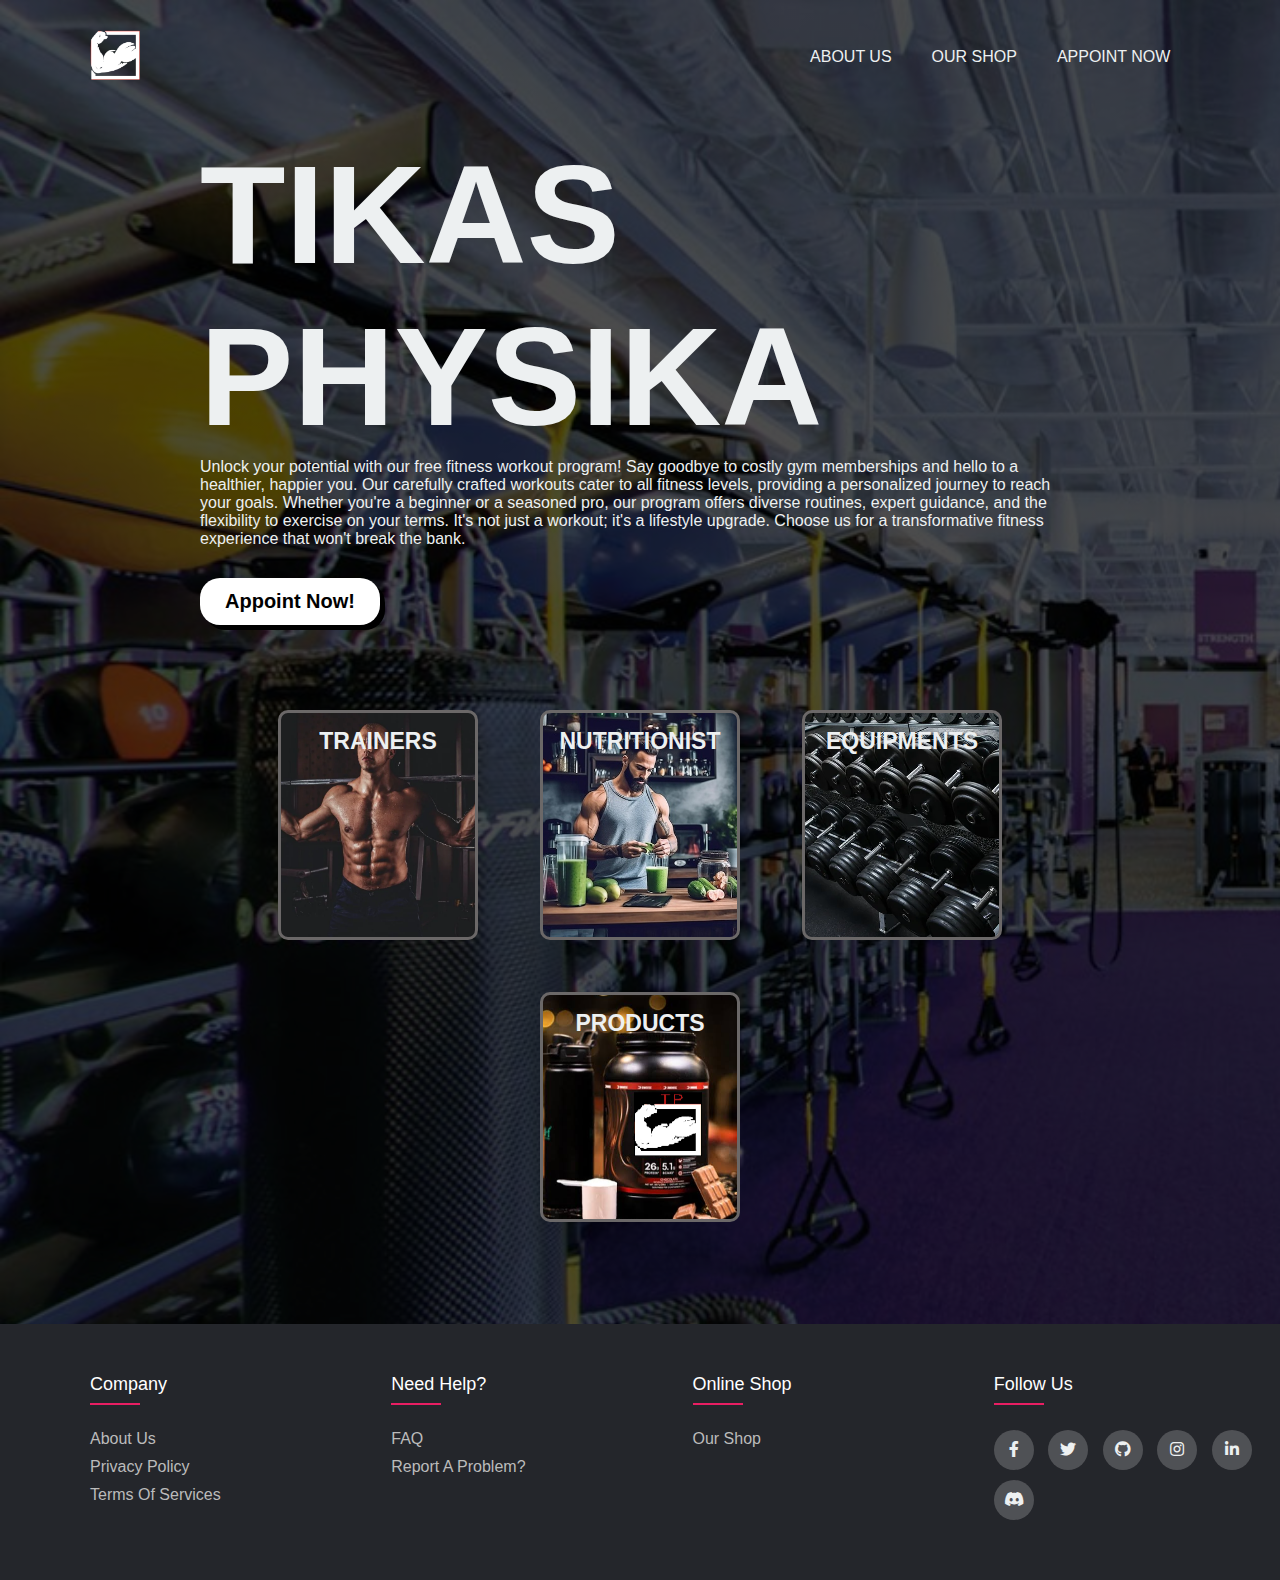
<file: index.html>
<!DOCTYPE html>
<html lang="en">
<head>
    <meta charset="UTF-8">
    <meta name="viewport" content="width=device-width, initial-scale=1.0">
    <link rel="stylesheet" href="TikasPhysika.css">
    <link rel="stylesheet" type="text/css" href="https://cdnjs.cloudflare.com/ajax/libs/font-awesome/5.15.1/css/all.min.css">
    <style>
        .close-btn{
            margin: 0px 0px 0px 1100px
        }
    </style>
    <title>Tikas Physika</title>
</head>
<body>
    <!-- Nav Bar -->
    <header>
        <a class="logo" href="index.html">
            <img src="img/TPLOGO.png" alt="logo" width="50px" height="50px">
        </a>
        <nav>
            <ul class="nav__links">
                <li><a href="AboutUs.html">ABOUT US</a></li>
                <li><a href="Shopping.html">OUR SHOP</a></li>
                <li><a href="Appointment.html">APPOINT NOW</a></li>     
            </ul>
        </nav>
        <a class="menu cta">
            <img src="img/menu.png" alt="menu" width="30px">
        </a>
    </header>
    <!-- Nav Bar End -->
    <!-- Nav Bar Mobile Start -->
    <div id="mobile__menu" class="overlay">
        <a class="close">&times;</a>
        <div class="overlay__content">
            <a href="AboutUs.html">About Us</a>
            <a href="Appointment.html">Appointment</a>
            <a href="Shopping.html">Our Shop</a>
        </div>
    </div>
    <!-- Nav Bar Mobile End -->

    <!-- Content -->
    <section class="firstSection">
        <div class="leftSide" style="flex-basis: 50%;">
            <h1>
                TIKAS PHYSIKA
            </h1>   
            <p>Unlock your potential with our free fitness workout program! Say goodbye to costly gym memberships and hello to a healthier, happier you. Our carefully crafted workouts cater to all fitness levels, providing a personalized journey to reach your goals. Whether you're a beginner or a seasoned pro, our program offers diverse routines, expert guidance, and the flexibility to exercise on your terms. It's not just a workout; it's a lifestyle upgrade. Choose us for a transformative fitness experience that won't break the bank.</p>
            <button class="appointButton"><a href="Appointment.html">Appoint Now!</a></button>
        </div>
        <div class="cardBox" style="flex-basis: 50%;">
            <div class="Card Card1" onclick="togglePopup('popup-1')">
                <h3>TRAINERS</h3>
            </div>
            <div class="Card Card2" onclick="togglePopup('popup-2')">
                <h3>NUTRITIONIST</h3>
            </div>
            <div class="Card Card3" onclick="togglePopup('popup-3')">
                <h3>EQUIPMENTS</h3>
            </div>
            <div class="Card Card4" onclick="togglePopup('popup-4')">
                <h3>PRODUCTS</h3>
            </div>
        </div>
    <!-- Popup -->
        <div class="popup" id="popup-1">
            <div class="overlaying"></div>
            <div class="content">
                <div class="close-btn" onclick="togglePopup('popup-1')">&times;</div>
                <div class="Maincontent">
                    <img src="img/MTulagan.jpg" alt="Mark Tulagan" width="250px">
                    <div class="textualContent">
                        <h2>MARK JUSTINE TULAGAN</h2>
                        <h3>BULKING</h3>
                        <h3>Description</h3>
                        <p>
                            Meet Mark Justine Tulagan, your dedicated personal trainer specializing in bulking and muscle growth. With his expertise in exercise science, Mark designs personalized programs to maximize muscle hypertrophy and strength gains. Get ready to achieve your desired physique with Mark's guidance. Let's start building your dream physique today!</p>
                        <button class="Appoint-Button"><a href="Appointment.html">Appoint now</a></button>
                    </div>
                </div>
                <div class="Maincontent">
                    <img src="img/SIIbarra.png" alt="Ivell Ibarra" width="250px">
                    <div class="textualContent">
                        <h2>IVELL IBARRA</h2>
                        <h3>CUTTING</h3>
                        <h3>Description</h3>
                        <p>
                            Meet Ivell Ibarra, your dedicated personal trainer specializing in cutting and body recomposition. With expertise in fitness and nutrition, Ivell creates personalized programs to shed body fat while preserving muscle mass. With Ivell's commitment to your success, get ready to reveal your best self. Let's start sculpting your dream physique today!</p>
                        <button class="Appoint-Button"><a href="Appointment.html">Appoint now</a></button>
                    </div>
                </div>
            </div>
        </div>
        <div class="popup" id="popup-2">
            <div class="overlaying"></div>
            <div class="content">
                <div class="close-btn" onclick="togglePopup('popup-2')">&times;</div>
                <div class="Maincontent">
                    <img src="img/AAnsing.jpg" alt="Archer Ansing" width="250px">
                    <div class="textualContent">
                        <h2>ARCHER ANSING</h2>
                        <h3>BULKING</h3>
                        <h3>Description</h3>
                        <p>As a nutritionist specializing in bulking strategies, I craft customized meal plans to support muscle growth and strength. By balancing macronutrients and optimizing calories, I help individuals reach their bulking goals. Whether advising on protein-rich foods, strategic carbohydrates, or essential fats, I prioritize sustainable and healthy muscle development.</p>
                        <button class="Appoint-Button"><a href="Appointment.html">Appoint now</a></button>
                    </div>
                </div>
                <div class="Maincontent">
                    <img src="img/MDayag.jpg" alt="Miguel Dayag" width="250px">
                    <div class="textualContent">
                        <h2>Miguel Dayag</h2>
                        <h3>CUTTING</h3>
                        <h3>Description</h3>
                        <p>A cutting plan, crafted by a nutritionist, aids in reducing body fat and achieving weight loss goals. It involves decreasing calorie intake while ensuring nutrient balance. Recommendations cover portion control, meal timing, and food choices. Behavior modification strategies foster long-term success.</p>
                        <button class="Appoint-Button"><a href="Appointment.html">Appoint now</a></button>
                    </div>
                </div>
            </div>
        </div>
        <div class="popup" id="popup-3">
            <div class="overlaying"></div>
            <div class="content">
                <div class="close-btn" onclick="togglePopup('popup-3')">&times;</div>
                <div class="Maincontent">
                    <img src="img/PullUpBar.jpeg" alt="Pull Up Bar" width="250px">
                    <div class="textualContent">
                        <h2>Pull Up Bar</h2>
                        <h3>Description</h3>
                        <p>Pull-up bars are bars mounted on a doorframe or affixed to a sturdy structure, used primarily for pull-up and chin-up exercises to strengthen the upper body, particularly the back and arms. </p>
                    </div>
                </div>
                <div class="Maincontent">
                    <img src="img/PushupBoard.jpeg" alt="Push up Board" width="250px">
                    <div class="textualContent">
                        <h2>Push Up Board</h2>
                        <h3 class="TCDescription" >Description</h3>
                        <p>Push-up boards are platforms with handles designed to assist with proper push-up form and target specific muscle groups by varying hand placement and angle during the exercise.</p>
                    </div>
                </div>
                <div class="Maincontent">
                    <img src="img/Dumbbell.jpeg" alt="Dumbbell" width="250px">
                    <div class="textualContent">
                        <h2>Dumbbell</h2>
                        <h3 class="TCDescription" >Description</h3>
                        <p>dumbbells are handheld weights used for strength training. They come in various sizes and are versatile for targeting different muscle groups in workouts.</p>
                    </div>
                </div>
                <div class="Maincontent">
                    <img src="img/ResistanceBand.jpeg" alt="Resistance Band" width="250px">
                    <div class="textualContent">
                        <h2>Resistance Band</h2>
                        <h3 class="TCDescription" >Description</h3>
                        <p>Resistance bands are elastic bands used for strength training exercises. They come in different resistance levels and can be used for various workouts targeting different muscle groups.</p>
                    </div>
                </div>
            </div>
        </div>
        <div class="popup" id="popup-4">
            <div class="overlaying"></div>
            <div class="content">
                <div class="close-btn" onclick="togglePopup('popup-4')">&times;</div>
                <div class="Maincontent">
                    <img src="img/TitaniumWhey.png" alt="Titanium Whey" width="250px">
                    <div class="textualContent">
                        <h2>Titanium Whey</h2>
                        <h3>Description</h3>
                        <p>All the hard work you put in at the gym would be wasted without taking action to preserve the muscle you already have and to repair the damage done during your workouts. The gym is where you go to break muscle down, so it’s imperative that you have the best protein formula available to preserve and build more muscle and strength.</p>
                        <button class="Buynow-Button"><a href="Order.html">Buy Now</a></button>
                    </div>
                </div>
                <div class="Maincontent">
                    <img src="img/WheyShred.png" alt="Whey   Shred" width="250px">
                    <div class="textualContent">
                        <h2>Whey Shred</h2>
                        <h3>Description</h3>
                        <p>GET YOUR HANDS ON OUR WHEY SHRED LEAN PROTEIN.
                            Whey Shred Combines decades of SAN's expertise in protein and weight-loss formulas into one ultimate MUSCLE-BUILDING and FAT-BURNING Protein Powder. Premium whey protein ensures all your efforts result in quality muscle gains while losing fats at the same time.</p>
                        <button class="Buynow-Button"><a href="Order.html">Buy Now</a></button>
                    </div>
                </div>
                <div class="Maincontent">
                    <img src="img/PerformanceCreatine.png" alt="Performance" width="250px">
                    <div class="textualContent">
                        <h2>Performance Creatine</h2>
                        <h3>Description</h3>
                        <p>PERFORMANCE CREATINE increases muscle power and size beyond the limits of non-micronized creatine Monohydrate.</p>
                        <button class="Buynow-Button"><a href="Order.html">Buy Now</a></button>
                    </div>
                </div>
                <div class="Maincontent">
                    <img src="img/Lipo6.png" alt="Lipo 6 Fat Burner" width="250px">
                    <div class="textualContent">
                        <h2>Lipo 6</h2>
                        <h3>Description</h3>
                        <p>With LIPO6 BLACK NIGHTTIME you can successfully address these. First, LIPO6 BLACK NIGHTTIME helps increase calorie burning while you sleep. By supporting your resting metabolic rate, it helps create an environment that is more conducive to overnight fat-burning.</p>
                        <button class="Buynow-Button"><a href="Order.html">Buy Now</a></button>
                    </div>
                </div>
                <div class="Maincontent">
                    <img src="img/Zero.png" alt="Electrolyte Zero" width="250px">
                    <div class="textualContent">
                        <h2>Electrolyte Zero</h2>
                        <h3>Description</h3>
                        <p>Cheap yet Reliable Hydration tablets Easy to carry. Just add water! Proven in long rides. Keeps you going during 200KM and 300KM events.</p>
                        <button class="Buynow-Button"><a href="Order.html">Buy Now</a></button>
                    </div>
                </div>
            </div>
        </div>
    </section>
    <!-- Popup -->
    <!-- Content Ends -->

    <!-- Footer -->
    <footer class="footer">
        <div class="container1">
            <div class="row">
                <div class="footer-col">
                    <h4>Company</h4>
                    <ul>
                        <li><a href="AboutUs.html">About Us</a></li>
                        <li><a href="PrivacyPolicy.html">Privacy Policy</a></li>
                        <li><a href="ToS.html">Terms of Services</a></li>
                    </ul>
                </div>
                <div class="footer-col">
                    <h4>Need help?</h4>
                    <ul>
                        <li><a href="FAQ.html">FAQ</a></li>
                        <li><a href="https://docs.google.com/forms/d/e/1FAIpQLSeyYMhZdU4Yig_GE4Qx1l4FjoTE9HtlsrcDs77SAVbBjd6auw/viewform">Report A Problem?</a></li>
                    </ul>
                </div>
                <div class="footer-col">
                    <h4>Online Shop</h4>
                    <ul>
                        <li><a href="Shopping.html">Our Shop</a></li>
                    </ul>
                </div>
                <div class="footer-col">
                    <h4>follow us</h4>
                    <div class="social-links">
                        <a href="https://www.facebook.com/" target="_blank">
                            <i class="fab fa-facebook-f"></i>
                        </a>
                        <a href="https://www.twitter.com/" target="_blank">
                            <i class="fab fa-twitter"></i>
                        </a>
                        <a href="https://www.github.com/" target="_blank">
                            <i class="fab fa-github"></i>
                        </a>
                        <a href="https://www.instagram.com/" target="_blank">
                            <i class="fab fa-instagram"></i>
                        </a>
                        <a href="https://www.linkedin.com/" target="_blank">
                            <i class="fab fa-linkedin-in"></i>
                            </a>
                        <a href="https://www.discord.com/" target="_blank">
                            <i class="fab fa-discord"></i>
                        </a>
                    </div>
                </div>
            </div>
        </div>
   </footer>
   <!-- Footer Ends -->
    <script type="text/javascript" src="TikasPhysika.js">
        
    </script>
</body>
</html>
</file>
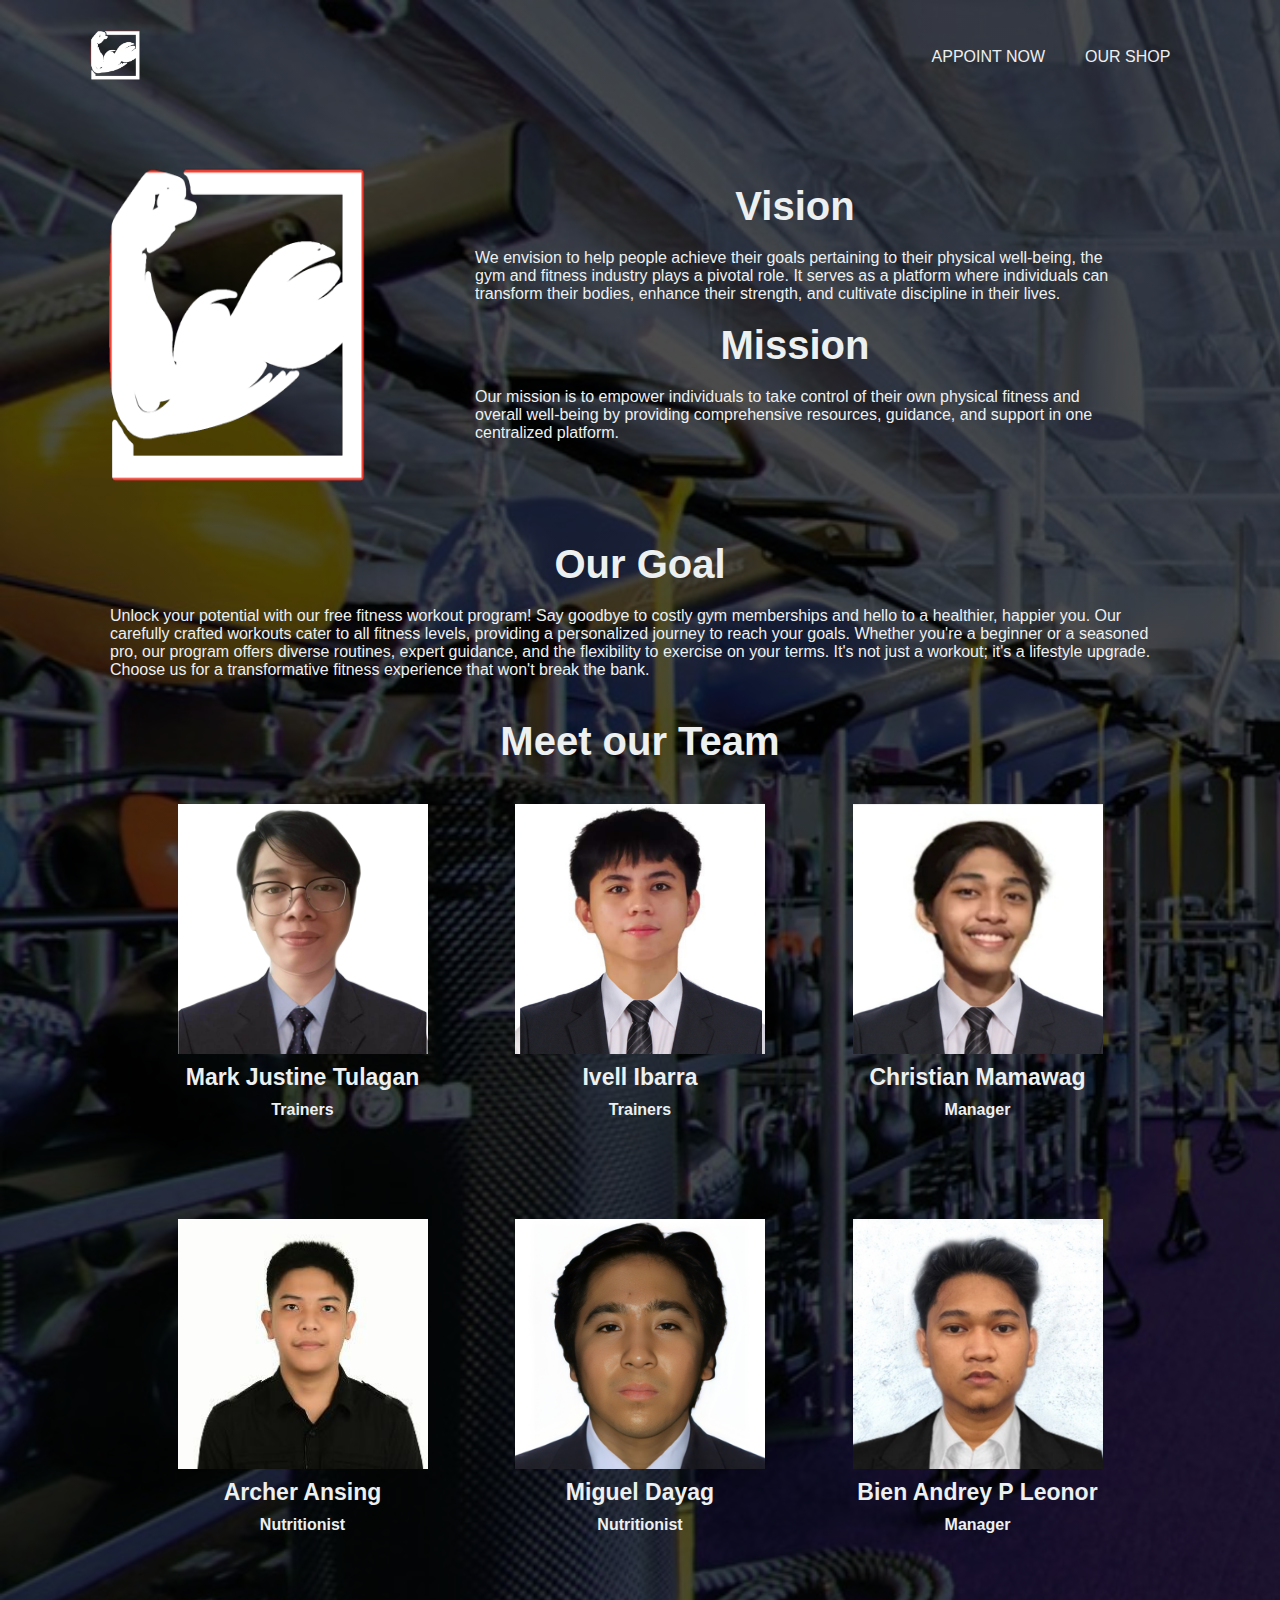
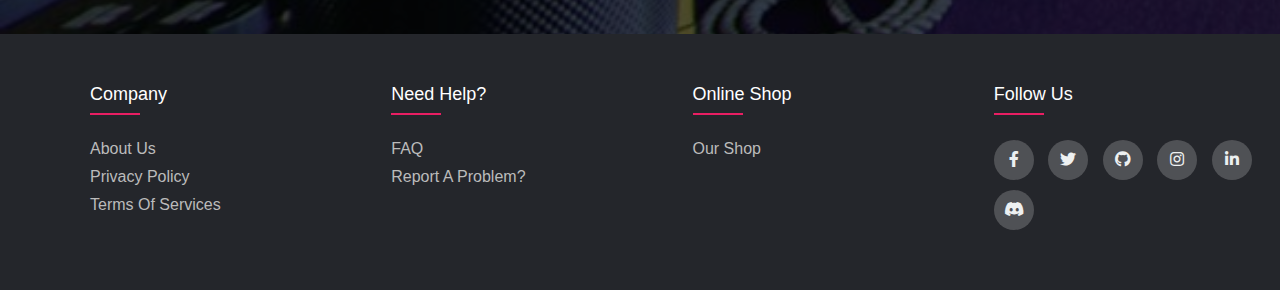
<file: AboutUs.html>
<!DOCTYPE html>
<html lang="en">
<head>
    <meta charset="UTF-8">
    <meta name="viewport" content="width=device-width, initial-scale=1.0">
    <link rel="stylesheet" href="TikasPhysika.css">
    <link rel="stylesheet" type="text/css" href="https://cdnjs.cloudflare.com/ajax/libs/font-awesome/5.15.1/css/all.min.css">
    <title>About Us</title>
</head>
<body>
    <!-- Nav Bar -->
    <header>
        <a class="logo" href="index.html">
            <img src="img/TPLOGO.png" alt="logo" width="50px" height="50px">
        </a>
        <nav>
            <ul class="nav__links">
                <li><a href="Appointment.html">APPOINT NOW</a></li> 
                <li><a href="Shopping.html">OUR SHOP</a></li>    
            </ul>
        </nav>
        <a class="menu cta">
            <img src="img/menu.png" alt="menu" width="30px">
        </a>
    </header>
    <!-- Nav Bar End -->
    <!-- Nav Bar Mobile Start -->
    <div id="mobile__menu" class="overlay">
        <a class="close">&times;</a>
        <div class="overlay__content">
            <a href="Appointment.html">Appointment</a>
            <a href="Order.html">Order Now</a>
            <a href="Shopping.html">Our Shop</a>
        </div>
    </div>
    <!-- Nav Bar Mobile End -->
    <section>
        <div >
            <div class="MnV">
                <img src="img/TPLOGO.png" alt="logo" >
                <div class="textMnV">
                    <h2>Vision</h2>
                    <p>
                        We envision to help people achieve their goals pertaining to their physical well-being, the gym and fitness industry plays a pivotal role. It serves as a platform where individuals can transform their bodies, enhance their strength, and cultivate discipline in their lives.
                    </p>
                    <h2>Mission</h2>
                    <p>
                        Our mission is to empower individuals to take control of their own physical fitness and overall well-being by providing comprehensive resources, guidance, and support in one centralized platform.
                    </p>
                </div>
            </div>
            <div class="ourGoal">
                <h2>Our Goal</h2>
                <p>
                    Unlock your potential with our free fitness workout program! Say goodbye to costly gym memberships and hello to a healthier, happier you. Our carefully crafted workouts cater to all fitness levels, providing a personalized journey to reach your goals. Whether you're a beginner or a seasoned pro, our program offers diverse routines, expert guidance, and the flexibility to exercise on your terms. It's not just a workout; it's a lifestyle upgrade. Choose us for a transformative fitness experience that won't break the bank.
                </p>
            </div>
            <div class="MOT">
                <h2>Meet our Team</h2>
                <div class="theTeam">   
                    <div class="imgTextCont">
                        <img src="img/MJTulagan.jpeg" alt="Mark Justine Tulagan" width="250px" height="250px">
                        <h3>Mark Justine Tulagan</h3>
                        <h4>Trainers</h4>
                    </div>
                    <div class="imgTextCont">
                        <img src="img/IIbarra.jpeg" alt="Ivell Ibarra" width="250px" height="250px">
                        <h3>Ivell Ibarra</h3> 
                        <h4>Trainers</h4>
                    </div>
                    <div class="imgTextCont">
                        <img src="img/CMamawag.jpg" alt="Christian Mamawag" width="250px" height="250px">
                        <h3>Christian Mamawag</h3>
                        <h4>Manager</h4>
                    </div>
                </div>
                <div class="theTeam">   
                    <div class="imgTextCont">
                        <img src="img/AAnsing.jpg" alt="Archer Ansing" width="250px" height="250px">
                        <h3>Archer Ansing</h3>
                        <h4>Nutritionist</h4>
                    </div>
                    <div class="imgTextCont">
                        <img src="img/MDayag.jpg" alt="Miguel Dayag" width="250px" height="250px">
                        <h3>Miguel Dayag</h3>
                        <h4>Nutritionist</h4>
                    </div>
                    <div class="imgTextCont">
                        <img src="img/BALeonor.jpg" alt="Bien Andrey Leonor" width="250px" height="250px">
                        <h3>Bien Andrey P Leonor</h3>
                        <h4>Manager</h4>
                    </div>
                </div>
            </div>
        </div>
    </section>
    <!-- Footer -->
    <footer class="footer">
        <div class="container1">
            <div class="row">
                <div class="footer-col">
                    <h4>Company</h4>
                    <ul>
                        <li><a href="AboutUs.html">About Us</a></li>
                        <li><a href="PrivacyPolicy.html">Privacy Policy</a></li>
                        <li><a href="ToS.html">Terms of Services</a></li>
                    </ul>
                </div>
                <div class="footer-col">
                    <h4>Need help?</h4>
                    <ul>
                        <li><a href="FAQ.html">FAQ</a></li>
                        <li><a href="https://docs.google.com/forms/d/e/1FAIpQLSeyYMhZdU4Yig_GE4Qx1l4FjoTE9HtlsrcDs77SAVbBjd6auw/viewform">Report A Problem?</a></li>
                    </ul>
                </div>
                <div class="footer-col">
                    <h4>Online Shop</h4>
                    <ul>
                        <li><a href="Shopping.html">Our Shop</a></li>
                    </ul>
                </div>
                <div class="footer-col">
                    <h4>follow us</h4>
                    <div class="social-links">
                        <a href="https://www.facebook.com/" target="_blank">
                            <i class="fab fa-facebook-f"></i>
                        </a>
                        <a href="https://www.twitter.com/" target="_blank">
                            <i class="fab fa-twitter"></i>
                        </a>
                        <a href="https://www.github.com/" target="_blank">
                            <i class="fab fa-github"></i>
                        </a>
                        <a href="https://www.instagram.com/" target="_blank">
                            <i class="fab fa-instagram"></i>
                        </a>
                        <a href="https://www.linkedin.com/" target="_blank">
                            <i class="fab fa-linkedin-in"></i>
                            </a>
                        <a href="https://www.discord.com/" target="_blank">
                            <i class="fab fa-discord"></i>
                        </a>
                    </div>
                </div>
            </div>
        </div>
   </footer>
   <!-- Footer Ends -->
   <script type="text/javascript" src="TikasPhysika.js">
        
   </script>
</body>
</html>
</file>
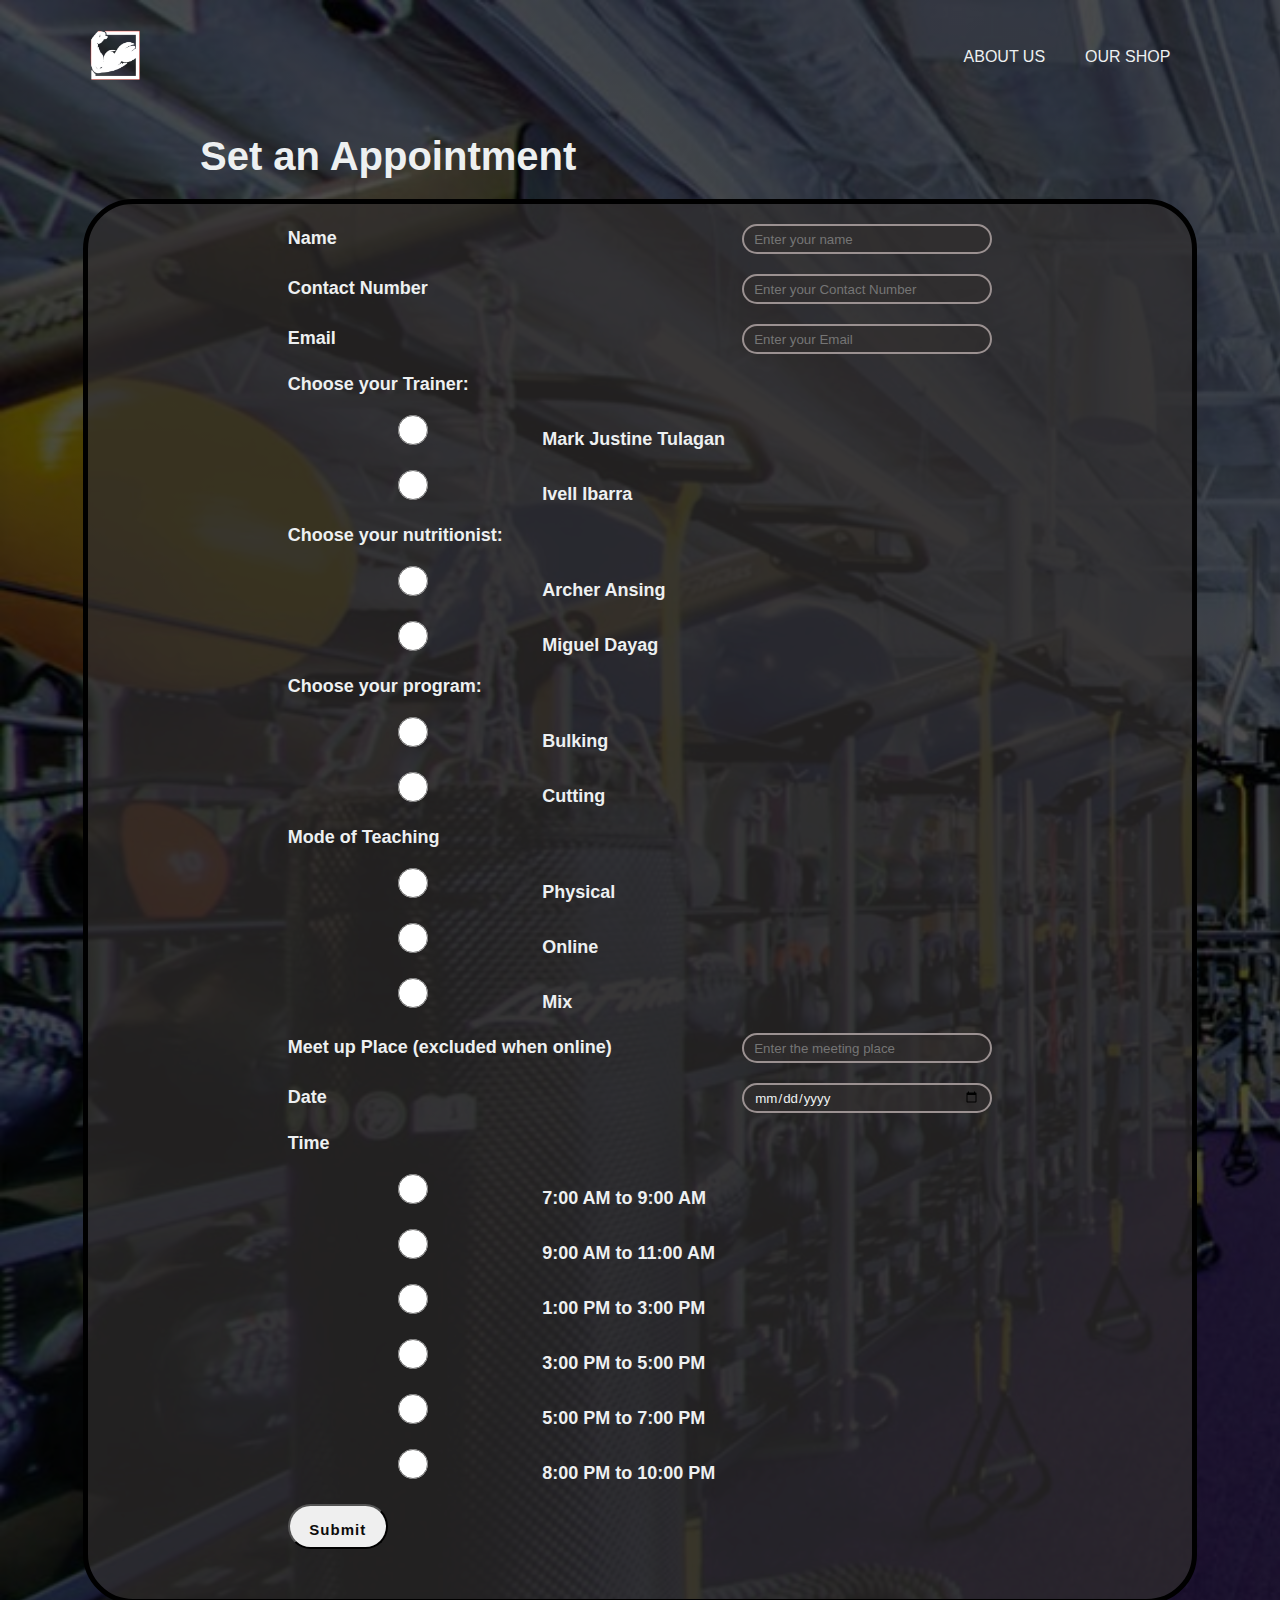
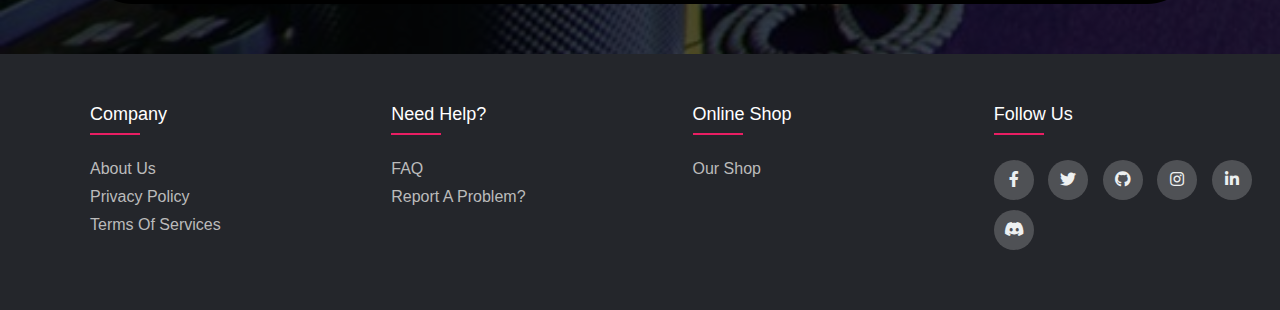
<file: Appointment.html>
<!DOCTYPE html>
<html lang="en">
<head>
    <meta charset="UTF-8">
    <meta name="viewport" content="width=device-width, initial-scale=1.0">
    <link rel="stylesheet" href="TikasPhysika.css">
    <link rel="stylesheet" type="text/css" href="https://cdnjs.cloudflare.com/ajax/libs/font-awesome/5.15.1/css/all.min.css">
    <title>Appointment</title>
</head>
<body>
    <!-- Nav Bar -->
    <header>
        <a class="logo" href="index.html">
            <img src="img/TPLOGO.png" alt="logo" width="50px" height="50px">
        </a>
        <nav>
            <ul class="nav__links">
                <li><a href="#">ABOUT US</a></li>
                <li><a href="Shopping.html">OUR SHOP</a></li>    
            </ul>
        </nav>
        <a class="menu cta">
            <img src="img/menu.png" alt="menu" width="30px">
        </a>
    </header>
    <!-- Nav Bar End -->
    <!-- Nav Bar Mobile Start -->
    <div id="mobile__menu" class="overlay">
        <a class="close">&times;</a>
        <div class="overlay__content">
            <a href="#">About Us</a>
            <a href="#">Training</a>
            <a href="#">Our Shop</a>
        </div>
    </div>
    <!-- Nav Bar Mobile End -->
    <section class="Order-Section">
        <h2>Set an Appointment</h2>
        <div class="OrderContainer">
            <form action="https://docs.google.com/forms/u/0/d/e/1FAIpQLSfQfXUXSQ2Z0VeBzkS6KcCXW1IAEHUhTOBM3uDpxGbKUrgTow/formResponse" class="form-Appoint">
                <div>
                    <label for="entry.1474123121">Name</label>
                    <input type="text" name="entry.1474123121" id="" placeholder="Enter your name" required>
                </div>
                <div>
                    <label for="entry.1685987644">Contact Number</label>
                    <input type="text" name="entry.1685987644" placeholder="Enter your Contact Number" required>
                </div>
                <div>
                    <label for="entry.1828998685">Email</label>
                    <input type="text" name="entry.1828998685" id="" placeholder="Enter your Email">
                </div>
                <div class="radio">
                    <label for="entry.661301424">Choose your Trainer: </label><br>
                    <input type="radio" name="entry.661301424" value="Mark Justine Tulagan" required>
                    <label for="entry.661301424">Mark Justine Tulagan</label><br>
                    <input type="radio" name="entry.661301424" value="Ivell Ibarra" required>
                    <label for="entry.661301424">Ivell Ibarra</label><br>
                </div>
                <div class="radio">
                    <label for="entry.1386667105">Choose your nutritionist: </label><br>
                    <input type="radio" name="entry.1386667105" value="Archer Ansing" required>
                    <label for="entry.1386667105">Archer Ansing</label><br>
                    <input type="radio" name="entry.1386667105" value="Miguel Dayag" required>
                    <label for="entry.1386667105">Miguel Dayag</label><br>
                </div>
                <div class="radio">
                    <label for="entry.492181691">Choose your program: </label><br>
                    <input type="radio" name="entry.492181691" value="Bulking" required>
                    <label for="entry.492181691">Bulking</label><br>
                    <input type="radio" name="entry.492181691" value="Cutting" required>
                    <label for="entry.492181691">Cutting</label><br>
                </div>
                <div class="radio">
                    <label for="entry.1631243389">Mode of Teaching</label><br>
                    <input type="radio" name="entry.1631243389" value="Online" required>
                    <label for="Physical">Physical</label><br>
                    <input type="radio" name="entry.1631243389" value="Online" required>
                    <label for="Online">Online</label><br>
                    <input type="radio" name="entry.1631243389" value="Mix" required>
                    <label for="Mix">Mix</label>
                </div>
                <div>
                    <label for="entry.1380719045">Meet up Place (excluded when online)</label>
                    <input type="text" name="entry.1380719045" id="" placeholder="Enter the meeting place">
                </div>
                <div>
                    <label for="entry.1339822711">Date</label>
                    <input type="date" name="entry.1339822711">
                </div>
                <div class="radio">
                    <label for="entry.1174593317">Time</label><br>
                    <input type="radio" name="entry.1174593317" value="7:00 AM - 9:00 AM">
                    <label for="entry.1174593317">7:00 AM to 9:00 AM</label><br>
                    <input type="radio" name="entry.1174593317" value="9:00 AM - 11:00 AM">
                    <label for="entry.1174593317">9:00 AM to 11:00 AM</label><br>
                    <input type="radio" name="entry.1174593317" value="1:00 PM - 3:00 PM">
                    <label for="entry.1174593317">1:00 PM to 3:00 PM</label><br>
                    <input type="radio" name="entry.1174593317" value="3:00 PM - 5:00 PM">
                    <label for="entry.1174593317">3:00 PM to 5:00 PM</label><br>
                    <input type="radio" name="entry.1174593317" value="5:00 PM - 7:00 PM">
                    <label for="entry.1174593317">5:00 PM to 7:00 PM</label><br>
                    <input type="radio" name="entry.1174593317" value="8:00 PM - 10:00 PM">
                    <label for="entry.1174593317">8:00 PM to 10:00 PM</label>
                </div>                
                    <button type="submit">Submit</button>
            </form>
        </div>
    </section>
    <!-- Footer -->
    <footer class="footer">
        <div class="container1">
            <div class="row">
                <div class="footer-col">
                    <h4>Company</h4>
                    <ul>
                        <li><a href="AboutUs.html">About Us</a></li>
                        <li><a href="PrivacyPolicy.html">Privacy Policy</a></li>
                        <li><a href="ToS.html">Terms of Services</a></li>
                    </ul>
                </div>
                <div class="footer-col">
                    <h4>Need help?</h4>
                    <ul>
                        <li><a href="FAQ.html">FAQ</a></li>
                        <li><a href="https://docs.google.com/forms/d/e/1FAIpQLSeyYMhZdU4Yig_GE4Qx1l4FjoTE9HtlsrcDs77SAVbBjd6auw/viewform">Report A Problem?</a></li>
                    </ul>
                </div>
                <div class="footer-col">
                    <h4>Online Shop</h4>
                    <ul>
                        <li><a href="Shopping.html">Our Shop</a></li>
                    </ul>
                </div>
                <div class="footer-col">
                    <h4>follow us</h4>
                    <div class="social-links">
                        <a href="https://www.facebook.com/" target="_blank">
                            <i class="fab fa-facebook-f"></i>
                        </a>
                        <a href="https://www.twitter.com/" target="_blank">
                            <i class="fab fa-twitter"></i>
                        </a>
                        <a href="https://www.github.com/" target="_blank">
                            <i class="fab fa-github"></i>
                        </a>
                        <a href="https://www.instagram.com/" target="_blank">
                            <i class="fab fa-instagram"></i>
                        </a>
                        <a href="https://www.linkedin.com/" target="_blank">
                            <i class="fab fa-linkedin-in"></i>
                            </a>
                        <a href="https://www.discord.com/" target="_blank">
                            <i class="fab fa-discord"></i>
                        </a>
                    </div>
                </div>
            </div>
        </div>
   </footer>
   <!-- Footer Ends -->
   <script type="text/javascript" src="TikasPhysika.js">
        
   </script>
</body>
</html>
</file>
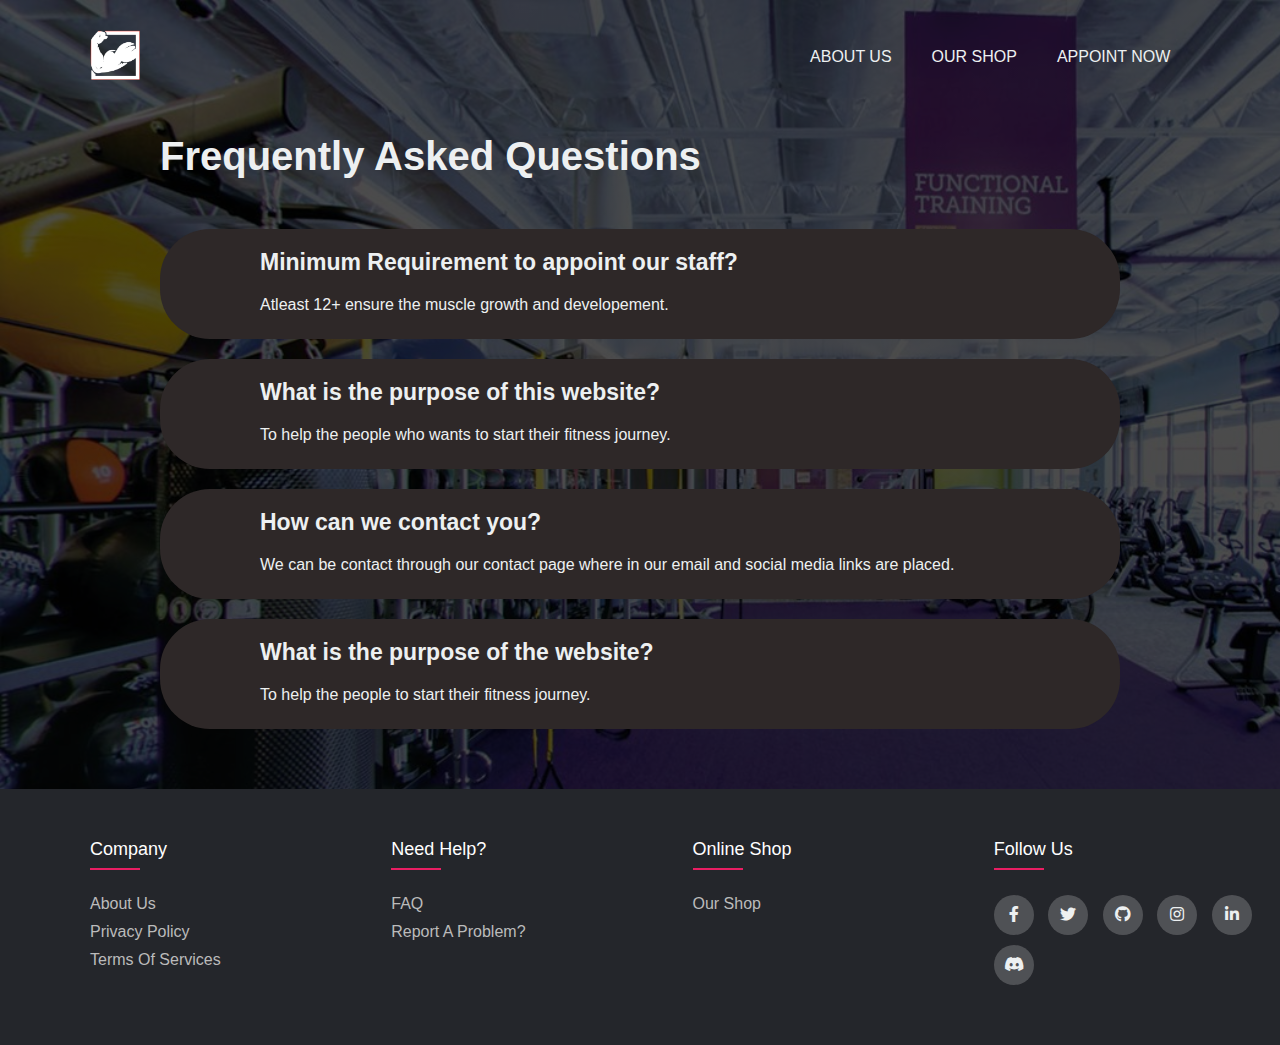
<file: FAQ.html>
<!DOCTYPE html>
<html lang="en">
<head>
    <meta charset="UTF-8">
    <meta name="viewport" content="width=device-width, initial-scale=1.0">
    <link rel="stylesheet" href="TikasPhysika.css">
    <link rel="stylesheet" type="text/css" href="https://cdnjs.cloudflare.com/ajax/libs/font-awesome/5.15.1/css/all.min.css">
    <title>FAQ</title>
</head>
<body>
    <!-- Nav Bar -->
    <header>
        <a class="logo" href="index.html">
            <img src="img/TPLOGO.png" alt="logo" width="50px" height="50px">
        </a>
        <nav>
            <ul class="nav__links">
                <li><a href="#">ABOUT US</a></li>
                <li><a href="Shopping.html">OUR SHOP</a></li>
                <li><a href="Appointment.html">APPOINT NOW</a></li>     
            </ul>
        </nav>
        <a class="menu cta">
            <img src="img/menu.png" alt="menu" width="30px">
        </a>
    </header>
    <!-- Nav Bar End -->
    <!-- Nav Bar Mobile Start -->
    <div id="mobile__menu" class="overlay">
        <a class="close">&times;</a>
        <div class="overlay__content">
            <a href="#">About Us</a>
            <a href="#">Training</a>
            <a href="#">Our Shop</a>
        </div>
    </div>
    <section class="section-faq">
        <div class="faq">
            <h2>Frequently Asked Questions</h2>
            <div class="faq-Question">
                <div class="question">
                    <h3>Minimum Requirement to appoint our staff?</h3>
                    <p>Atleast 12+ ensure the muscle growth and developement.</p>
                </div>
                <div class="question">
                    <h3>What is the purpose of this website?</h3>
                    <p>To help the people who wants to start their fitness journey.</p>
                </div>
                <div class="question">
                    <h3>How can we contact you?</h3>
                    <p>We can be contact through our contact page where in our email and social media links are placed.</p>
                </div>
                <div class="question">
                    <h3>What is the purpose of the website?</h3>
                    <p>To help the people to start their fitness journey.</p>
                </div>
            </div>
        </div>
    </section>
    <!-- Footer -->
    <footer class="footer">
        <div class="container1">
            <div class="row">
                <div class="footer-col">
                    <h4>Company</h4>
                    <ul>
                        <li><a href="AboutUs.html">About Us</a></li>
                        <li><a href="PrivacyPolicy.html">Privacy Policy</a></li>
                        <li><a href="ToS.html">Terms of Services</a></li>
                    </ul>
                </div>
                <div class="footer-col">
                    <h4>Need help?</h4>
                    <ul>
                        <li><a href="FAQ.html">FAQ</a></li>
                        <li><a href="https://docs.google.com/forms/d/e/1FAIpQLSeyYMhZdU4Yig_GE4Qx1l4FjoTE9HtlsrcDs77SAVbBjd6auw/viewform">Report A Problem?</a></li>
                    </ul>
                </div>
                <div class="footer-col">
                    <h4>Online Shop</h4>
                    <ul>
                        <li><a href="Shopping.html">Our Shop</a></li>
                    </ul>
                </div>
                <div class="footer-col">
                    <h4>follow us</h4>
                    <div class="social-links">
                        <a href="https://www.facebook.com/" target="_blank">
                            <i class="fab fa-facebook-f"></i>
                        </a>
                        <a href="https://www.twitter.com/" target="_blank">
                            <i class="fab fa-twitter"></i>
                        </a>
                        <a href="https://www.github.com/" target="_blank">
                            <i class="fab fa-github"></i>
                        </a>
                        <a href="https://www.instagram.com/" target="_blank">
                            <i class="fab fa-instagram"></i>
                        </a>
                        <a href="https://www.linkedin.com/" target="_blank">
                            <i class="fab fa-linkedin-in"></i>
                            </a>
                        <a href="https://www.discord.com/" target="_blank">
                            <i class="fab fa-discord"></i>
                        </a>
                    </div>
                </div>
            </div>
        </div>
   </footer>
   <!-- Footer Ends -->
    <script type="text/javascript" src="TikasPhysika.js">
        
    </script>
</body>
</html>
</file>
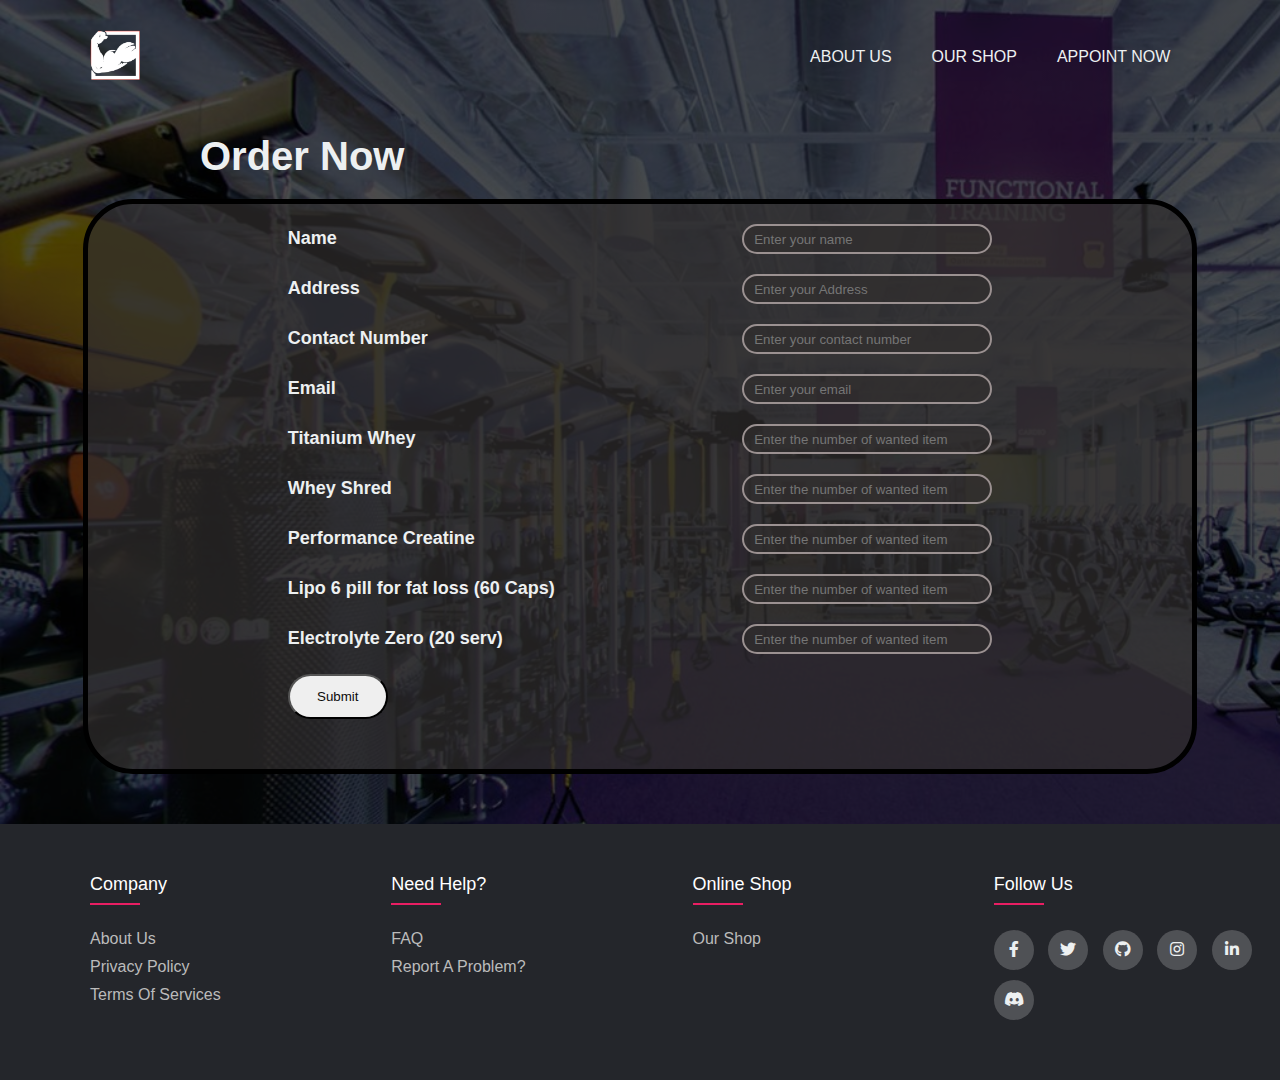
<file: Order.html>
<!DOCTYPE html>
<html lang="en">
<head>
    <meta charset="UTF-8">
    <meta name="viewport" content="width=device-width, initial-scale=1.0">
    <link rel="stylesheet" href="TikasPhysika.css">
    <link rel="stylesheet" type="text/css" href="https://cdnjs.cloudflare.com/ajax/libs/font-awesome/5.15.1/css/all.min.css">
    <title>Order</title>
</head>
<body>
    <!-- Nav Bar -->
    <header>
        <a class="logo" href="index.html">
            <img src="img/TPLOGO.png" alt="logo" width="50px" height="50px">
        </a>
        <nav>
            <ul class="nav__links">
                <li><a href="#">ABOUT US</a></li>
                <li><a href="Shopping.html">OUR SHOP</a></li>
                <li><a href="Appointment.html">APPOINT NOW</a></li>      
            </ul>
        </nav>
        <a class="menu cta">
            <img src="img/menu.png" alt="menu" width="30px">
        </a>
    </header>
    <!-- Nav Bar End -->
    <!-- Nav Bar Mobile Start -->
    <div id="mobile__menu" class="overlay">
        <a class="close">&times;</a>
        <div class="overlay__content">
            <a href="AboutUs.html">About Us</a>
            <a href="Appointment.html">Appointment</a>
            <a href="Shopping.html">Our Shop</a>
        </div>
    </div>
    <!-- Nav Bar Mobile End -->
    <section class="Order-Section">
        <h2>Order Now</h2>
        <div class="OrderContainer">
            <form action="https://docs.google.com/forms/u/0/d/e/1FAIpQLSd4YYtqWSK6gXgkllg_bqW_wF6BFvBUJmNkm-Emt1qH29Gc4g/formResponse" class="form-Shopping">
                <div>
                    <label for="entry.605664706">Name</label>
                    <input type="text" name="entry.605664706" id="" placeholder="Enter your name" required>
                </div>
                <div>
                    <label for="entry.1772415763" >Address</label>
                    <input type="text" name="entry.1772415763" placeholder="Enter your Address" required>
                </div>
                <div>
                    <label for="entry.572477267">Contact Number</label>
                    <input type="text" name="entry.572477267" id="" placeholder="Enter your contact number" required> 
                </div>
                <div>
                    <label for="entry.2045443288">Email</label>
                    <input type="text" name="entry.2045443288" id="" placeholder="Enter your email">
                </div>
                <div>
                    <label for="entry.194666003">Titanium Whey</label>
                    <input name="entry.194666003" placeholder="Enter the number of wanted item" type="number" required>
                </div>
                <div>
                    <label for="entry.1983666192">Whey Shred</label>
                    <input name="entry.1983666192" id="" placeholder="Enter the number of wanted item" type="number" required>
                </div>
                <div>
                    <label for="entry.1865634588">Performance Creatine  </label>
                    <input name="entry.1865634588" placeholder="Enter the number of wanted item" type="number" required>
                </div>
                <div>
                    <label for="entry.517451998">Lipo 6 pill for fat loss (60 Caps)</label>
                    <input name="entry.517451998" id="" placeholder="Enter the number of wanted item" type="number" required>
                </div>
                <div>
                    <label for="entry.1570938649">Electrolyte Zero (20 serv)  </label>
                    <input name="entry.1570938649" placeholder="Enter the number of wanted item" type="number" required>
                </div>
                    <button type="submit">Submit</button>
            </form>
        </div>
    </section>
    <!-- Footer -->
    <footer class="footer">
        <div class="container1">
            <div class="row">
                <div class="footer-col">
                    <h4>Company</h4>
                    <ul>
                        <li><a href="AboutUs.html">About Us</a></li>
                        <li><a href="PrivacyPolicy.html">Privacy Policy</a></li>
                        <li><a href="ToS.html">Terms of Services</a></li>
                    </ul>
                </div>
                <div class="footer-col">
                    <h4>Need help?</h4>
                    <ul>
                        <li><a href="FAQ.html">FAQ</a></li>
                        <li><a href="https://docs.google.com/forms/d/e/1FAIpQLSeyYMhZdU4Yig_GE4Qx1l4FjoTE9HtlsrcDs77SAVbBjd6auw/viewform">Report A Problem?</a></li>
                    </ul>
                </div>
                <div class="footer-col">
                    <h4>Online Shop</h4>
                    <ul>
                        <li><a href="Shopping.html">Our Shop</a></li>
                    </ul>
                </div>
                <div class="footer-col">
                    <h4>follow us</h4>
                    <div class="social-links">
                        <a href="https://www.facebook.com/" target="_blank">
                            <i class="fab fa-facebook-f"></i>
                        </a>
                        <a href="https://www.twitter.com/" target="_blank">
                            <i class="fab fa-twitter"></i>
                        </a>
                        <a href="https://www.github.com/" target="_blank">
                            <i class="fab fa-github"></i>
                        </a>
                        <a href="https://www.instagram.com/" target="_blank">
                            <i class="fab fa-instagram"></i>
                        </a>
                        <a href="https://www.linkedin.com/" target="_blank">
                            <i class="fab fa-linkedin-in"></i>
                            </a>
                        <a href="https://www.discord.com/" target="_blank">
                            <i class="fab fa-discord"></i>
                        </a>
                    </div>
                </div>
            </div>
        </div>
   </footer>
   <!-- Footer Ends -->
    <script type="text/javascript" src="TikasPhysika.js">
        
    </script>
</body>
</html>
</file>
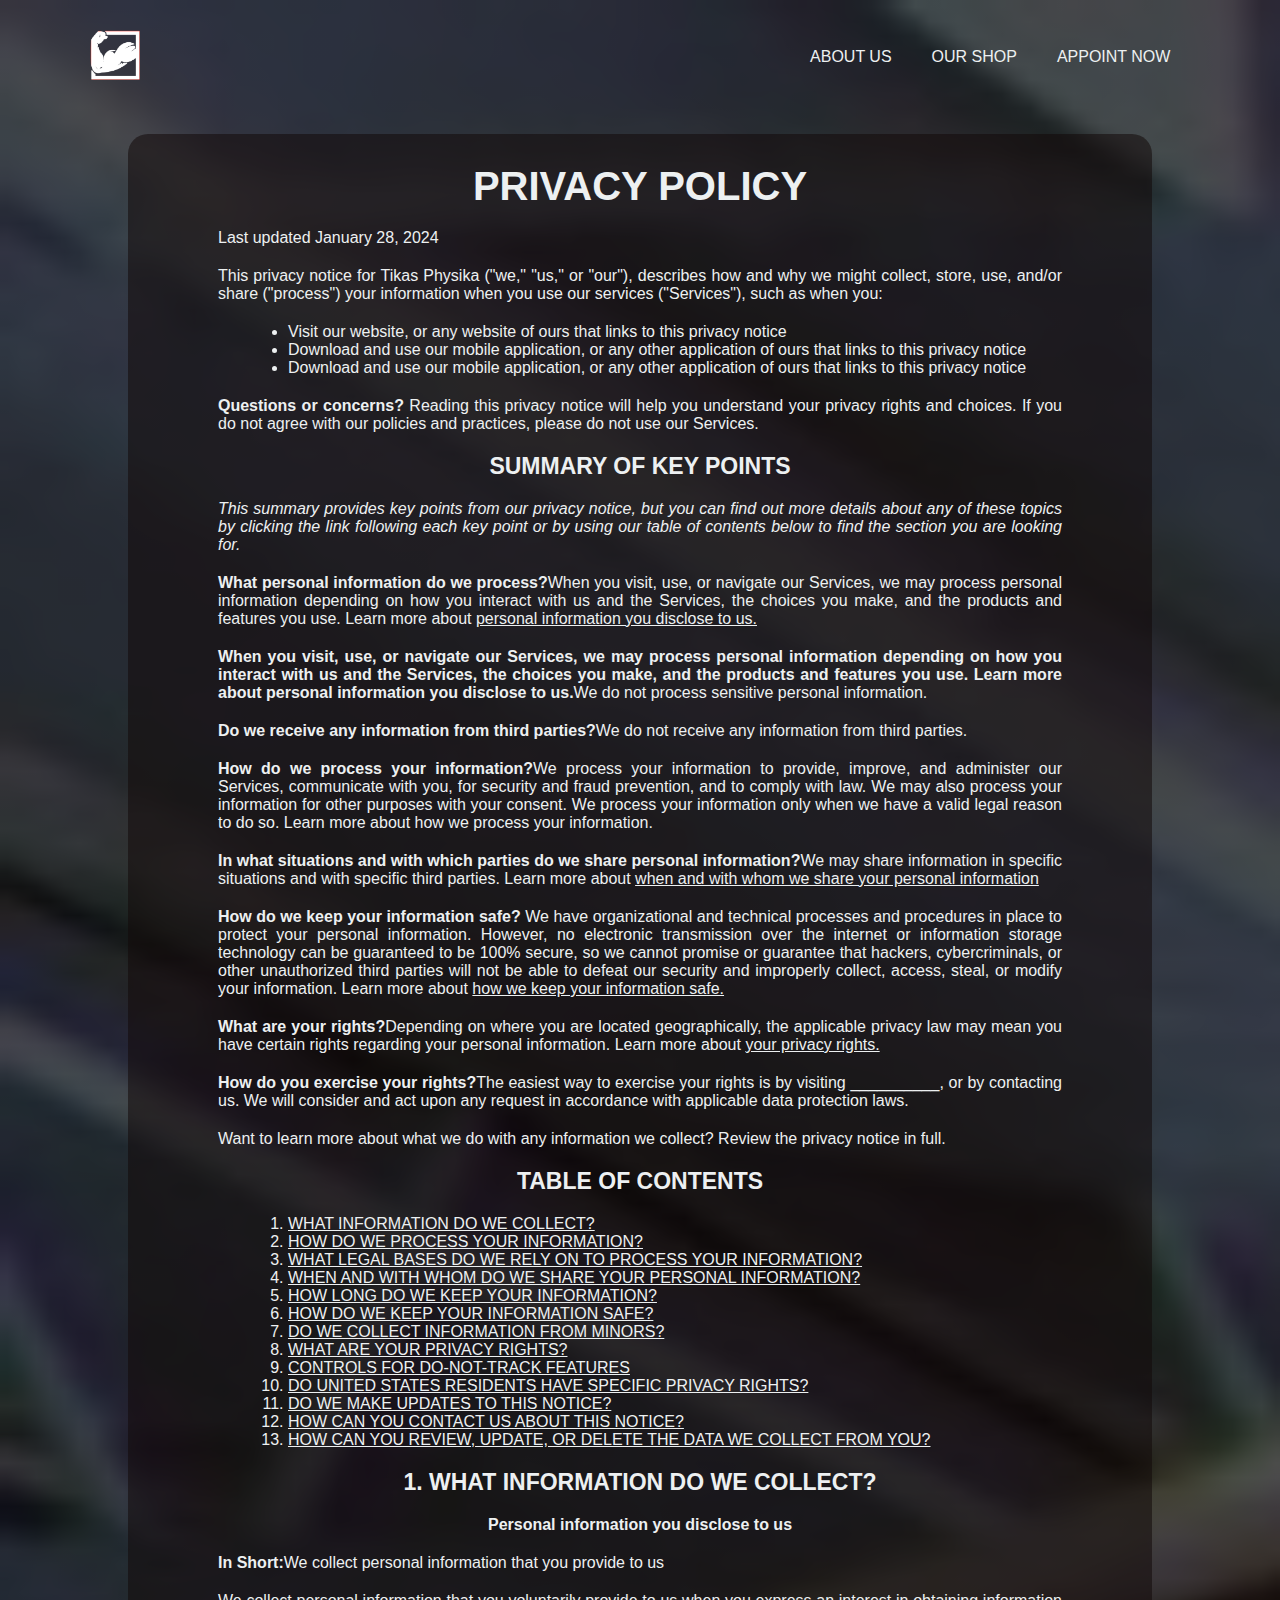
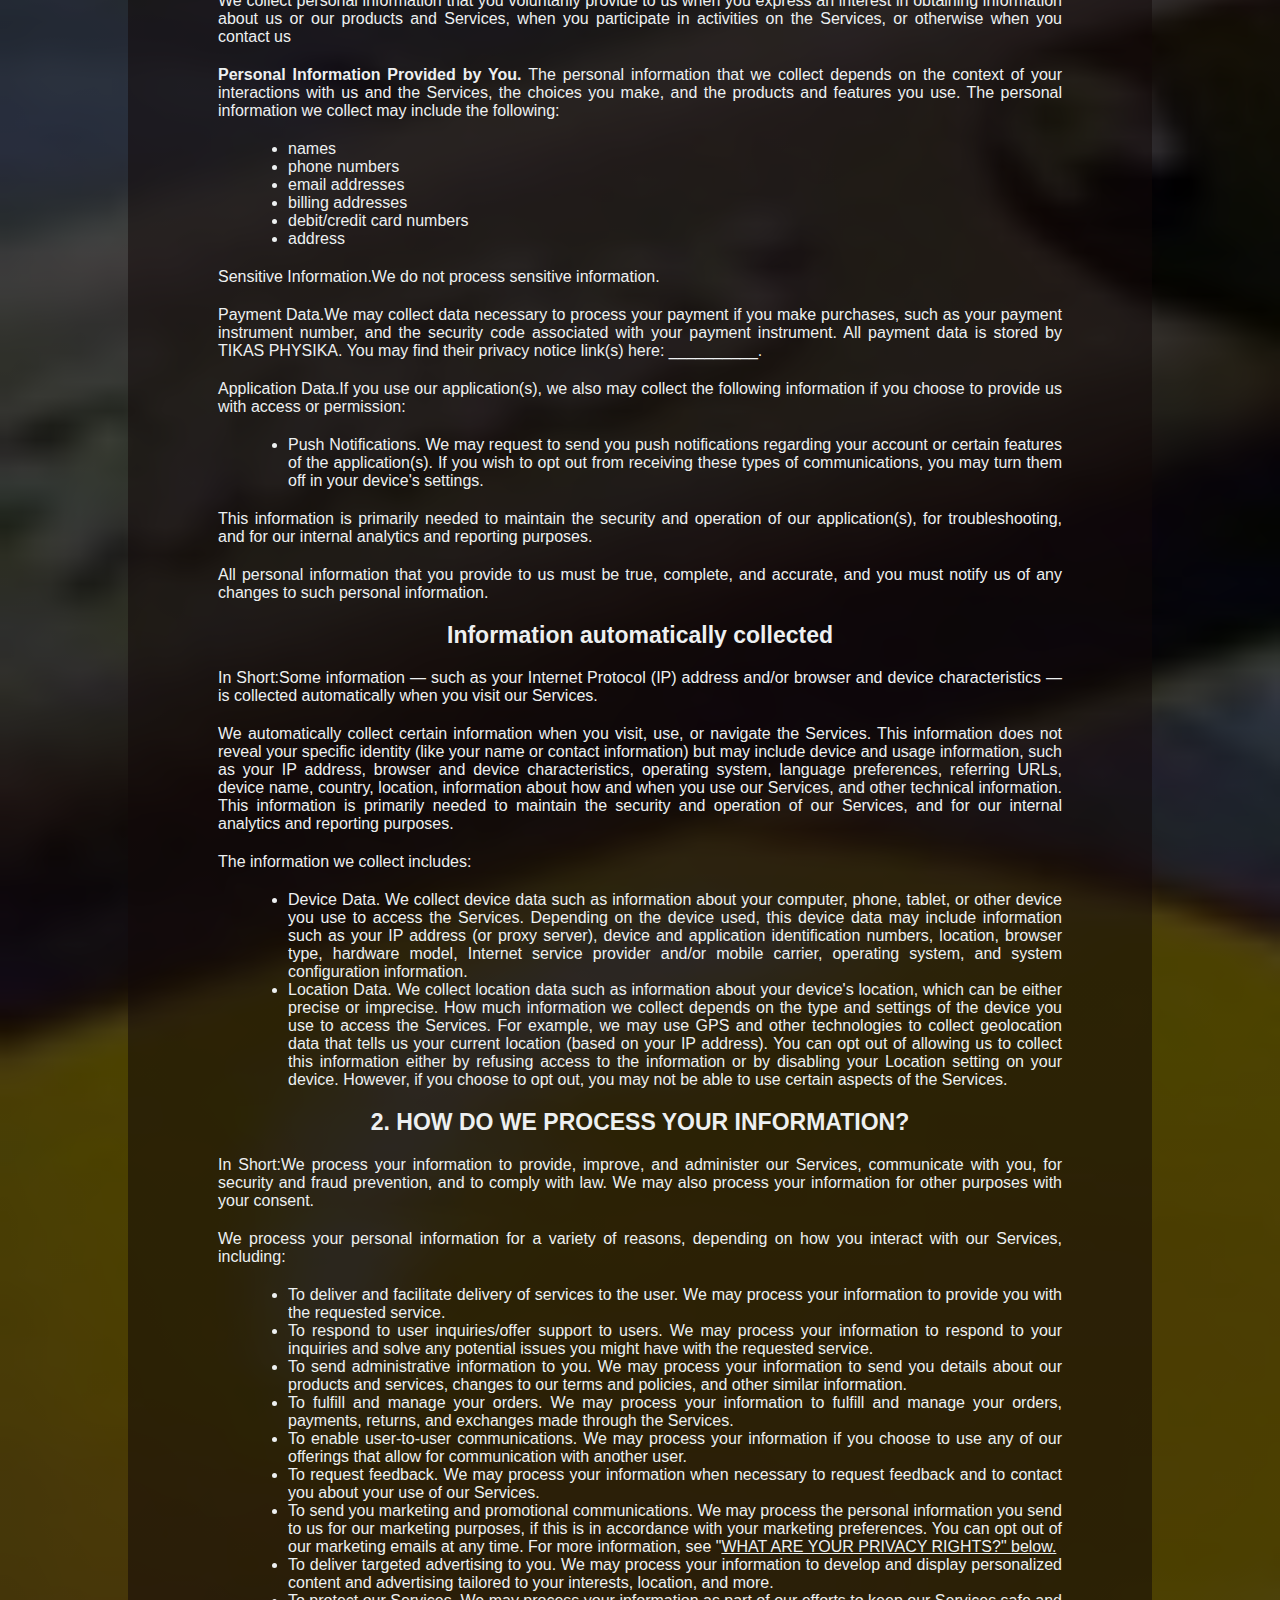
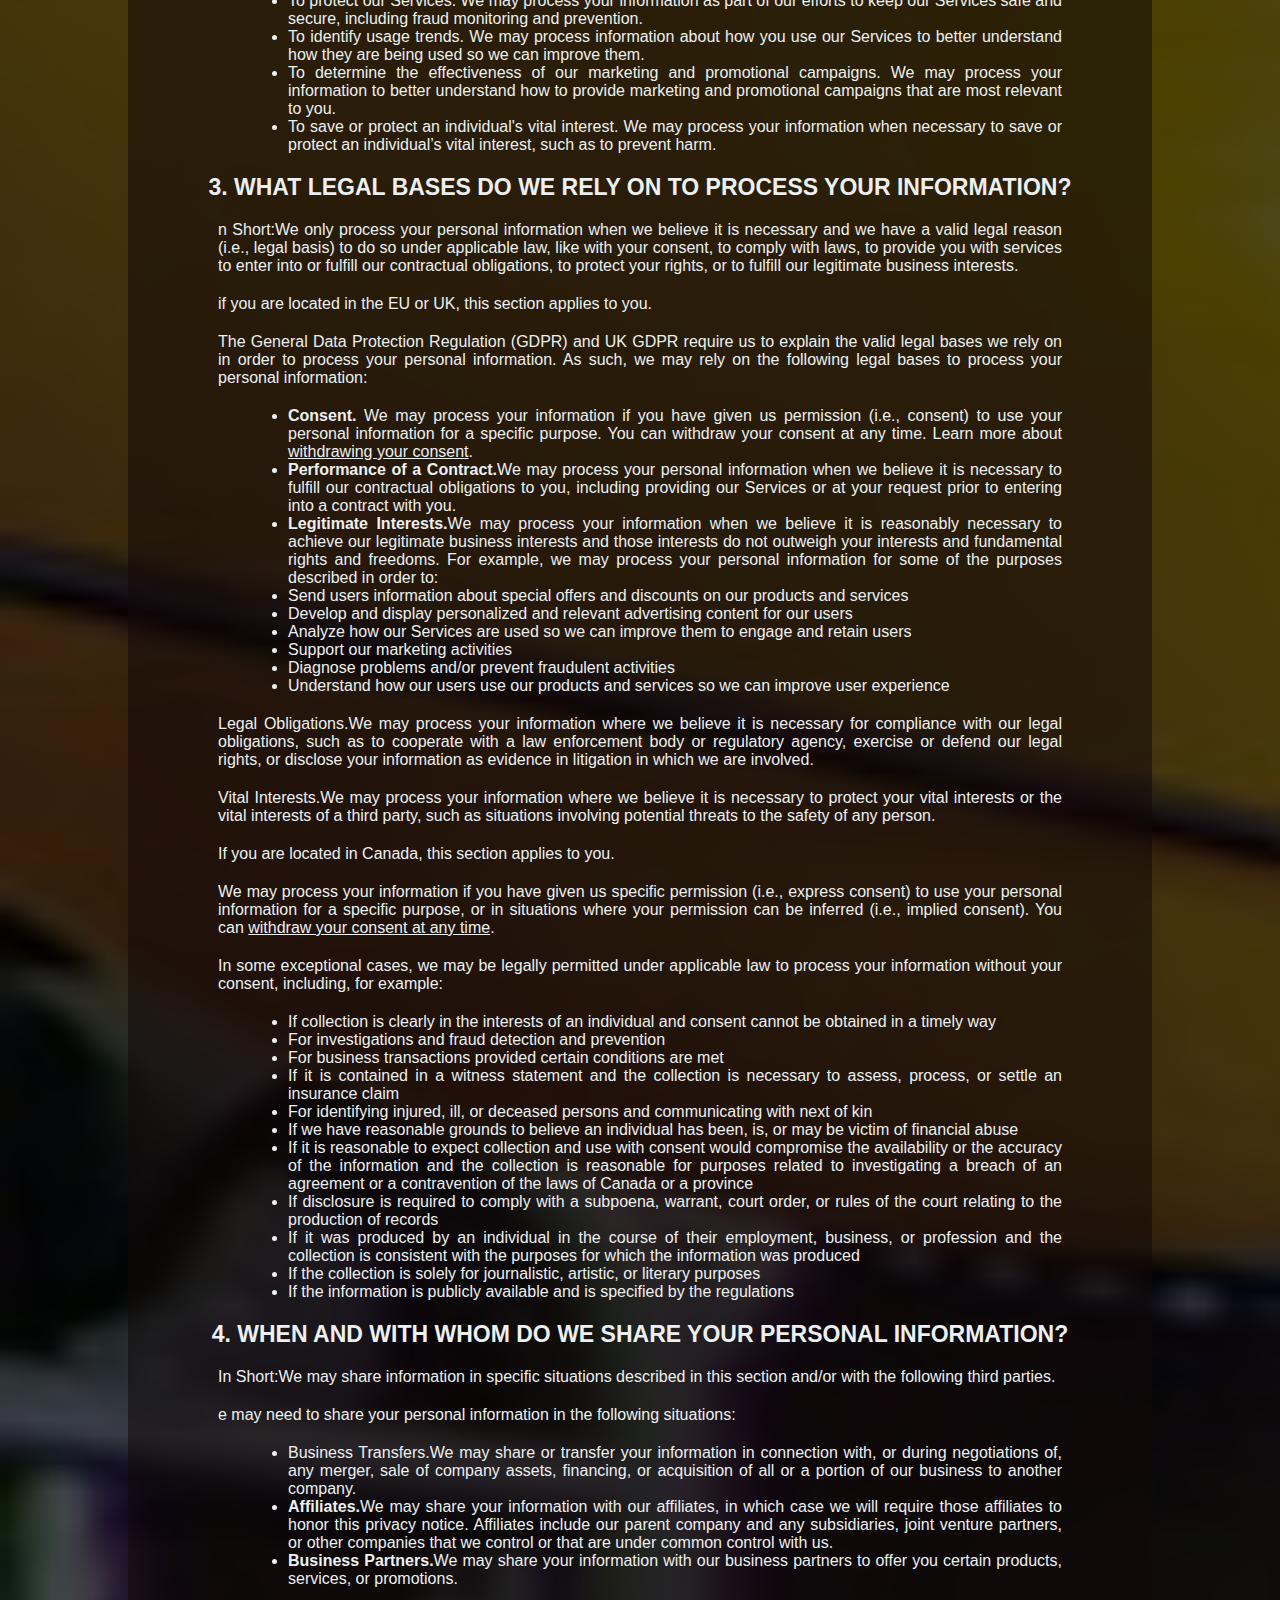
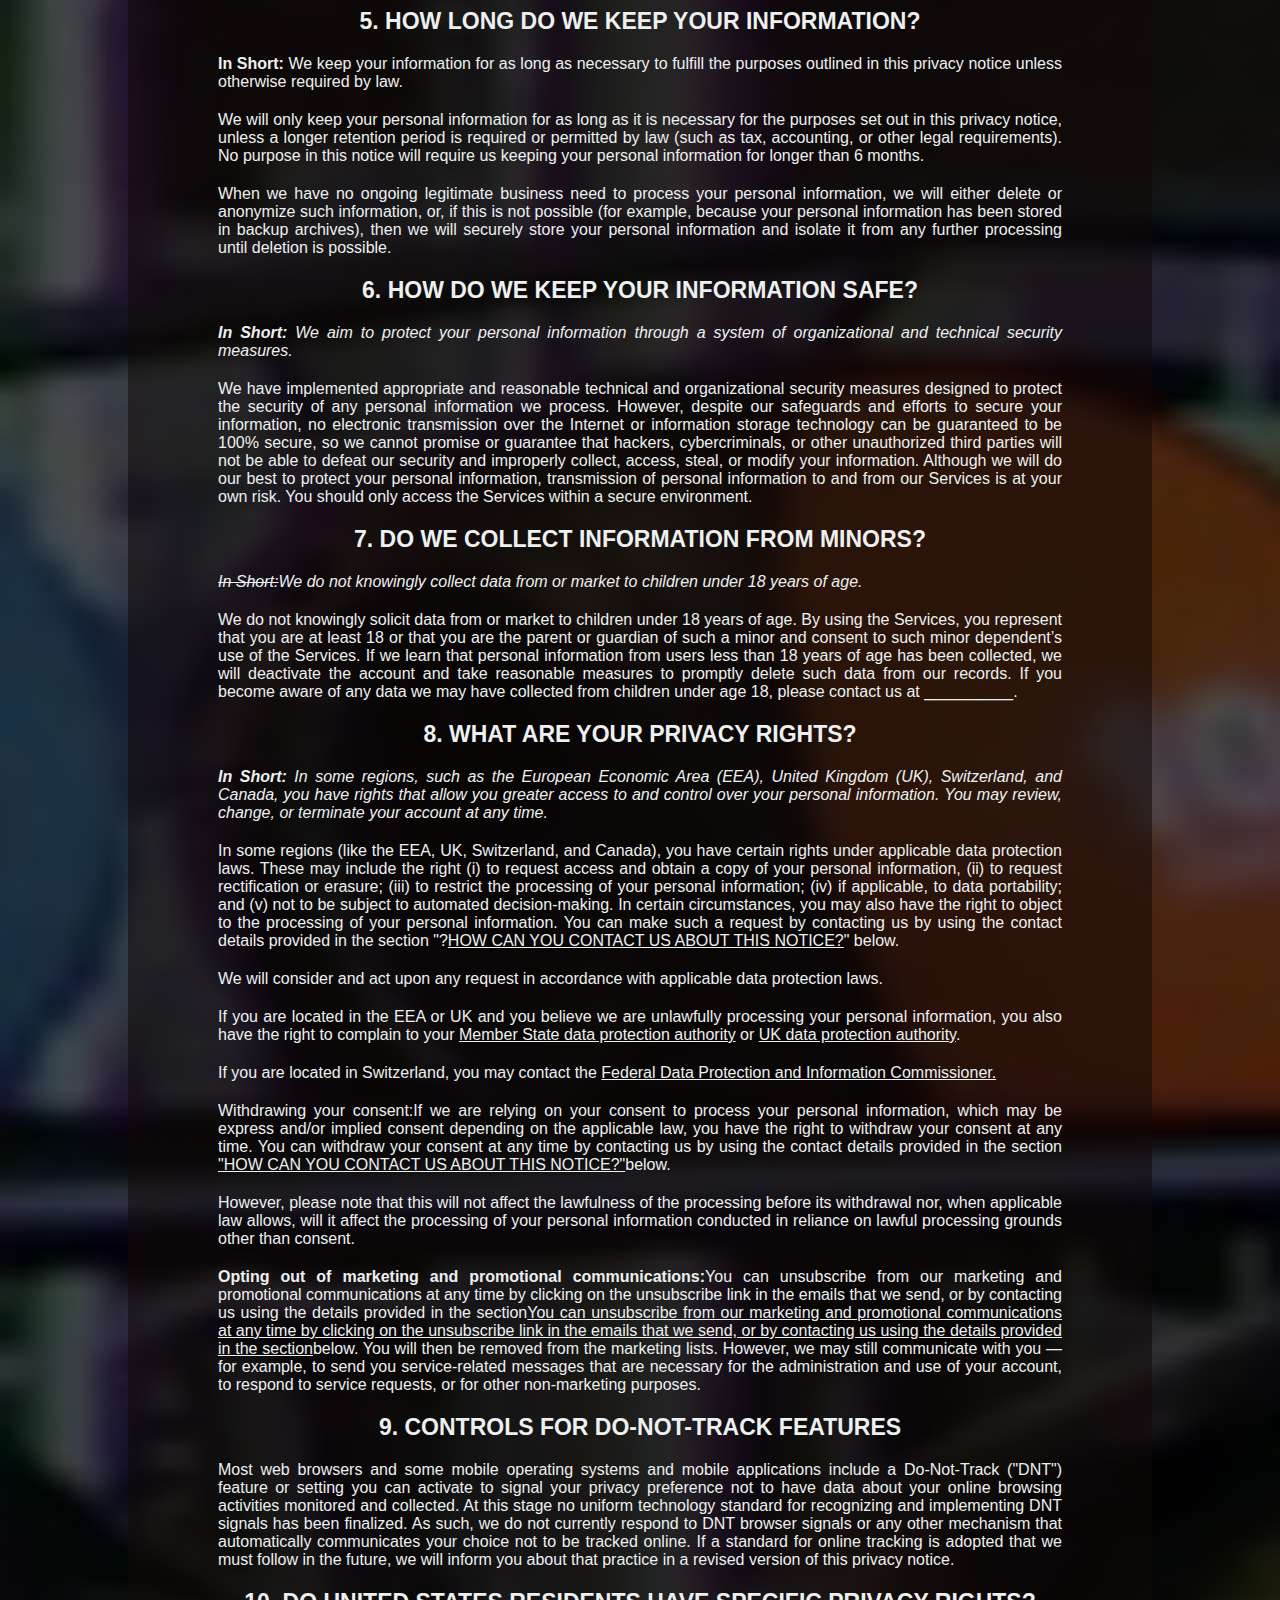
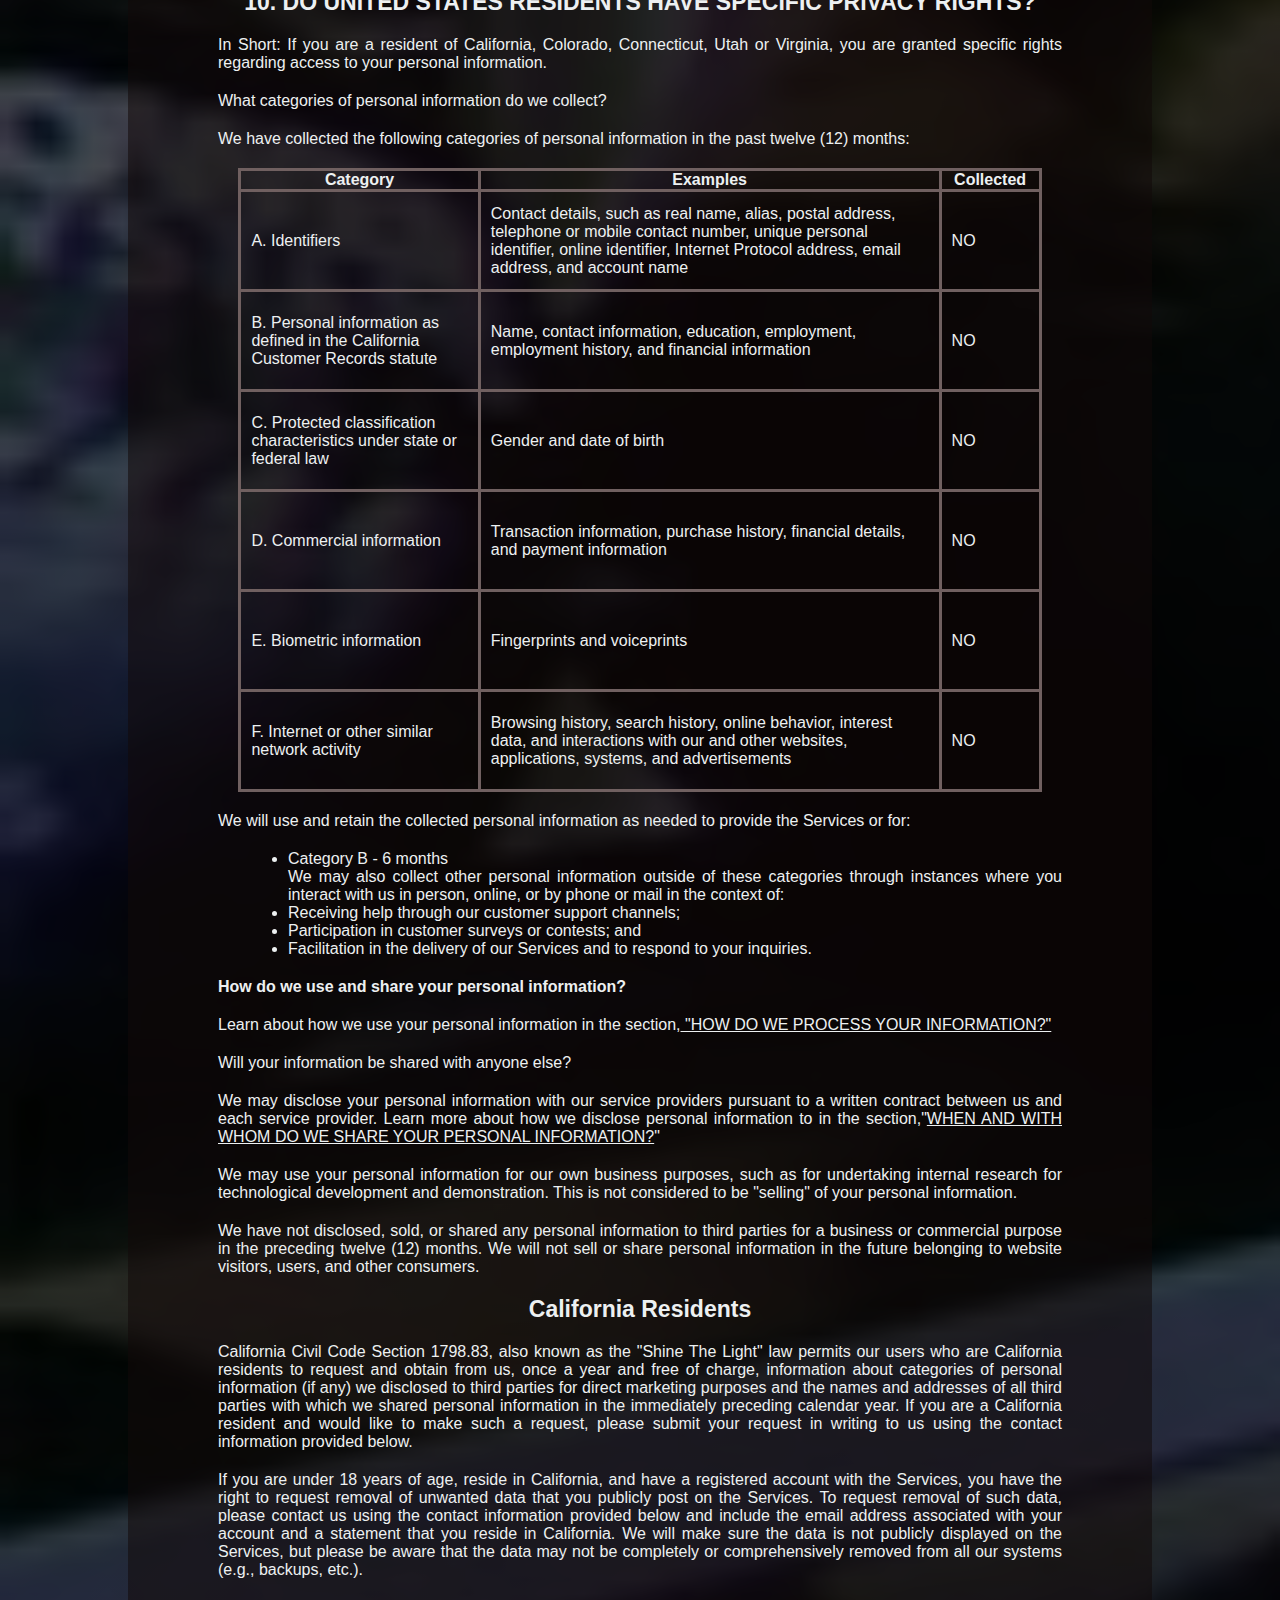
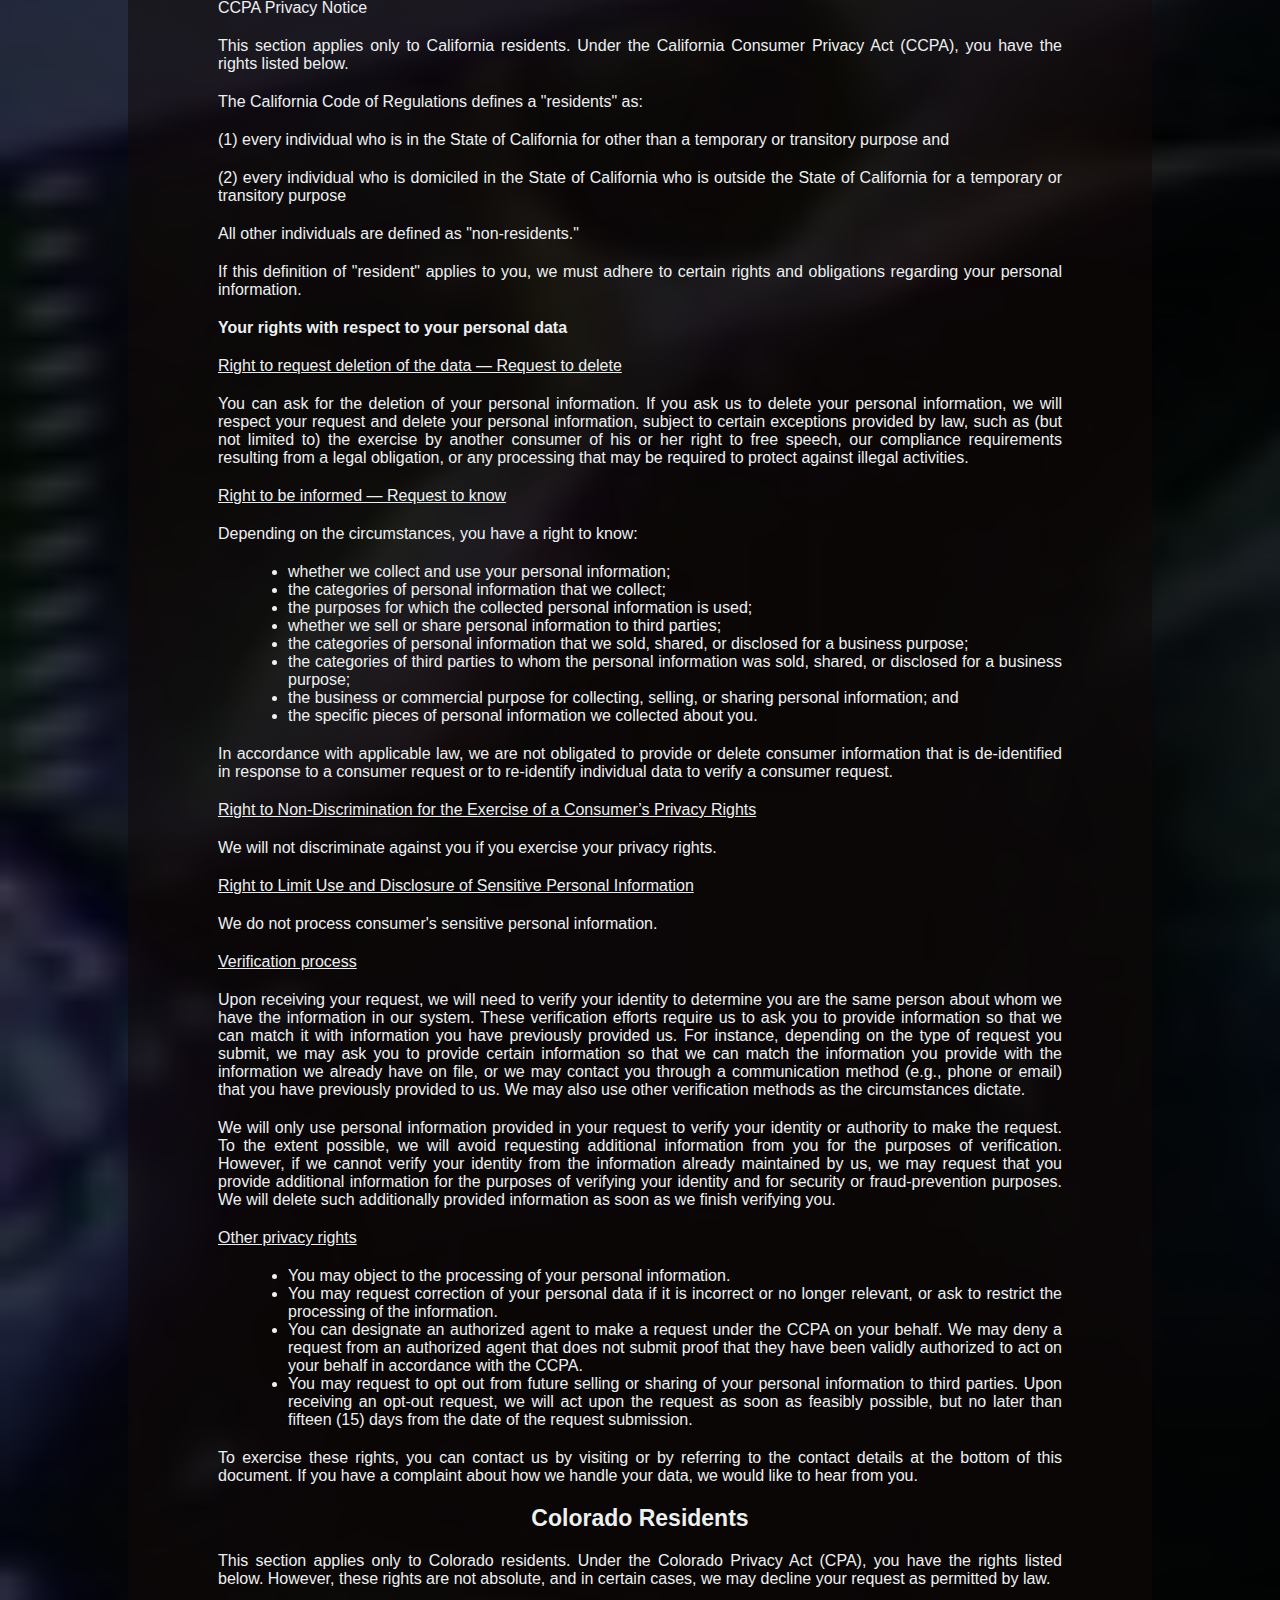
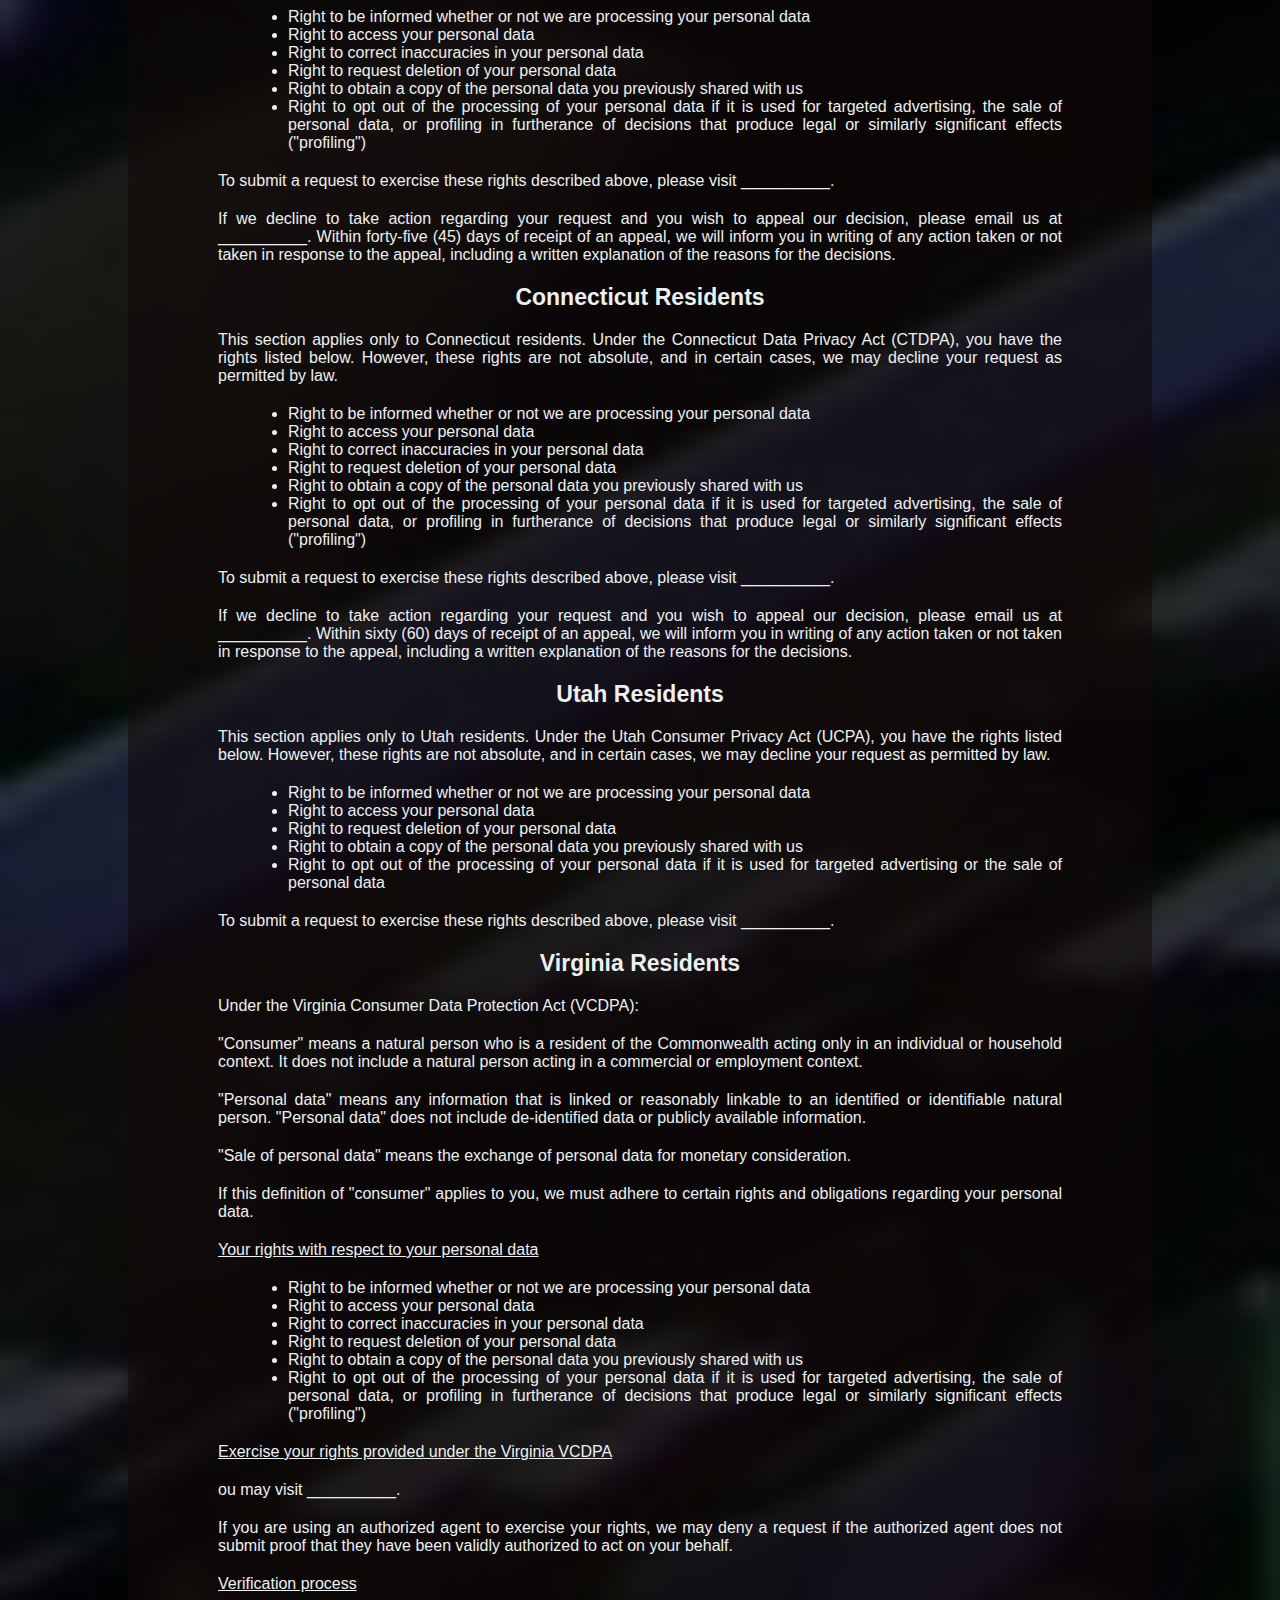
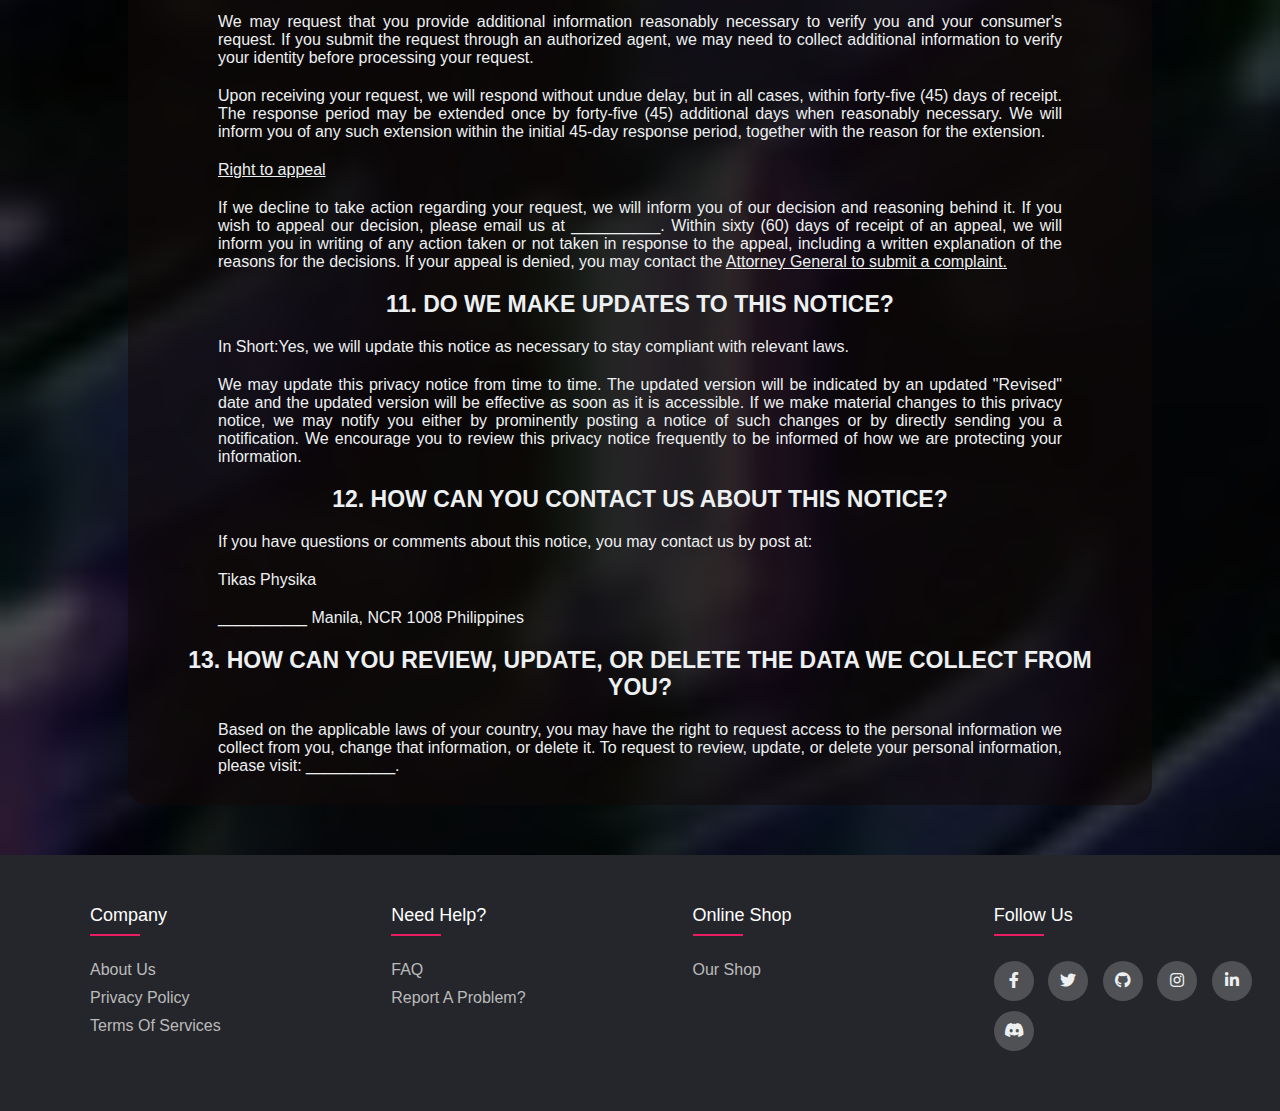
<file: PrivacyPolicy.html>
<!DOCTYPE html>
<html lang="en">
<head>
    <meta charset="UTF-8">
    <meta name="viewport" content="width=device-width, initial-scale=1.0">
    <link rel="stylesheet" href="TikasPhysika.css">
    <link rel="stylesheet" type="text/css" href="https://cdnjs.cloudflare.com/ajax/libs/font-awesome/5.15.1/css/all.min.css">
    <title>Privacy Policy</title>
</head>
<body>
    <!-- Nav Bar -->
    <header>
        <a class="logo" href="index.html">
            <img src="img/TPLOGO.png" alt="logo" width="50px" height="50px">
        </a>
        <nav>
            <ul class="nav__links">
                <li><a href="AboutUs.html">ABOUT US</a></li>
                <li><a href="Shopping.html">OUR SHOP</a></li>
                <li><a href="Appointment.html">APPOINT NOW</a></li>      
            </ul>
        </nav>
        <a class="menu cta">
            <img src="img/menu.png" alt="menu" width="30px">
        </a>
    </header>
    <!-- Nav Bar End -->

    <!-- Nav Bar Mobile Start -->
    <div id="mobile__menu" class="overlay">
        <a class="close">&times;</a>
        <div class="overlay__content">
            <a href="AboutUs.html">About Us</a>
            <a href="Appointment.html">Appointment</a>
            <a href="Shopping.html">Our Shop</a>
        </div>
    </div>
    <!-- Nav Bar Mobile End -->
    <section class="ToS PP">
        <h2>PRIVACY POLICY</h2> 
        <p>Last updated January 28, 2024</p>
        <p>This privacy notice for Tikas Physika ("we," "us," or "our"), describes how and why we might collect, store, use, and/or share ("process") your information when you use our services ("Services"), such as when you:</p>
        <ul>
            <li>Visit our website, or any website of ours that links to this privacy notice</li>
            <li>    Download and use our mobile application, or any other application of ours that links to this privacy notice</li>
            <li>    Download and use our mobile application, or any other application of ours that links to this privacy notice</li>   
        </ul>
        <p><strong>Questions or concerns?</strong> Reading this privacy notice will help you understand your privacy rights and choices. If you do not agree with our policies and practices, please do not use our Services.</p>
        <h3>SUMMARY OF KEY POINTS</h3>
        <P><i>This summary provides key points from our privacy notice, but you can find out more details about any of these topics by clicking the link following each key point or by using our table of contents below to find the section you are looking for.</i></P>
        <p><strong>What personal information do we process?</strong>When you visit, use, or navigate our Services, we may process personal information depending on how you interact with us and the Services, the choices you make, and the products and features you use. Learn more about <a href="#">personal information you disclose to us.</a></p>
        <p><strong>When you visit, use, or navigate our Services, we may process personal information depending on how you interact with us and the Services, the choices you make, and the products and features you use. Learn more about personal information you disclose to us.</strong>We do not process sensitive personal information.</p>
        <p><strong>Do we receive any information from third parties?</strong>We do not receive any information from third parties.</p>
        <p><strong>How do we process your information?</strong>We process your information to provide, improve, and administer our Services, communicate with you, for security and fraud prevention, and to comply with law. We may also process your information for other purposes with your consent. We process your information only when we have a valid legal reason to do so. Learn more about how we process your information.</p>
        <P><strong>In what situations and with which parties do we share personal information?</strong>We may share information in specific situations and with specific third parties. Learn more about <a href="#">when and with whom we share your personal information</a></P>
        <p><strong>How do we keep your information safe? </strong>We have organizational and technical processes and procedures in place to protect your personal information. However, no electronic transmission over the internet or information storage technology can be guaranteed to be 100% secure, so we cannot promise or guarantee that hackers, cybercriminals, or other unauthorized third parties will not be able to defeat our security and improperly collect, access, steal, or modify your information. Learn more about <a href="#">how we keep your information safe.</a></p>
        <p><strong>What are your rights?</strong>Depending on where you are located geographically, the applicable privacy law may mean you have certain rights regarding your personal information. Learn more about <a href="#">your privacy rights.</a></p>
        <p><strong>How do you exercise your rights?</strong>The easiest way to exercise your rights is by visiting __________, or by contacting us. We will consider and act upon any request in accordance with applicable data protection laws.</p>
        <P>Want to learn more about what we do with any information we collect? <a href="#"></a>Review the privacy notice in full.</a></P>
        <h3>TABLE OF CONTENTS</h3>
        <ol>
            <li>
                <a href="#1">WHAT INFORMATION DO WE COLLECT?</a>
            </li>
            <li>
                <a href="#2">HOW DO WE PROCESS YOUR INFORMATION?</a>
            </li>
            <li>
                <a href="#3">WHAT LEGAL BASES DO WE RELY ON TO PROCESS YOUR INFORMATION?</a>
            </li>
            <li>
                <a href="#4">WHEN AND WITH WHOM DO WE SHARE YOUR PERSONAL INFORMATION?</a>
            </li>
            <li>
                <a href="#5">HOW LONG DO WE KEEP YOUR INFORMATION?</a>
            </li>
            <li>
                <a href="#6">HOW DO WE KEEP YOUR INFORMATION SAFE?</a>
            </li>
            <li>
                <a href="#7">DO WE COLLECT INFORMATION FROM MINORS?</a>
            </li>
            <li>
                <a href="#8">WHAT ARE YOUR PRIVACY RIGHTS?</a>
            </li>
            <li>
                <a href="#9">CONTROLS FOR DO-NOT-TRACK FEATURES</a>
            </li>
            <li>
                <a href="#10">DO UNITED STATES RESIDENTS HAVE SPECIFIC PRIVACY RIGHTS?</a>
            </li>
            <li>
                <a href="#11">DO WE MAKE UPDATES TO THIS NOTICE?</a>
            </li>
            <li>
                <a href="#12">HOW CAN YOU CONTACT US ABOUT THIS NOTICE?</a>
            </li>
            <li>
                <a href="#13">HOW CAN YOU REVIEW, UPDATE, OR DELETE THE DATA WE COLLECT FROM YOU?</a>
            </li>
        </ol>
        <h3 id="1">1. WHAT INFORMATION DO WE COLLECT?</h3>
        <h4>Personal information you disclose to us</h4>
        <p><strong>In Short:</strong>We collect personal information that you provide to us</p>
        <p>We collect personal information that you voluntarily provide to us when you express an interest in obtaining information about us or our products and Services, when you participate in activities on the Services, or otherwise when you contact us</p>
        <p><strong>Personal Information Provided by You. </strong>The personal information that we collect depends on the context of your interactions with us and the Services, the choices you make, and the products and features you use. The personal information we collect may include the following:</p>
        <ul>
            <li>names</li>
            <li>phone numbers</li>
            <li>email addresses</li> 
            <li>billing addresses</li>   
            <li>debit/credit card numbers</li>   
            <li>address</li>   
        </ul>
        <p><strongs>Sensitive Information.</strongs>We do not process sensitive information.</p>
        <P><strongs>Payment Data.</strongs>We may collect data necessary to process your payment if you make purchases, such as your payment instrument number, and the security code associated with your payment instrument. All payment data is stored by TIKAS PHYSIKA. You may find their privacy notice link(s) here: __________.</P>
        <p><strongs>Application Data.</strongs>If you use our application(s), we also may collect the following information if you choose to provide us with access or permission:</p>
        <ul>
            <li>Push Notifications. We may request to send you push notifications regarding your account or certain features of the application(s). If you wish to opt out from receiving these types of communications, you may turn them off in your device's settings.</li>   
        </ul>
        <p>This information is primarily needed to maintain the security and operation of our application(s), for troubleshooting, and for our internal analytics and reporting purposes.</p>
        <p>All personal information that you provide to us must be true, complete, and accurate, and you must notify us of any changes to such personal information.</p>
        <h3>Information automatically collected</h3>
        <p><strongs>In Short:</strongs>Some information — such as your Internet Protocol (IP) address and/or browser and device characteristics — is collected automatically when you visit our Services.</p>
        <p>We automatically collect certain information when you visit, use, or navigate the Services. This information does not reveal your specific identity (like your name or contact information) but may include device and usage information, such as your IP address, browser and device characteristics, operating system, language preferences, referring URLs, device name, country, location, information about how and when you use our Services, and other technical information. This information is primarily needed to maintain the security and operation of our Services, and for our internal analytics and reporting purposes.</p>
        <p>The information we collect includes:</p>
        <ul>
            <li>Device Data. We collect device data such as information about your computer, phone, tablet, or other device you use to access the Services. Depending on the device used, this device data may include information such as your IP address (or proxy server), device and application identification numbers, location, browser type, hardware model, Internet service provider and/or mobile carrier, operating system, and system configuration information.</li>
            <li>Location Data. We collect location data such as information about your device's location, which can be either precise or imprecise. How much information we collect depends on the type and settings of the device you use to access the Services. For example, we may use GPS and other technologies to collect geolocation data that tells us your current location (based on your IP address). You can opt out of allowing us to collect this information either by refusing access to the information or by disabling your Location setting on your device. However, if you choose to opt out, you may not be able to use certain aspects of the Services.</li>  
        </ul>
        <h3 id="2">2. HOW DO WE PROCESS YOUR INFORMATION?</h3>
        <p><strongs>In Short:</strongs>We process your information to provide, improve, and administer our Services, communicate with you, for security and fraud prevention, and to comply with law. We may also process your information for other purposes with your consent.</p>
        <p><strongs>We process your personal information for a variety of reasons, depending on how you interact with our Services, including:</strongs></p>
        <ul>
            <li>To deliver and facilitate delivery of services to the user. We may process your information to provide you with the requested service.</li>
            <li>To respond to user inquiries/offer support to users. We may process your information to respond to your inquiries and solve any potential issues you might have with the requested service.</li>
            <li>To send administrative information to you. We may process your information to send you details about our products and services, changes to our terms and policies, and other similar information.</li> 
            <li>To fulfill and manage your orders. We may process your information to fulfill and manage your orders, payments, returns, and exchanges made through the Services.</li>   
            <li>To enable user-to-user communications. We may process your information if you choose to use any of our offerings that allow for communication with another user.</li>   
            <li>To request feedback. We may process your information when necessary to request feedback and to contact you about your use of our Services.</li>
            <li>To send you marketing and promotional communications. We may process the personal information you send to us for our marketing purposes, if this is in accordance with your marketing preferences. You can opt out of our marketing emails at any time. For more information, see "<a href="#8">WHAT ARE YOUR PRIVACY RIGHTS?" below.</a></li>  
            <li>To deliver targeted advertising to you. We may process your information to develop and display personalized content and advertising tailored to your interests, location, and more.</li>  
            <li>To protect our Services. We may process your information as part of our efforts to keep our Services safe and secure, including fraud monitoring and prevention.</li>  
            <li>To identify usage trends. We may process information about how you use our Services to better understand how they are being used so we can improve them.</li>  
            <li>To determine the effectiveness of our marketing and promotional campaigns. We may process your information to better understand how to provide marketing and promotional campaigns that are most relevant to you.</li>  
            <li>To save or protect an individual's vital interest. We may process your information when necessary to save or protect an individual’s vital interest, such as to prevent harm.</li>     
        </ul>
        <h3 id="3">3. WHAT LEGAL BASES DO WE RELY ON TO PROCESS YOUR INFORMATION?</h3>
        <p><strongs>n Short:</strongs>We only process your personal information when we believe it is necessary and we have a valid legal reason (i.e., legal basis) to do so under applicable law, like with your consent, to comply with laws, to provide you with services to enter into or fulfill our contractual obligations, to protect your rights, or to fulfill our legitimate business interests.</p>
        <p><strongs>if you are located in the EU or UK, this section applies to you.</strongs></p>
        <p>The General Data Protection Regulation (GDPR) and UK GDPR require us to explain the valid legal bases we rely on in order to process your personal information. As such, we may rely on the following legal bases to process your personal information:</p>
        <ul>
            <li><strong>Consent. </strong>We may process your information if you have given us permission (i.e., consent) to use your personal information for a specific purpose. You can withdraw your consent at any time. Learn more about <a href="#">withdrawing your consent</a>.</li>
            <li><strong>Performance of a Contract.</strong>We may process your personal information when we believe it is necessary to fulfill our contractual obligations to you, including providing our Services or at your request prior to entering into a contract with you.</li>
            <li><strong>Legitimate Interests.</strong>We may process your information when we believe it is reasonably necessary to achieve our legitimate business interests and those interests do not outweigh your interests and fundamental rights and freedoms. For example, we may process your personal information for some of the purposes described in order to:</li> 
            <!-- Indention -->
                <li>Send users information about special offers and discounts on our products and services</li>   
                <li>Develop and display personalized and relevant advertising content for our users</li>   
                <li>Analyze how our Services are used so we can improve them to engage and retain users</li>
                <li>Support our marketing activities</li>
                <li>Diagnose problems and/or prevent fraudulent activities</li>
                <li>Understand how our users use our products and services so we can improve user experience</li>
           <!-- Indention Ends -->
        </ul>
       <p><strongs>Legal Obligations.</strongs>We may process your information where we believe it is necessary for compliance with our legal obligations, such as to cooperate with a law enforcement body or regulatory agency, exercise or defend our legal rights, or disclose your information as evidence in litigation in which we are involved.</p>
       <p><Strongs>Vital Interests.</Strongs>We may process your information where we believe it is necessary to protect your vital interests or the vital interests of a third party, such as situations involving potential threats to the safety of any person.</p>
       <p><strongs>
        If you are located in Canada, this section applies to you.</strongs></p>
        <p>We may process your information if you have given us specific permission (i.e., express consent) to use your personal information for a specific purpose, or in situations where your permission can be inferred (i.e., implied consent). You can <a href="#">withdraw your consent at any time</a>.</p>
        <p>In some exceptional cases, we may be legally permitted under applicable law to process your information without your consent, including, for example:</p>
        <ul>
            <li>If collection is clearly in the interests of an individual and consent cannot be obtained in a timely way</li>
            <li>For investigations and fraud detection and prevention</li>
            <li>For business transactions provided certain conditions are met</li> 
            <li>If it is contained in a witness statement and the collection is necessary to assess, process, or settle an insurance claim</li>   
            <li>For identifying injured, ill, or deceased persons and communicating with next of kin</li>   
            <li>If we have reasonable grounds to believe an individual has been, is, or may be victim of financial abuse</li>   
            <li>If it is reasonable to expect collection and use with consent would compromise the availability or the accuracy of the information and the collection is reasonable for purposes related to investigating a breach of an agreement or a contravention of the laws of Canada or a province</li> 
            <li>If disclosure is required to comply with a subpoena, warrant, court order, or rules of the court relating to the production of records</li> 
            <li>If it was produced by an individual in the course of their employment, business, or profession and the collection is consistent with the purposes for which the information was produced</li> 
            <li>If the collection is solely for journalistic, artistic, or literary purposes</li> 
            <li>If the information is publicly available and is specified by the regulations</li>
        </ul>
        <h3 id="4">4. WHEN AND WITH WHOM DO WE SHARE YOUR PERSONAL INFORMATION?</h3>
        <p><strongs>In Short:</strongs>We may share information in specific situations described in this section and/or with the following third parties.
        </p>
        <p>e may need to share your personal information in the following situations:</p>
        <ul>
            <li><strongs>Business Transfers.</strongs>We may share or transfer your information in connection with, or during negotiations of, any merger, sale of company assets, financing, or acquisition of all or a portion of our business to another company.</li>
            <li><strong>Affiliates.</strong>We may share your information with our affiliates, in which case we will require those affiliates to honor this privacy notice. Affiliates include our parent company and any subsidiaries, joint venture partners, or other companies that we control or that are under common control with us.</li>
            <li><strong>Business Partners.</strong>We may share your information with our business partners to offer you certain products, services, or promotions.</li> 
        </ul>
        <h3 id="5">5. HOW LONG DO WE KEEP YOUR INFORMATION?</h3>
        <p><strong>In Short: </strong>We keep your information for as long as necessary to fulfill the purposes outlined in this privacy notice unless otherwise required by law.</p>
        <p>We will only keep your personal information for as long as it is necessary for the purposes set out in this privacy notice, unless a longer retention period is required or permitted by law (such as tax, accounting, or other legal requirements). No purpose in this notice will require us keeping your personal information for longer than 6 months.</p>
        <p>When we have no ongoing legitimate business need to process your personal information, we will either delete or anonymize such information, or, if this is not possible (for example, because your personal information has been stored in backup archives), then we will securely store your personal information and isolate it from any further processing until deletion is possible.</p>
        <h3 id="6">6. HOW DO WE KEEP YOUR INFORMATION SAFE?</h3>
        <p><i><strong>In Short:</strong> We aim to protect your personal information through a system of organizational and technical security measures.</i></p>
        <p>We have implemented appropriate and reasonable technical and organizational security measures designed to protect the security of any personal information we process. However, despite our safeguards and efforts to secure your information, no electronic transmission over the Internet or information storage technology can be guaranteed to be 100% secure, so we cannot promise or guarantee that hackers, cybercriminals, or other unauthorized third parties will not be able to defeat our security and improperly collect, access, steal, or modify your information. Although we will do our best to protect your personal information, transmission of personal information to and from our Services is at your own risk. You should only access the Services within a secure environment.</p>
        <h3 id="7">7. DO WE COLLECT INFORMATION FROM MINORS?</h3>
        <p><i><s>In Short:</s>We do not knowingly collect data from or market to children under 18 years of age.</i></p>
        <p>We do not knowingly solicit data from or market to children under 18 years of age. By using the Services, you represent that you are at least 18 or that you are the parent or guardian of such a minor and consent to such minor dependent’s use of the Services. If we learn that personal information from users less than 18 years of age has been collected, we will deactivate the account and take reasonable measures to promptly delete such data from our records. If you become aware of any data we may have collected from children under age 18, please contact us at __________.</p>
        <h3 id="8">8. WHAT ARE YOUR PRIVACY RIGHTS?</h3>
        <p><i><strong>In Short: </strong>In some regions, such as the European Economic Area (EEA), United Kingdom (UK), Switzerland, and Canada, you have rights that allow you greater access to and control over your personal information. You may review, change, or terminate your account at any time.</i></p>
        <p>In some regions (like the EEA, UK, Switzerland, and Canada), you have certain rights under applicable data protection laws. These may include the right (i) to request access and obtain a copy of your personal information, (ii) to request rectification or erasure; (iii) to restrict the processing of your personal information; (iv) if applicable, to data portability; and (v) not to be subject to automated decision-making. In certain circumstances, you may also have the right to object to the processing of your personal information. You can make such a request by contacting us by using the contact details provided in the section "?<a href="#12">HOW CAN YOU CONTACT US ABOUT THIS NOTICE?</a>" below.</p>
        <p>We will consider and act upon any request in accordance with applicable data protection laws.</p>
        <p>If you are located in the EEA or UK and you believe we are unlawfully processing your personal information, you also have the right to complain to your <a href="#">Member State data protection authority</a> or <a href="#">UK data protection authority</a>.</p>
        <p>If you are located in Switzerland, you may contact the <a href="#">Federal Data Protection and Information Commissioner.</a></p>
        <p><strongs>Withdrawing your consent:</strongs>If we are relying on your consent to process your personal information, which may be express and/or implied consent depending on the applicable law, you have the right to withdraw your consent at any time. You can withdraw your consent at any time by contacting us by using the contact details provided in the section <a href="#12">"HOW CAN YOU CONTACT US ABOUT THIS NOTICE?"</a>below.</p>
        <p>However, please note that this will not affect the lawfulness of the processing before its withdrawal nor, when applicable law allows, will it affect the processing of your personal information conducted in reliance on lawful processing grounds other than consent.</p>
        <p><strong>Opting out of marketing and promotional communications:</strong>You can unsubscribe from our marketing and promotional communications at any time by clicking on the unsubscribe link in the emails that we send, or by contacting us using the details provided in the section<a href="#">You can unsubscribe from our marketing and promotional communications at any time by clicking on the unsubscribe link in the emails that we send, or by contacting us using the details provided in the section</a>below. You will then be removed from the marketing lists. However, we may still communicate with you — for example, to send you service-related messages that are necessary for the administration and use of your account, to respond to service requests, or for other non-marketing purposes.</p>
        <h3 id="9">9. CONTROLS FOR DO-NOT-TRACK FEATURES</h3>
        <p>Most web browsers and some mobile operating systems and mobile applications include a Do-Not-Track ("DNT") feature or setting you can activate to signal your privacy preference not to have data about your online browsing activities monitored and collected. At this stage no uniform technology standard for recognizing and implementing DNT signals has been finalized. As such, we do not currently respond to DNT browser signals or any other mechanism that automatically communicates your choice not to be tracked online. If a standard for online tracking is adopted that we must follow in the future, we will inform you about that practice in a revised version of this privacy notice.</p>
        <h3 id="10">10. DO UNITED STATES RESIDENTS HAVE SPECIFIC PRIVACY RIGHTS?</h3>
        <p><strongs>In Short:</strongs> If you are a resident of California, Colorado, Connecticut, Utah or Virginia, you are granted specific rights regarding access to your personal information.</p>
        <p><strongs>What categories of personal information do we collect?</strongs></p>
        <p>We have collected the following categories of personal information in the past twelve (12) months:</p>
        <table>
            <tr>
                <th>Category</th>
                <th>Examples</th>
                <th style="width: 100px;">Collected</th>
            </tr>
            <tr>
                <td>
                    A. Identifiers
                </td>
                <td>
                    Contact details, such as real name, alias, postal address, telephone or mobile contact number, unique personal identifier, online identifier, Internet Protocol address, email address, and account name
                </td>
                <td>
                    NO 
                </td>
            </tr>
            <tr>
                <td>
                    B. Personal information as defined in the California Customer Records statute
                </td>
                <td>
                    Name, contact information, education, employment, employment history, and financial information
                </td>
                <td>
                    NO
                </td>
            </tr>
            <tr>
                <td>
                    C. Protected classification characteristics under state or federal law
	
                </td>
                <td>
                    Gender and date of birth  
                </td>
                <td>
                    NO
                </td>
            </tr>
            <tr>
                <td>
                    D. Commercial information
                </td>
                <td>
                    Transaction information, purchase history, financial details, and payment information
                </td>
                <td>
                    NO
                </td>
            </tr>
            <tr>
                <td>
                    E. Biometric information
                </td>
                <td>
                    Fingerprints and voiceprints
                </td>
                <td>
                    NO
                </td>
            </tr>
            <tr>
                <td>
                    F. Internet or other similar network activity
                </td>
                <td>
                    Browsing history, search history, online behavior, interest data, and interactions with our and other websites, applications, systems, and advertisements
                </td>
                <td>
                    NO
                </td>
            </tr>
        </table>
        <p>We will use and retain the collected personal information as needed to provide the Services or for:</p>
        <ul>
            <li>Category B - 6 months</li>
            <p>We may also collect other personal information outside of these categories through instances where you interact with us in person, online, or by phone or mail in the context of:</p>
            <li>Receiving help through our customer support channels;</li>
            <li>Participation in customer surveys or contests; and</li>
            <li>Facilitation in the delivery of our Services and to respond to your inquiries.</li>
        </ul>
        <p><strong>How do we use and share your personal information?</strong></p>
        <p>Learn about how we use your personal information in the section,<a href="#2"> "HOW DO WE PROCESS YOUR INFORMATION?"</a></p>
        <p><strongs>Will your information be shared with anyone else?</strongs></p>
        <p>We may disclose your personal information with our service providers pursuant to a written contract between us and each service provider. Learn more about how we disclose personal information to in the section,"<a href="#4">WHEN AND WITH WHOM DO WE SHARE YOUR PERSONAL INFORMATION?</a>"</p>
        <p>We may use your personal information for our own business purposes, such as for undertaking internal research for technological development and demonstration. This is not considered to be "selling" of your personal information.</p>
        <p>We have not disclosed, sold, or shared any personal information to third parties for a business or commercial purpose in the preceding twelve (12) months. We will not sell or share personal information in the future belonging to website visitors, users, and other consumers.</p>
        <h3>California Residents</h3>
        <p>California Civil Code Section 1798.83, also known as the "Shine The Light" law permits our users who are California residents to request and obtain from us, once a year and free of charge, information about categories of personal information (if any) we disclosed to third parties for direct marketing purposes and the names and addresses of all third parties with which we shared personal information in the immediately preceding calendar year. If you are a California resident and would like to make such a request, please submit your request in writing to us using the contact information provided below.</p>
        <p>If you are under 18 years of age, reside in California, and have a registered account with the Services, you have the right to request removal of unwanted data that you publicly post on the Services. To request removal of such data, please contact us using the contact information provided below and include the email address associated with your account and a statement that you reside in California. We will make sure the data is not publicly displayed on the Services, but please be aware that the data may not be completely or comprehensively removed from all our systems (e.g., backups, etc.).</p>
        <p><strongs>CCPA Privacy Notice</strongs></p>
        <p>This section applies only to California residents. Under the California Consumer Privacy Act (CCPA), you have the rights listed below.</p>
        <p>The California Code of Regulations defines a "residents" as:</p>
        <!-- Indention -->
        <p>(1) every individual who is in the State of California for other than a temporary or transitory purpose and</p>
        <p>(2) every individual who is domiciled in the State of California who is outside the State of California for a temporary or transitory purpose</p>
        <!-- Indention Ends -->
        <p>All other individuals are defined as "non-residents."</p>
        <p>If this definition of "resident" applies to you, we must adhere to certain rights and obligations regarding your personal information.</p>
        <p><strong>Your rights with respect to your personal data</strong></p>
        <p><u>Right to request deletion of the data — Request to delete</u></p>
        <p>You can ask for the deletion of your personal information. If you ask us to delete your personal information, we will respect your request and delete your personal information, subject to certain exceptions provided by law, such as (but not limited to) the exercise by another consumer of his or her right to free speech, our compliance requirements resulting from a legal obligation, or any processing that may be required to protect against illegal activities.</p>
        <p><u>Right to be informed — Request to know</u></p>
        <p>Depending on the circumstances, you have a right to know:</p>
        <ul>
            <li>whether we collect and use your personal information;</li>
            <li>the categories of personal information that we collect;</li>
            <li>the purposes for which the collected personal information is used;</li>
            <li>whether we sell or share personal information to third parties;</li>
            <li>the categories of personal information that we sold, shared, or disclosed for a business purpose;</li>
            <li>the categories of third parties to whom the personal information was sold, shared, or disclosed for a business purpose;</li>
            <li>the business or commercial purpose for collecting, selling, or sharing personal information; and</li>
            <li>the specific pieces of personal information we collected about you.</li>
        </ul>
        <p>In accordance with applicable law, we are not obligated to provide or delete consumer information that is de-identified in response to a consumer request or to re-identify individual data to verify a consumer request.</p>
        <p><u>Right to Non-Discrimination for the Exercise of a Consumer’s Privacy Rights</u></p>
        <p>We will not discriminate against you if you exercise your privacy rights.</p>
        <p><u>Right to Limit Use and Disclosure of Sensitive Personal Information</u></p>
        <p>We do not process consumer's sensitive personal information.</p>
        <p><u>Verification process</u></p>
        <p>Upon receiving your request, we will need to verify your identity to determine you are the same person about whom we have the information in our system. These verification efforts require us to ask you to provide information so that we can match it with information you have previously provided us. For instance, depending on the type of request you submit, we may ask you to provide certain information so that we can match the information you provide with the information we already have on file, or we may contact you through a communication method (e.g., phone or email) that you have previously provided to us. We may also use other verification methods as the circumstances dictate.</p>
        <p>We will only use personal information provided in your request to verify your identity or authority to make the request. To the extent possible, we will avoid requesting additional information from you for the purposes of verification. However, if we cannot verify your identity from the information already maintained by us, we may request that you provide additional information for the purposes of verifying your identity and for security or fraud-prevention purposes. We will delete such additionally provided information as soon as we finish verifying you.</p>
        <p><u>Other privacy rights</u></p>
        <ul>
            <li>You may object to the processing of your personal information.</li>
            <li>You may request correction of your personal data if it is incorrect or no longer relevant, or ask to restrict the processing of the information.</li>
            <li>You can designate an authorized agent to make a request under the CCPA on your behalf. We may deny a request from an authorized agent that does not submit proof that they have been validly authorized to act on your behalf in accordance with the CCPA.</li>
            <li>You may request to opt out from future selling or sharing of your personal information to third parties. Upon receiving an opt-out request, we will act upon the request as soon as feasibly possible, but no later than fifteen (15) days from the date of the request submission.</li>
        </ul>
        <p>To exercise these rights, you can contact us by visiting or by referring to the contact details at the bottom of this document. If you have a complaint about how we handle your data, we would like to hear from you.</p>
        <h3>Colorado Residents</h3>
        <p>This section applies only to Colorado residents. Under the Colorado Privacy Act (CPA), you have the rights listed below. However, these rights are not absolute, and in certain cases, we may decline your request as permitted by law.</p>
        <ul>
            <li>Right to be informed whether or not we are processing your personal data</li>
            <li>Right to access your personal data</li>
            <li>Right to correct inaccuracies in your personal data</li>
            <li>Right to request deletion of your personal data</li>
            <li>Right to obtain a copy of the personal data you previously shared with us</li>
            <li>Right to opt out of the processing of your personal data if it is used for targeted advertising, the sale of personal data, or profiling in furtherance of decisions that produce legal or similarly significant effects ("profiling")</li>
        </ul>
        <p>To submit a request to exercise these rights described above, please visit __________.</p>
        <p>If we decline to take action regarding your request and you wish to appeal our decision, please email us at __________. Within forty-five (45) days of receipt of an appeal, we will inform you in writing of any action taken or not taken in response to the appeal, including a written explanation of the reasons for the decisions.</p>
        <h3>Connecticut Residents</h3>
        <p>This section applies only to Connecticut residents. Under the Connecticut Data Privacy Act (CTDPA), you have the rights listed below. However, these rights are not absolute, and in certain cases, we may decline your request as permitted by law.</p>
        <ul>
            <li>Right to be informed whether or not we are processing your personal data</li>
            <li>Right to access your personal data</li>
            <li>Right to correct inaccuracies in your personal data</li>
            <li>Right to request deletion of your personal data</li>
            <li>Right to obtain a copy of the personal data you previously shared with us</li>
            <li>Right to opt out of the processing of your personal data if it is used for targeted advertising, the sale of personal data, or profiling in furtherance of decisions that produce legal or similarly significant effects ("profiling")</li>
        </ul>
        <p>To submit a request to exercise these rights described above, please visit __________.</p>
        <p>If we decline to take action regarding your request and you wish to appeal our decision, please email us at __________. Within sixty (60) days of receipt of an appeal, we will inform you in writing of any action taken or not taken in response to the appeal, including a written explanation of the reasons for the decisions.</p>
        <h3>Utah Residents</h3>
        <p>This section applies only to Utah residents. Under the Utah Consumer Privacy Act (UCPA), you have the rights listed below. However, these rights are not absolute, and in certain cases, we may decline your request as permitted by law.</p>
        <uL>
            <li>Right to be informed whether or not we are processing your personal data</li>
            <li>Right to access your personal data</li>
            <li>Right to request deletion of your personal data</li>
            <li>Right to obtain a copy of the personal data you previously shared with us</li>
            <li>Right to opt out of the processing of your personal data if it is used for targeted advertising or the sale of personal data</li>
        </uL>
        <p>To submit a request to exercise these rights described above, please visit __________.</p>
        <h3>Virginia Residents</h3>
        <p>Under the Virginia Consumer Data Protection Act (VCDPA):</p>
        <p>"Consumer" means a natural person who is a resident of the Commonwealth acting only in an individual or household context. It does not include a natural person acting in a commercial or employment context. </p>
        <p>"Personal data" means any information that is linked or reasonably linkable to an identified or identifiable natural person. "Personal data" does not include de-identified data or publicly available information.</p>
        <p>"Sale of personal data" means the exchange of personal data for monetary consideration.</p>
        <p>If this definition of "consumer" applies to you, we must adhere to certain rights and obligations regarding your personal data.</p>
        <p><u>Your rights with respect to your personal data</u></p>
        <ul>
            <li>Right to be informed whether or not we are processing your personal data</li>
            <li>Right to access your personal data</li>
            <li>Right to correct inaccuracies in your personal data</li>
            <li>Right to request deletion of your personal data</li>
            <li>Right to obtain a copy of the personal data you previously shared with us</li>
            <li>Right to opt out of the processing of your personal data if it is used for targeted advertising, the sale of personal data, or profiling in furtherance of decisions that produce legal or similarly significant effects ("profiling")</li>
        </ul>
        <p><u>Exercise your rights provided under the Virginia VCDPA</u></p>
        <p>ou may visit __________.</p>
        <p>If you are using an authorized agent to exercise your rights, we may deny a request if the authorized agent does not submit proof that they have been validly authorized to act on your behalf.</p>
        <p><u>Verification process</u></p>
        <p>We may request that you provide additional information reasonably necessary to verify you and your consumer's request. If you submit the request through an authorized agent, we may need to collect additional information to verify your identity before processing your request.</p>
        <p>Upon receiving your request, we will respond without undue delay, but in all cases, within forty-five (45) days of receipt. The response period may be extended once by forty-five (45) additional days when reasonably necessary. We will inform you of any such extension within the initial 45-day response period, together with the reason for the extension.</p>
        <p><u>Right to appeal</u></p>
        <p>If we decline to take action regarding your request, we will inform you of our decision and reasoning behind it. If you wish to appeal our decision, please email us at __________. Within sixty (60) days of receipt of an appeal, we will inform you in writing of any action taken or not taken in response to the appeal, including a written explanation of the reasons for the decisions. If your appeal is denied, you may contact the <a href="#"><u>Attorney General to submit a complaint.</u></a></p>
        <h3 id="11">11. DO WE MAKE UPDATES TO THIS NOTICE?</h3>
        <p><strongs>In Short:</strongs>Yes, we will update this notice as necessary to stay compliant with relevant laws.</p>
        <p>We may update this privacy notice from time to time. The updated version will be indicated by an updated "Revised" date and the updated version will be effective as soon as it is accessible. If we make material changes to this privacy notice, we may notify you either by prominently posting a notice of such changes or by directly sending you a notification. We encourage you to review this privacy notice frequently to be informed of how we are protecting your information.</p>
        <h3 id="12">12. HOW CAN YOU CONTACT US ABOUT THIS NOTICE?</h3>
        <p>If you have questions or comments about this notice, you may contact us by post at:</p>

        <p>Tikas Physika</p>
        <p>__________
            Manila, NCR 1008
            Philippines</p>
        <h3 id="13">13. HOW CAN YOU REVIEW, UPDATE, OR DELETE THE DATA WE COLLECT FROM YOU?</h3>
        <p>Based on the applicable laws of your country, you may have the right to request access to the personal information we collect from you, change that information, or delete it. To request to review, update, or delete your personal information, please visit: __________.</p>
    </section>
        <!-- Footer -->
        <footer class="footer">
            <div class="container1">
                <div class="row">
                    <div class="footer-col">
                        <h4>Company</h4>
                        <ul>
                            <li><a href="AboutUs.html">About Us</a></li>
                            <li><a href="PrivacyPolicy.html">Privacy Policy</a></li>
                            <li><a href="ToS.html">Terms of Services</a></li>
                        </ul>
                    </div>
                    <div class="footer-col">
                        <h4>Need help?</h4>
                        <ul>
                            <li><a href="FAQ.html">FAQ</a></li>
                            <li><a href="https://docs.google.com/forms/d/e/1FAIpQLSeyYMhZdU4Yig_GE4Qx1l4FjoTE9HtlsrcDs77SAVbBjd6auw/viewform">Report A Problem?</a></li>
                        </ul>
                    </div>
                    <div class="footer-col">
                        <h4>Online Shop</h4>
                        <ul>
                            <li><a href="Shopping.html">Our Shop</a></li>
                        </ul>
                    </div>
                    <div class="footer-col">
                        <h4>follow us</h4>
                        <div class="social-links">
                            <a href="https://www.facebook.com/" target="_blank">
                                <i class="fab fa-facebook-f"></i>
                            </a>
                            <a href="https://www.twitter.com/" target="_blank">
                                <i class="fab fa-twitter"></i>
                            </a>
                            <a href="https://www.github.com/" target="_blank">
                                <i class="fab fa-github"></i>
                            </a>
                            <a href="https://www.instagram.com/" target="_blank">
                                <i class="fab fa-instagram"></i>
                            </a>
                            <a href="https://www.linkedin.com/" target="_blank">
                                <i class="fab fa-linkedin-in"></i>
                                </a>
                            <a href="https://www.discord.com/" target="_blank">
                                <i class="fab fa-discord"></i>
                            </a>
                        </div>
                    </div>
                </div>
            </div>
       </footer>
       <!-- Footer Ends -->
    <script type="text/javascript" src="TikasPhysika.js">
        
    </script>
</body>
</html>
</file>
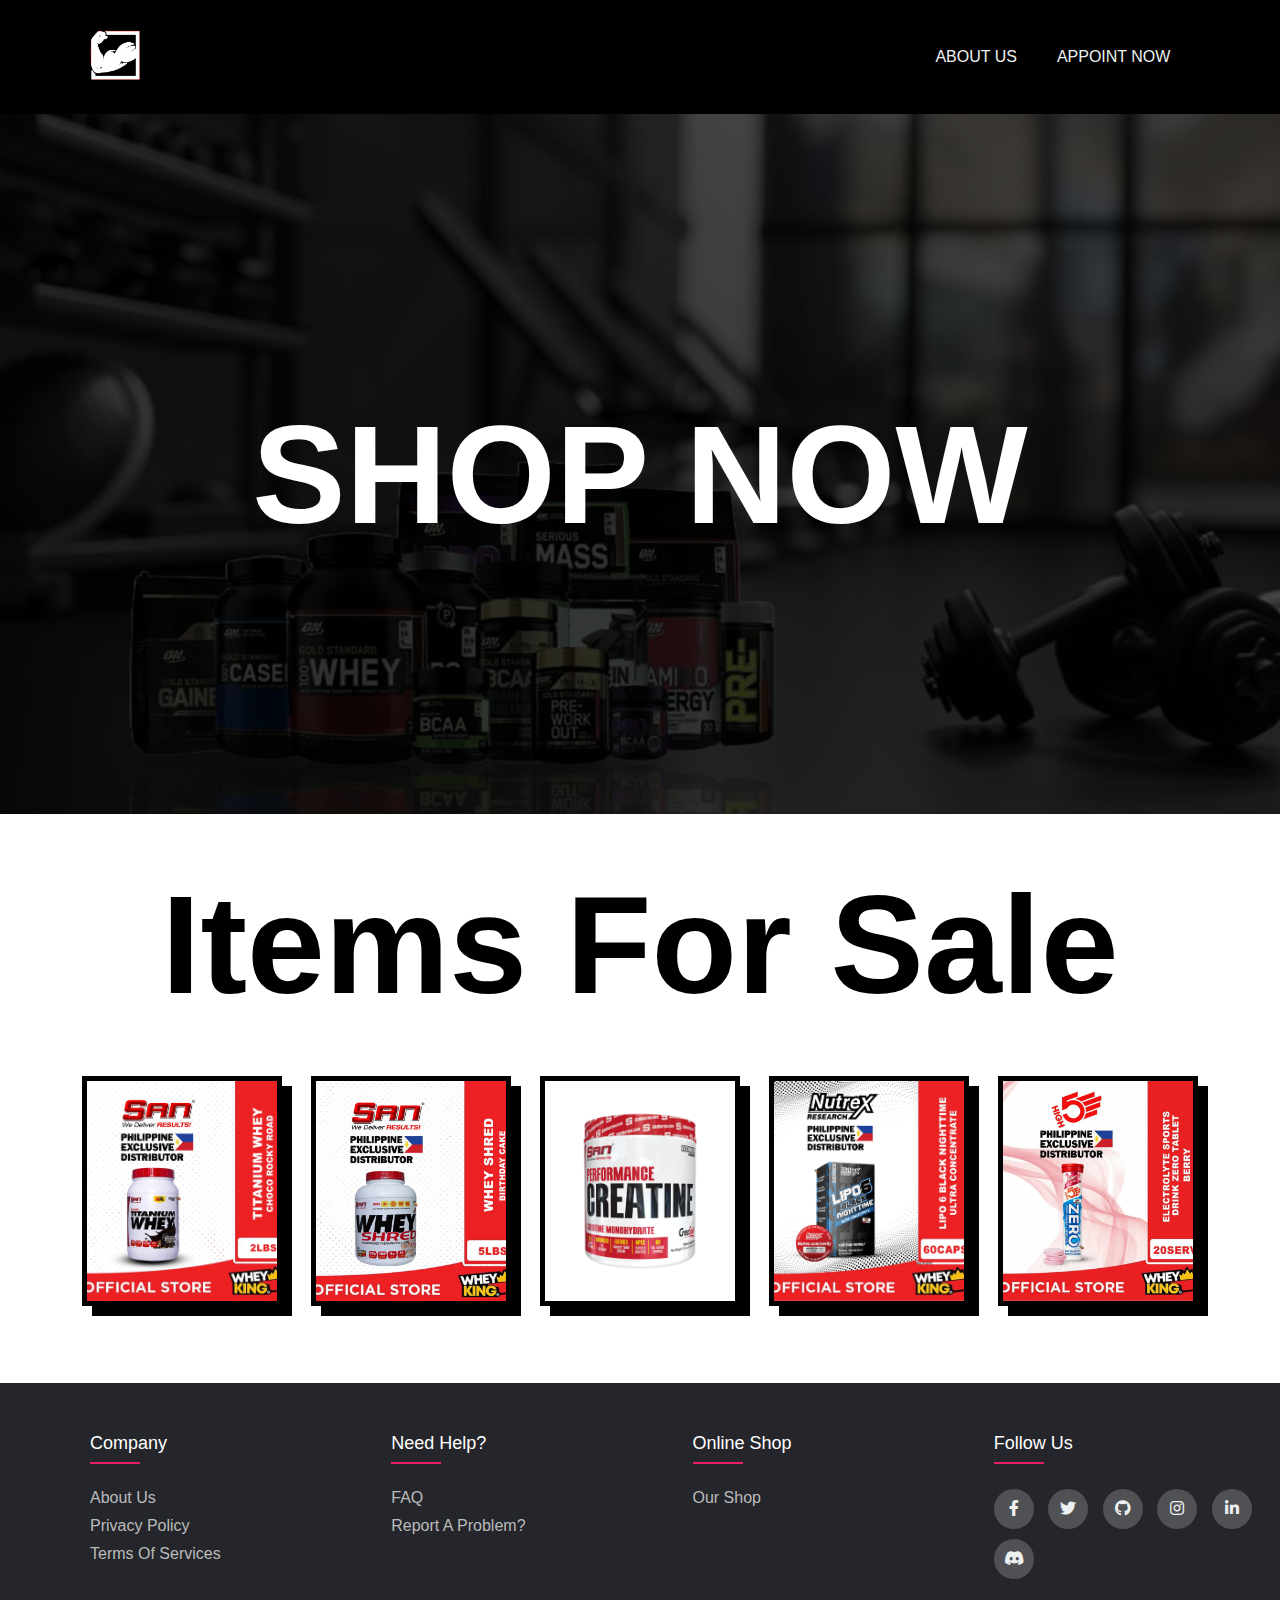
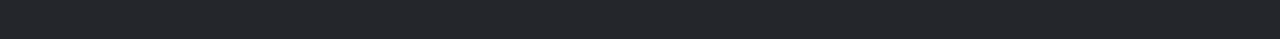
<file: Shopping.html>
<!DOCTYPE html>
<html lang="en">
<head>
    <meta charset="UTF-8">
    <meta name="viewport" content="width=device-width, initial-scale=1.0">
    <link rel="stylesheet" href="TikasPhysika.css">
    <link rel="stylesheet" type="text/css" href="https://cdnjs.cloudflare.com/ajax/libs/font-awesome/5.15.1/css/all.min.css">
    <title>Shopping</title>
    <style>
        header{
            background-color: black;
            padding: 30px 7% 30px 7%;
        }
        h1, h2, h3, h4, h5, h6, p{
            color: black;
        }
    </style>
</head>
<body>
    <!-- Nav Bar -->
    <header>
        <a class="logo" href="index.html">
            <img src="img/TPLOGO.png" alt="logo" width="50px" height="50px">
        </a>
        <nav>
            <ul class="nav__links">
                <li><a href="AboutUs.html">ABOUT US</a></li>
                <li><a href="Appointment.html">APPOINT NOW</a></li>    
            </ul>
        </nav>
        <a class="menu cta">
            <img src="/img/menu.png" alt="menu" width="30px">
        </a>
    </header>
    <!-- Nav Bar End -->
    <!-- Nav Bar Mobile Start -->
    <div id="mobile__menu" class="overlay">
        <a class="close">&times;</a>
        <div class="overlay__content">
            <a href="#">Services</a>
            <a href="#">Projects</a>
            <a href="#">About</a>
        </div>
    </div>
    <!-- Nav Bar Mobile End -->

    <!-- Content -->
    <section class="Hero">
        <h1 style="color: white;">SHOP NOW</h1>
    </section>

    <section class="ShoppingSection">
        <h1>Items For Sale</h1>
        <div class="ShoppingItems">
            <div class="Item1 item" id="openDesc1">
            </div>
            <div class="Item2 item" id="openDesc2">
            </div>
            <div class="Item3 item" id="openDesc3">
            </div>
            <div class="Item4 item" id="openDesc4">
            </div>
            <div class="Item5 item" id="openDesc5">
            </div>
        </div>
        <div class="Item1-Description desc" id="targetDesc1">
            <h2>Price: </h2>
            <h2>Quantity</h2>
            <h3>Item Description</h3>
            <p>All the hard work you put in at the gym would be wasted without taking action to preserve the muscle you already have and to repair the damage done during your workouts. The gym is where you go to break muscle down, so it’s imperative that you have the best protein formula available to preserve and build more muscle and strength.
            </p>
        </div>
        <div class="Item2-Description desc" id="targetDesc2">
            <h2>Price: </h2>
            <h2>Quantity</h2>
            <h3>Item Description</h3>
            <p>GET YOUR HANDS ON OUR WHEY SHRED LEAN PROTEIN.
                Whey Shred Combines decades of SAN's expertise in protein and weight-loss formulas into one ultimate MUSCLE-BUILDING and FAT-BURNING Protein Powder. Premium whey protein ensures all your efforts result in quality muscle gains while losing fats at the same time.</p>
        </div>
        <div class="Item3-Description desc" id="targetDesc3">
            <h2>Price: </h2>
            <h2>Quantity</h2>
            <h3>Item Description</h3>
            <p>PERFORMANCE CREATINE increases muscle power and size beyond the limits of non-micronized creatine Monohydrate.</p>
        </div>
        <div class="Item4-Description desc" id="targetDesc4">
            <h2>Price: </h2>
            <h2>Quantity</h2>
            <h3>Item Description</h3>
            <p>With LIPO6 BLACK NIGHTTIME you can successfully address these. First, LIPO6 BLACK NIGHTTIME helps increase calorie burning while you sleep. By supporting your resting metabolic rate, it helps create an environment that is more conducive to overnight fat-burning.</p>
        </div>
        <div class="Item5-Description desc" id="targetDesc5">
            <h2>Price: </h2>
            <h2>Quantity</h2>
            <h3>Item Description</h3>
            <p>Cheap yet Reliable Hydration tablets Easy to carry. Just add water! Proven in long rides. Keeps you going during 200KM and 300KM events.</p>
        </div>
    </section>
    <!-- Content Ends -->

    <!-- Footer -->
    <footer class="footer">
        <div class="container1">
            <div class="row">
                <div class="footer-col">
                    <h4>Company</h4>
                    <ul>
                        <li><a href="AboutUs.html">About Us</a></li>
                        <li><a href="PrivacyPolicy.html">Privacy Policy</a></li>
                        <li><a href="ToS.html">Terms of Services</a></li>
                    </ul>
                </div>
                <div class="footer-col">
                    <h4>Need help?</h4>
                    <ul>
                        <li><a href="FAQ.html">FAQ</a></li>
                        <li><a href="https://docs.google.com/forms/d/e/1FAIpQLSeyYMhZdU4Yig_GE4Qx1l4FjoTE9HtlsrcDs77SAVbBjd6auw/viewform">Report A Problem?</a></li>
                    </ul>
                </div>
                <div class="footer-col">
                    <h4>Online Shop</h4>
                    <ul>
                        <li><a href="Shopping.html">Our Shop</a></li>
                    </ul>
                </div>
                <div class="footer-col">
                    <h4>follow us</h4>
                    <div class="social-links">
                        <a href="https://www.facebook.com/" target="_blank">
                            <i class="fab fa-facebook-f"></i>
                        </a>
                        <a href="https://www.twitter.com/" target="_blank">
                            <i class="fab fa-twitter"></i>
                        </a>
                        <a href="https://www.github.com/" target="_blank">
                            <i class="fab fa-github"></i>
                        </a>
                        <a href="https://www.instagram.com/" target="_blank">
                            <i class="fab fa-instagram"></i>
                        </a>
                        <a href="https://www.linkedin.com/" target="_blank">
                            <i class="fab fa-linkedin-in"></i>
                            </a>
                        <a href="https://www.discord.com/" target="_blank">
                            <i class="fab fa-discord"></i>
                        </a>
                    </div>
                </div>
            </div>
        </div>
   </footer>
   <!-- Footer Ends -->


    <script type="text/javascript" src="TikasPhysika.js">
        
    </script>
</body>
</html>
</file>
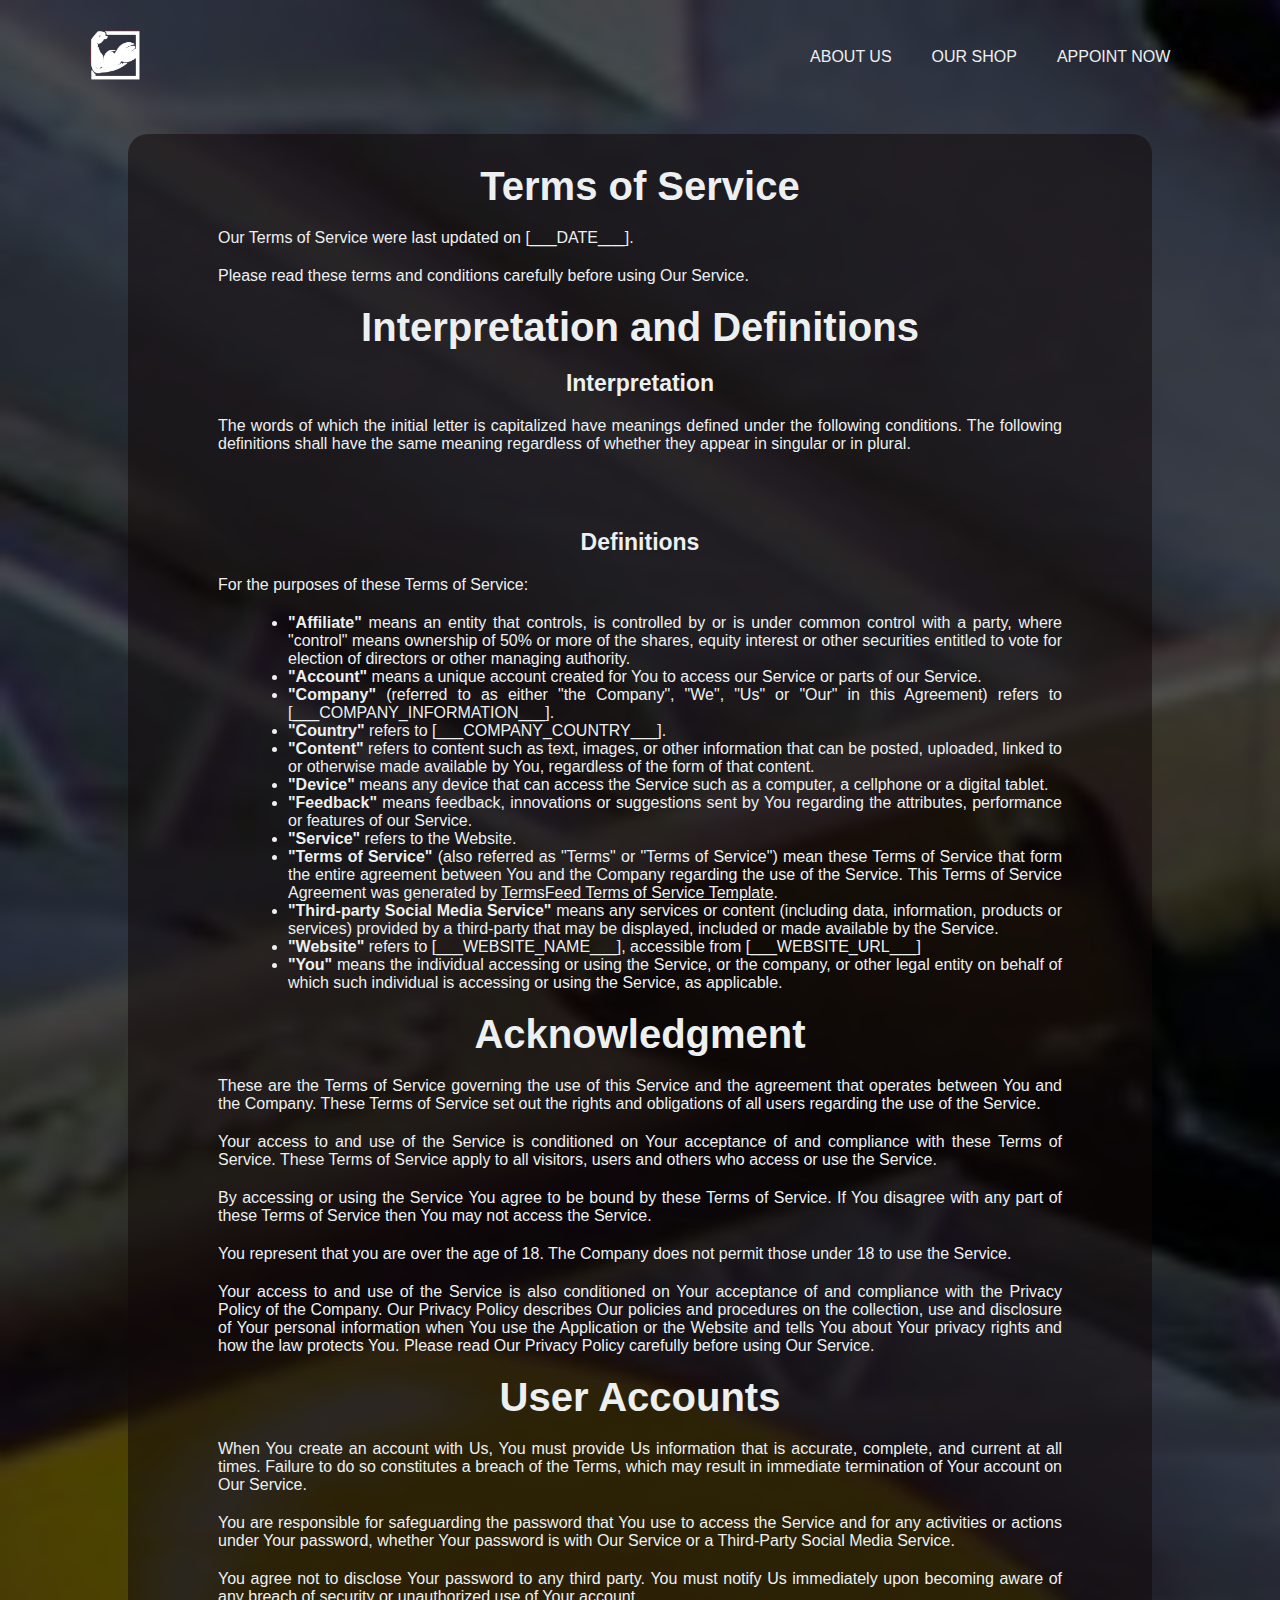
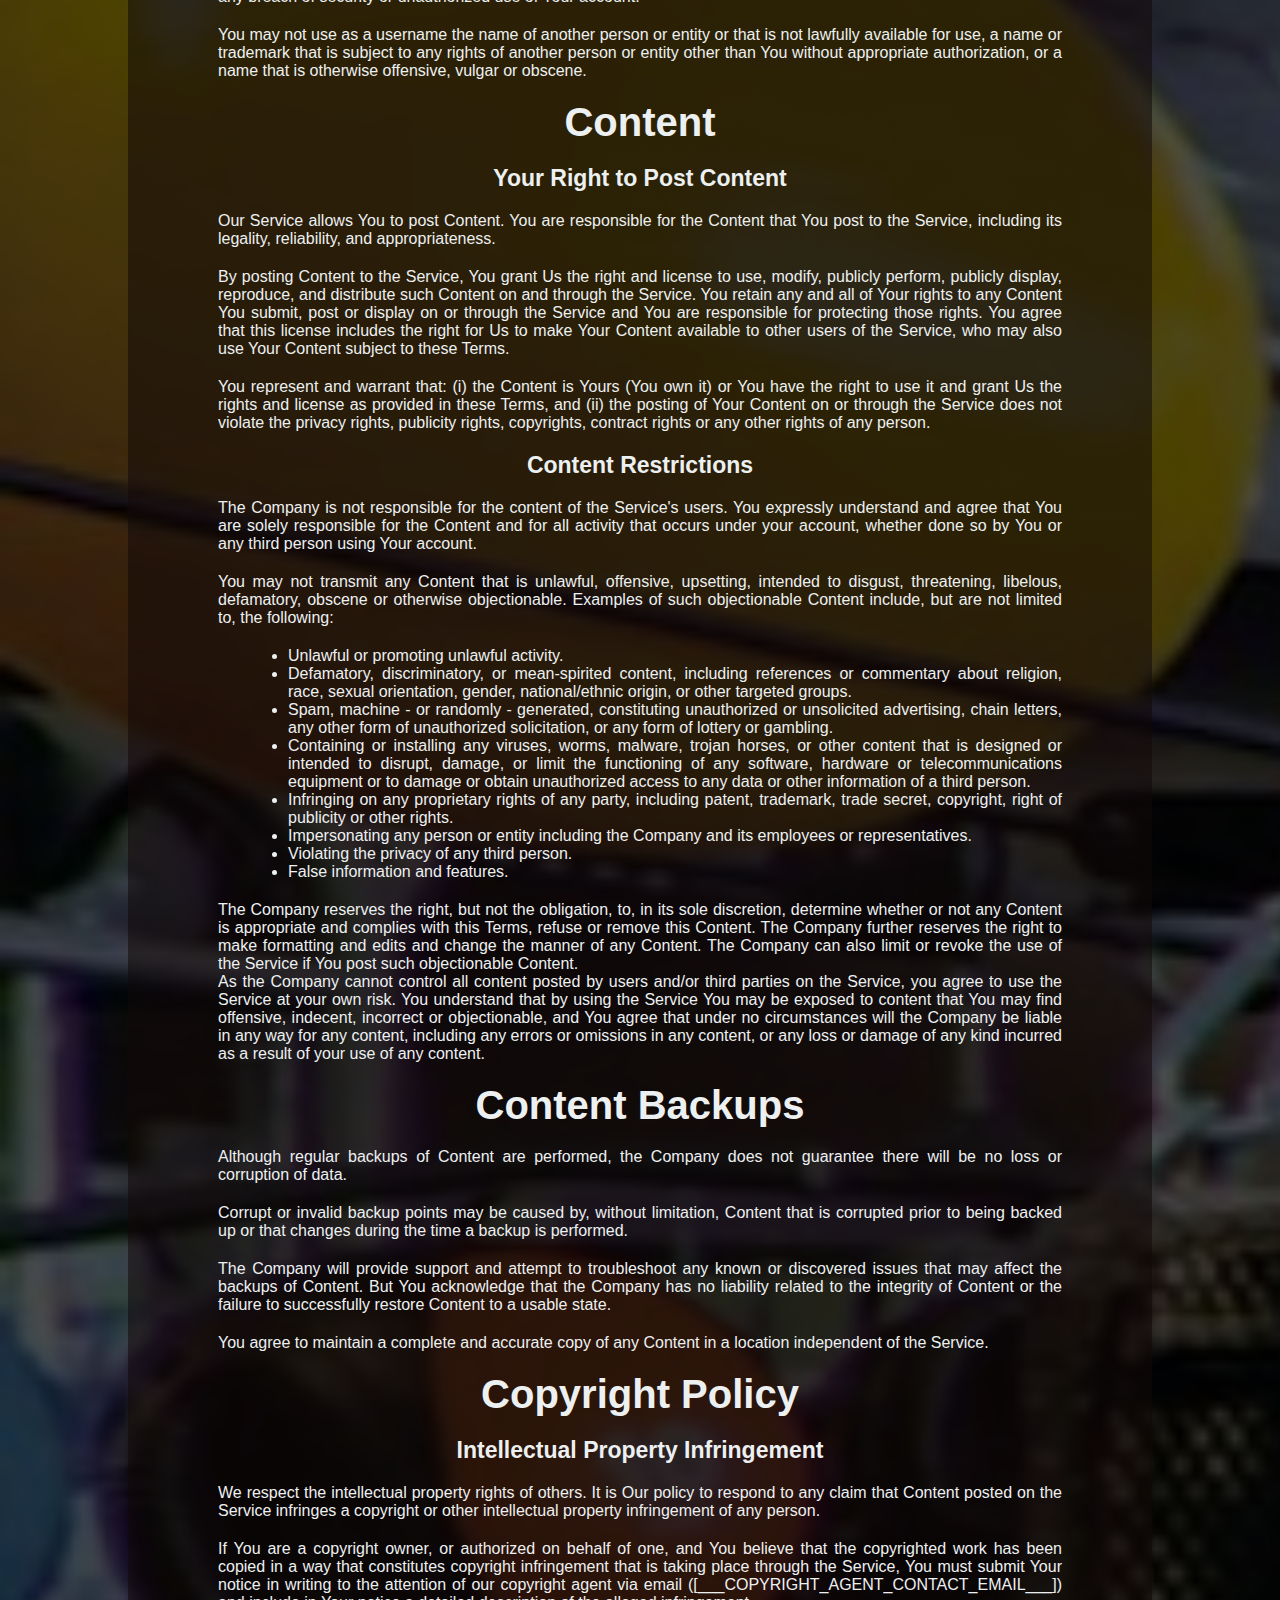
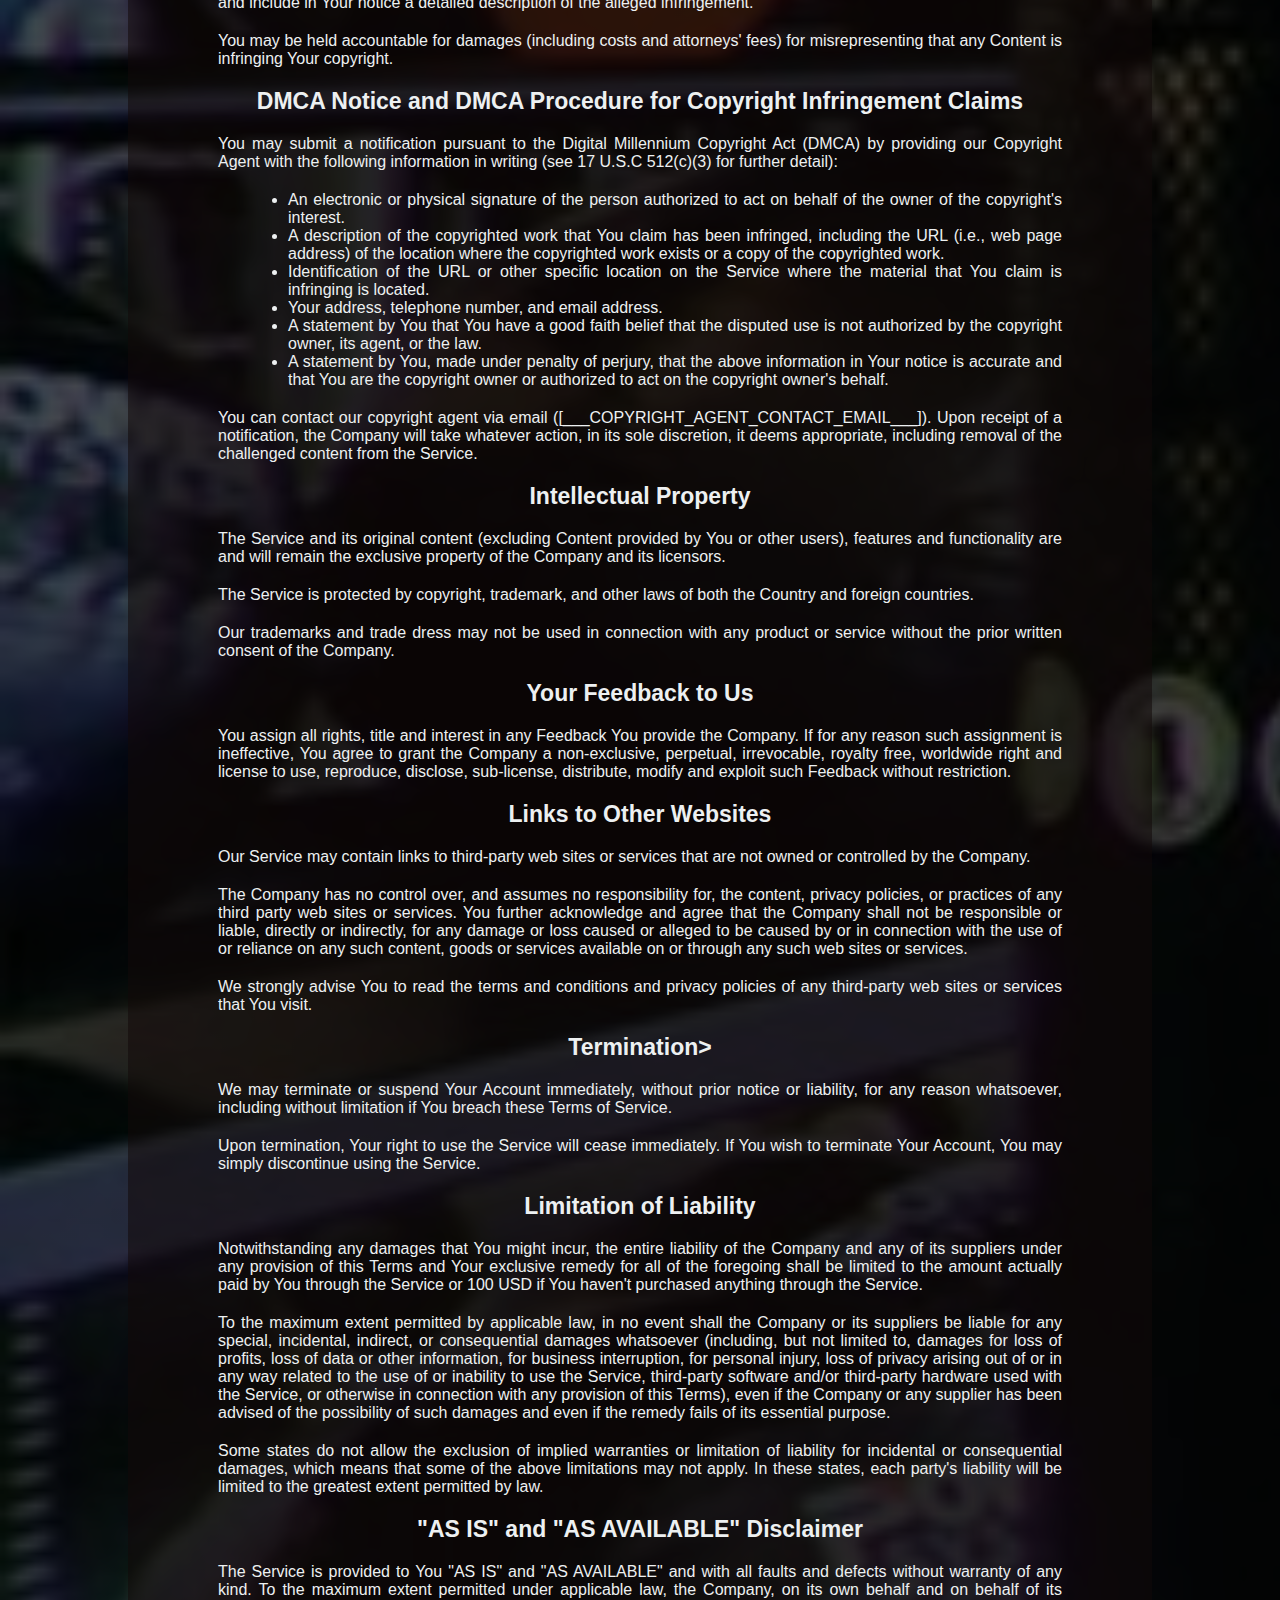
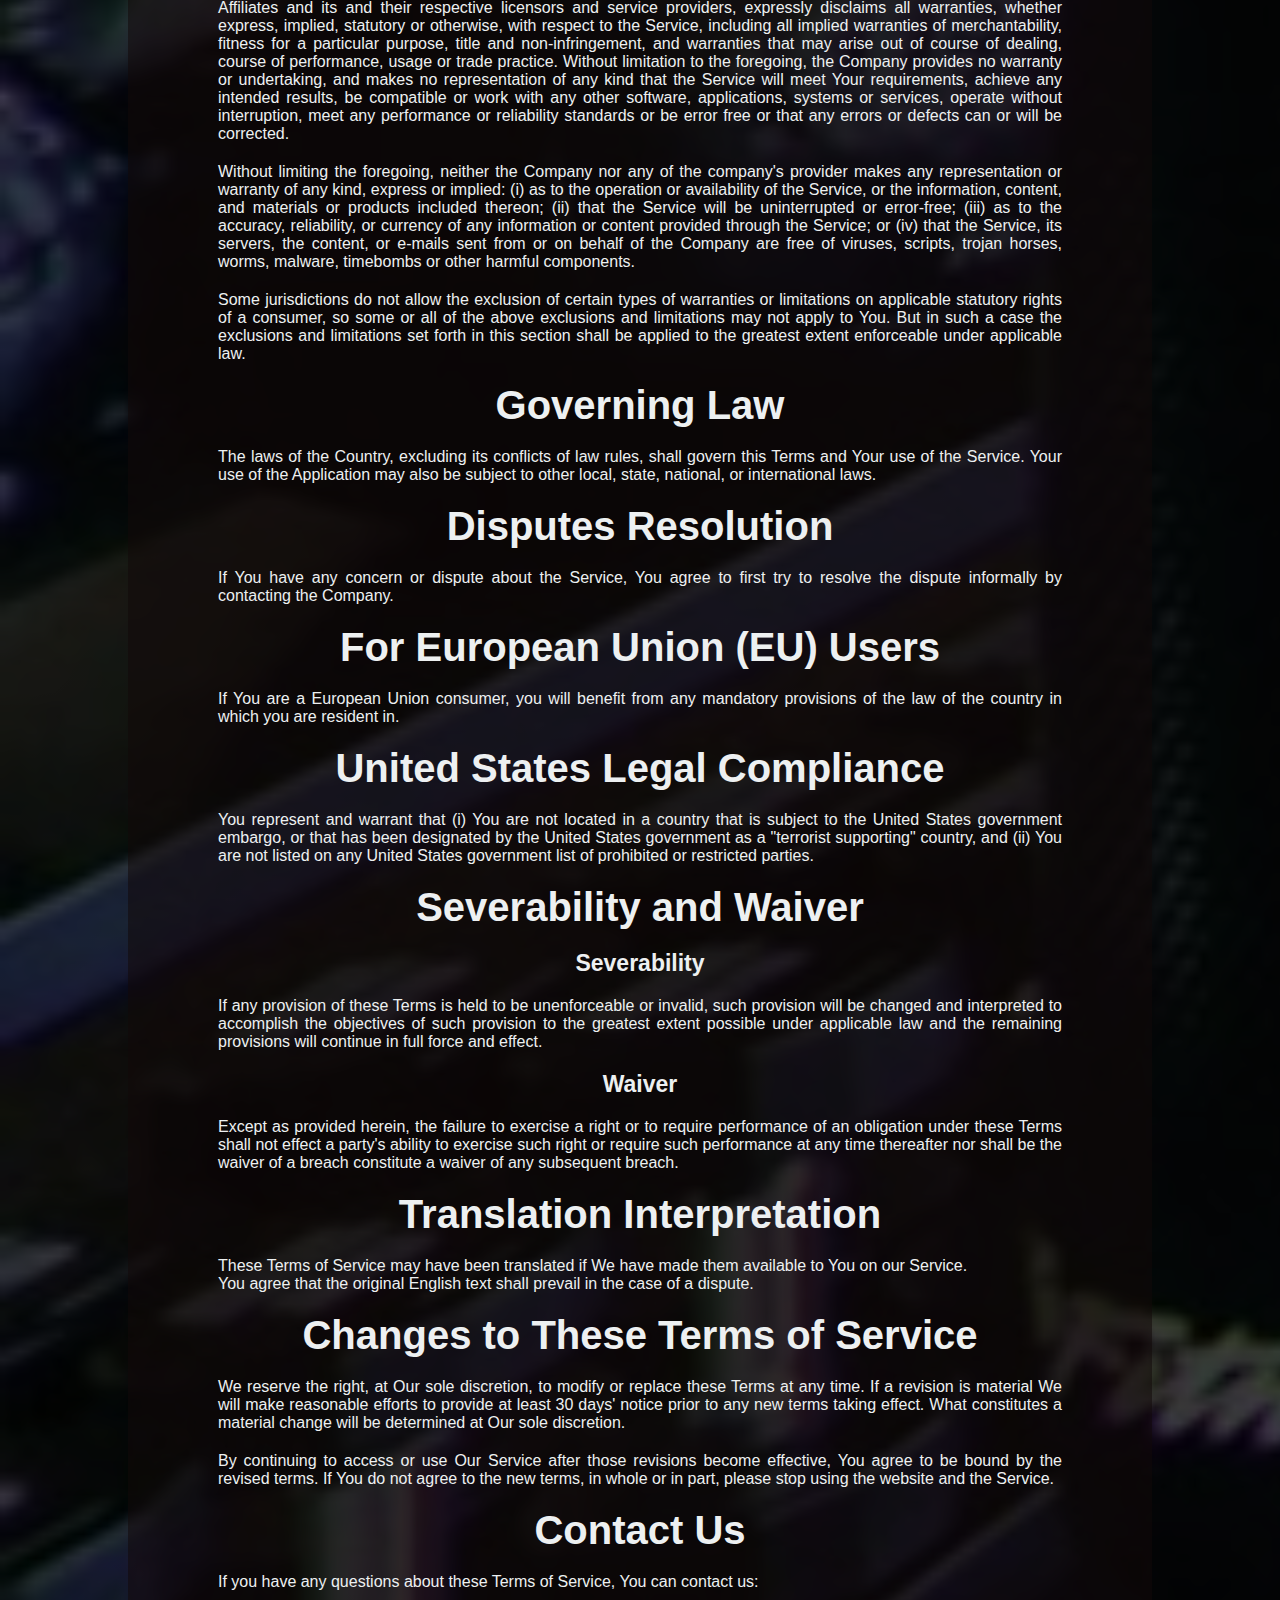
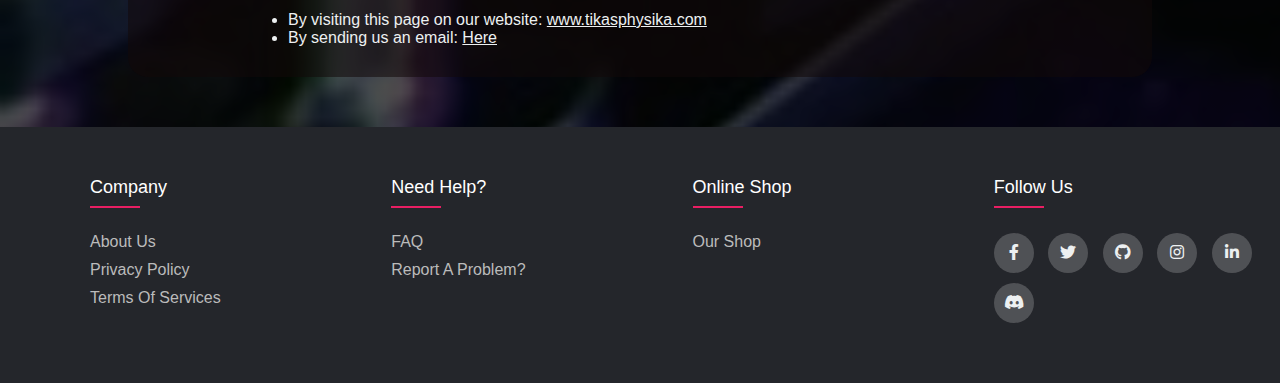
<file: ToS.html>
<!DOCTYPE html>
<html lang="en">
<head>
    <meta charset="UTF-8">
    <meta name="viewport" content="width=device-width, initial-scale=1.0">
    <link rel="stylesheet" href="TikasPhysika.css">
    <link rel="stylesheet" type="text/css" href="https://cdnjs.cloudflare.com/ajax/libs/font-awesome/5.15.1/css/all.min.css">
    <title>Terms of Services</title>
</head>
<body>
    <!-- Nav Bar -->
    <header>
        <a class="logo" href="index.html">
            <img src="img/TPLOGO.png" alt="logo" width="50px" height="50px">
        </a>
        <nav>
            <ul class="nav__links">
                <li><a href="AboutUs.html">ABOUT US</a></li>
                <li><a href="Shopping.html">OUR SHOP</a></li>
                <li><a href="Appointment.html">APPOINT NOW</a></li>     
            </ul>
        </nav>
        <a class="menu cta">
            <img src="img/menu.png" alt="menu" width="30px">
        </a>
    </header>
    <!-- Nav Bar End -->
    <!-- Nav Bar Mobile Start -->
    <div id="mobile__menu" class="overlay">
        <a class="close">&times;</a>
        <div class="overlay__content">
            <a href="AboutUs.html">About Us</a>
            <a href="Appointment.html">Appointment</a>
            <a href="Shopping.html">Our Shop</a>
        </div>
    </div>
    <!-- Nav Bar Mobile End -->

    <!-- <section class="firstSection">
        <div style="flex-basis: 50%;">
            <h1>
                TIKAS PHYSIKA
            </h1>
            <p>Unlock your potential with our free fitness workout program! Say goodbye to costly gym memberships and hello to a healthier, happier you. Our carefully crafted workouts cater to all fitness levels, providing a personalized journey to reach your goals. Whether you're a beginner or a seasoned pro, our program offers diverse routines, expert guidance, and the flexibility to exercise on your terms. It's not just a workout; it's a lifestyle upgrade. Choose us for a transformative fitness experience that won't break the bank.</p>
            <button>Explore</button>
        </div>
        <div class="cardBox" style="flex-basis: 50%;">
            <div class="Card Card1">
                <h3>TRAINERS</h3>
            </div>
            <div class="Card Card2">
                <h3>NUTRITIONIST</h3>
            </div>
            <div class="Card Card3">
                <h3>EQUIPMENTS</h3>
            </div>
            <div class="Card Card4">
                <h3>PRODUCTS</h3>
            </div>
        </div>
    </section> -->
    <section class="ToS">
        <h2>Terms of Service</h2>
        <p>Our Terms of Service were last updated on [___DATE___].</p>
        <p>Please read these terms and conditions carefully before using Our Service.</p>
        <h2>Interpretation and Definitions</h2>
        <h3>Interpretation</h3>
        <p>The words of which the initial letter is capitalized have meanings defined under the following conditions. The following definitions shall have the same meaning regardless of whether they appear in singular or in plural.</p><br><br>
        <h3>Definitions</h3>
        <p>For the purposes of these Terms of Service:</p>
        <ul>
            <li>
                <p><strong>"Affiliate"</strong> means an entity that controls, is controlled by or is under common control with a party, where "control" means ownership of 50% or more of the shares, equity interest or other securities entitled to vote for election of directors or other managing authority.</p>
            </li>
            <li>
                <p><strong>"Account"</strong> means a unique account created for You to access our Service or parts of our Service.</p>
            </li>
            <li>
                <p><strong>"Company"</strong> (referred to as either "the Company", "We", "Us" or "Our" in this Agreement) refers to [___COMPANY_INFORMATION___].</p>
            </li>
            <li>
                <p><strong>"Country"</strong> refers to [___COMPANY_COUNTRY___].</p>
            </li>
            <li>
                <p><strong>"Content"</strong> refers to content such as text, images, or other information that can be posted, uploaded, linked to or otherwise made available by You, regardless of the form of that content.</p>
            </li>
            <li>
                <p><strong>"Device"</strong> means any device that can access the Service such as a computer, a cellphone or a digital tablet.</p>
            </li>
            <li>
                <p><strong>"Feedback"</strong> means feedback, innovations or suggestions sent by You regarding the attributes, performance or features of our Service.</p>
            </li>
            <li>
                <p><strong>"Service"</strong> refers to the Website.</p>
            </li>
            <li>
                <p><strong>"Terms of Service"</strong> (also referred as "Terms" or "Terms of Service") mean these Terms of Service that form the entire agreement between You and the Company regarding the use of the Service. This Terms of Service Agreement was generated by <a href="https://www.termsfeed.com/blog/sample-terms-of-service-template/">TermsFeed Terms of Service Template</a>.</p>
            </li>
            <li>
                <p><strong>"Third-party Social Media Service"</strong> means any services or content (including data, information, products or services) provided by a third-party that may be displayed, included or made available by the Service.</p>
            </li>
            <li>
                <p><strong>"Website"</strong> refers to [___WEBSITE_NAME___], accessible from [___WEBSITE_URL___]</p>
            </li>
            <li>
                <p><strong>"You"</strong> means the individual accessing or using the Service, or the company, or other legal entity on behalf of which such individual is accessing or using the Service, as applicable.</p>
            </li>
        </ul>
        <h2>Acknowledgment</h2>
        <p>These are the Terms of Service governing the use of this Service and the agreement that operates between You and the Company. These Terms of Service set out the rights and obligations of all users regarding the use of the Service.</p>
        <p>Your access to and use of the Service is conditioned on Your acceptance of and compliance with these Terms of Service. These Terms of Service apply to all visitors, users and others who access or use the Service.</p>
        <p>By accessing or using the Service You agree to be bound by these Terms of Service. If You disagree with any part of these Terms of Service then You may not access the Service.</p>
        <p>You represent that you are over the age of 18. The Company does not permit those under 18 to use the Service.</p>
        <p>Your access to and use of the Service is also conditioned on Your acceptance of and compliance with the Privacy Policy of the Company. Our Privacy Policy describes Our policies and procedures on the collection, use and disclosure of Your personal information when You use the Application or the Website and tells You about Your privacy rights and how the law protects You. Please read Our Privacy Policy carefully before using Our Service.</p>
        <h2>User Accounts</h2>
        <p>When You create an account with Us, You must provide Us information that is accurate, complete, and current at all times. Failure to do so constitutes a breach of the Terms, which may result in immediate termination of Your account on Our Service.</p>
        <p>You are responsible for safeguarding the password that You use to access the Service and for any activities or actions under Your password, whether Your password is with Our Service or a Third-Party Social Media Service.</p>
        <p>You agree not to disclose Your password to any third party. You must notify Us immediately upon becoming aware of any breach of security or unauthorized use of Your account.</p>
        <p>You may not use as a username the name of another person or entity or that is not lawfully available for use, a name or trademark that is subject to any rights of another person or entity other than You without appropriate authorization, or a name that is otherwise offensive, vulgar or obscene.</p>
        <h2>Content</h2>
        <h3>Your Right to Post Content</h3>
        <p>Our Service allows You to post Content. You are responsible for the Content that You post to the Service, including its legality, reliability, and appropriateness.</p>
        <p>By posting Content to the Service, You grant Us the right and license to use, modify, publicly perform, publicly display, reproduce, and distribute such Content on and through the Service. You retain any and all of Your rights to any Content You submit, post or display on or through the Service and You are responsible for protecting those rights. You agree that this license includes the right for Us to make Your Content available to other users of the Service, who may also use Your Content subject to these Terms.</p>
        <p>You represent and warrant that: (i) the Content is Yours (You own it) or You have the right to use it and grant Us the rights and license as provided in these Terms, and (ii) the posting of Your Content on or through the Service does not violate the privacy rights, publicity rights, copyrights, contract rights or any other rights of any person.</p>
        <h3>Content Restrictions</h3>
        <p>The Company is not responsible for the content of the Service's users. You expressly understand and agree that You are solely responsible for the Content and for all activity that occurs under your account, whether done so by You or any third person using Your account.</p>
        <p>You may not transmit any Content that is unlawful, offensive, upsetting, intended to disgust, threatening, libelous, defamatory, obscene or otherwise objectionable. Examples of such objectionable Content include, but are not limited to, the following:</p>
        <ul>
            <li>Unlawful or promoting unlawful activity.</li>
            <li>Defamatory, discriminatory, or mean-spirited content, including references or commentary about religion, race, sexual orientation, gender, national/ethnic origin, or other targeted groups.</li>
            <li>Spam, machine - or randomly - generated, constituting unauthorized or unsolicited advertising, chain letters, any other form of unauthorized solicitation, or any form of lottery or gambling.</li>
            <li>Containing or installing any viruses, worms, malware, trojan horses, or other content that is designed or intended to disrupt, damage, or limit the functioning of any software, hardware or telecommunications equipment or to damage or obtain unauthorized access to any data or other information of a third person.</li>
            <li>Infringing on any proprietary rights of any party, including patent, trademark, trade secret, copyright, right of publicity or other rights.</li>
            <li>Impersonating any person or entity including the Company and its employees or representatives.</li>
            <li>Violating the privacy of any third person.</li>
            <li>False information and features.</li>
        </ul>
        <p>The Company reserves the right, but not the obligation, to, in its sole discretion, determine whether or not any Content is appropriate and complies with this Terms, refuse or remove this Content. The Company further reserves the right to make formatting and edits and change the manner of any Content. The Company can also limit or revoke the use of the Service if You post such objectionable Content.<br/>
        As the Company cannot control all content posted by users and/or third parties on the Service, you agree to use the Service at your own risk. You understand that by using the Service You may be exposed to content that You may find offensive, indecent, incorrect or objectionable, and You agree that under no circumstances will the Company be liable in any way for any content, including any errors or omissions in any content, or any loss or damage of any kind incurred as a result of your use of any content.</p>
        <h2>Content Backups</h2>
        <p>Although regular backups of Content are performed, the Company does not guarantee there will be no loss or corruption of data.</p>
        <p>Corrupt or invalid backup points may be caused by, without limitation, Content that is corrupted prior to being backed up or that changes during the time a backup is performed.</p>
        <p>The Company will provide support and attempt to troubleshoot any known or discovered issues that may affect the backups of Content. But You acknowledge that the Company has no liability related to the integrity of Content or the failure to successfully restore Content to a usable state.</p>
        <p>You agree to maintain a complete and accurate copy of any Content in a location independent of the Service.</p>
        <h2>Copyright Policy</h2>
        <h3>Intellectual Property Infringement</h3>
        <p>We respect the intellectual property rights of others. It is Our policy to respond to any claim that Content posted on the Service infringes a copyright or other intellectual property infringement of any person.</p>
        <p>If You are a copyright owner, or authorized on behalf of one, and You believe that the copyrighted work has been copied in a way that constitutes copyright infringement that is taking place through the Service, You must submit Your notice in writing to the attention of our copyright agent via email ([___COPYRIGHT_AGENT_CONTACT_EMAIL___]) and include in Your notice a detailed description of the alleged infringement.</p>
        <p>You may be held accountable for damages (including costs and attorneys' fees) for misrepresenting that any Content is infringing Your copyright.</p>
        <h3>DMCA Notice and DMCA Procedure for Copyright Infringement Claims</h3>
        <p>You may submit a notification pursuant to the Digital Millennium Copyright Act (DMCA) by providing our Copyright Agent with the following information in writing (see 17 U.S.C 512(c)(3) for further detail):</p>
        <ul>
            <li>An electronic or physical signature of the person authorized to act on behalf of the owner of the copyright's interest.</li>
            <li>A description of the copyrighted work that You claim has been infringed, including the URL (i.e., web page address) of the location where the copyrighted work exists or a copy of the copyrighted work.</li>
            <li>Identification of the URL or other specific location on the Service where the material that You claim is infringing is located.</li>
            <li>Your address, telephone number, and email address.</li>
            <li>A statement by You that You have a good faith belief that the disputed use is not authorized by the copyright owner, its agent, or the law.</li>
            <li>A statement by You, made under penalty of perjury, that the above information in Your notice is accurate and that You are the copyright owner or authorized to act on the copyright owner's behalf.</li>
        </ul>
        <p>You can contact our copyright agent via email ([___COPYRIGHT_AGENT_CONTACT_EMAIL___]). Upon receipt of a notification, the Company will take whatever action, in its sole discretion, it deems appropriate, including removal of the challenged content from the Service.</p>
        <h3>Intellectual Property</h3>
        <p>The Service and its original content (excluding Content provided by You or other users), features and functionality are and will remain the exclusive property of the Company and its licensors.</p>
        <p>The Service is protected by copyright, trademark, and other laws of both the Country and foreign countries.</p>
        <p>Our trademarks and trade dress may not be used in connection with any product or service without the prior written consent of the Company.</p>
        <h3>Your Feedback to Us</h3>
        <p>You assign all rights, title and interest in any Feedback You provide the Company. If for any reason such assignment is ineffective, You agree to grant the Company a non-exclusive, perpetual, irrevocable, royalty free, worldwide right and license to use, reproduce, disclose, sub-license, distribute, modify and exploit such Feedback without restriction.</p>
        <h3>Links to Other Websites</h3>
        <p>Our Service may contain links to third-party web sites or services that are not owned or controlled by the Company.</p>
        <p>The Company has no control over, and assumes no responsibility for, the content, privacy policies, or practices of any third party web sites or services. You further acknowledge and agree that the Company shall not be responsible or liable, directly or indirectly, for any damage or loss caused or alleged to be caused by or in connection with the use of or reliance on any such content, goods or services available on or through any such web sites or services.</p>
        <p>We strongly advise You to read the terms and conditions and privacy policies of any third-party web sites or services that You visit.</p>
        <h3>Termination></h3>
        <p>We may terminate or suspend Your Account immediately, without prior notice or liability, for any reason whatsoever, including without limitation if You breach these Terms of Service.</p>
        <p>Upon termination, Your right to use the Service will cease immediately. If You wish to terminate Your Account, You may simply discontinue using the Service.</p>
        <h3>Limitation of Liability</h3>
        <p>Notwithstanding any damages that You might incur, the entire liability of the Company and any of its suppliers under any provision of this Terms and Your exclusive remedy for all of the foregoing shall be limited to the amount actually paid by You through the Service or 100 USD if You haven't purchased anything through the Service.</p>
        <p>To the maximum extent permitted by applicable law, in no event shall the Company or its suppliers be liable for any special, incidental, indirect, or consequential damages whatsoever (including, but not limited to, damages for loss of profits, loss of data or other information, for business interruption, for personal injury, loss of privacy arising out of or in any way related to the use of or inability to use the Service, third-party software and/or third-party hardware used with the Service, or otherwise in connection with any provision of this Terms), even if the Company or any supplier has been advised of the possibility of such damages and even if the remedy fails of its essential purpose.</p>
        <p>Some states do not allow the exclusion of implied warranties or limitation of liability for incidental or consequential damages, which means that some of the above limitations may not apply. In these states, each party's liability will be limited to the greatest extent permitted by law.</p>
        <h3>"AS IS" and "AS AVAILABLE" Disclaimer</h3>
        <p>The Service is provided to You "AS IS" and "AS AVAILABLE" and with all faults and defects without warranty of any kind. To the maximum extent permitted under applicable law, the Company, on its own behalf and on behalf of its Affiliates and its and their respective licensors and service providers, expressly disclaims all warranties, whether express, implied, statutory or otherwise, with respect to the Service, including all implied warranties of merchantability, fitness for a particular purpose, title and non-infringement, and warranties that may arise out of course of dealing, course of performance, usage or trade practice. Without limitation to the foregoing, the Company provides no warranty or undertaking, and makes no representation of any kind that the Service will meet Your requirements, achieve any intended results, be compatible or work with any other software, applications, systems or services, operate without interruption, meet any performance or reliability standards or be error free or that any errors or defects can or will be corrected.</p>
        <p>Without limiting the foregoing, neither the Company nor any of the company's provider makes any representation or warranty of any kind, express or implied: (i) as to the operation or availability of the Service, or the information, content, and materials or products included thereon; (ii) that the Service will be uninterrupted or error-free; (iii) as to the accuracy, reliability, or currency of any information or content provided through the Service; or (iv) that the Service, its servers, the content, or e-mails sent from or on behalf of the Company are free of viruses, scripts, trojan horses, worms, malware, timebombs or other harmful components.</p>
        <p>Some jurisdictions do not allow the exclusion of certain types of warranties or limitations on applicable statutory rights of a consumer, so some or all of the above exclusions and limitations may not apply to You. But in such a case the exclusions and limitations set forth in this section shall be applied to the greatest extent enforceable under applicable law.</p>
        <h2>Governing Law</h2>
        <p>The laws of the Country, excluding its conflicts of law rules, shall govern this Terms and Your use of the Service. Your use of the Application may also be subject to other local, state, national, or international laws.</p>
        <h2>Disputes Resolution</h2>
        <p>If You have any concern or dispute about the Service, You agree to first try to resolve the dispute informally by contacting the Company.</p>
        <h2>For European Union (EU) Users</h2>
        <p>If You are a European Union consumer, you will benefit from any mandatory provisions of the law of the country in which you are resident in.</p>
        <h2>United States Legal Compliance</h2>
        <p>You represent and warrant that (i) You are not located in a country that is subject to the United States government embargo, or that has been designated by the United States government as a "terrorist supporting" country, and (ii) You are not listed on any United States government list of prohibited or restricted parties.</p>
        <h2>Severability and Waiver</h2>
        <h3>Severability</h3>
        <p>If any provision of these Terms is held to be unenforceable or invalid, such provision will be changed and interpreted to accomplish the objectives of such provision to the greatest extent possible under applicable law and the remaining provisions will continue in full force and effect.</p>
        <h3>Waiver</h3>
        <p>Except as provided herein, the failure to exercise a right or to require performance of an obligation under these Terms shall not effect a party's ability to exercise such right or require such performance at any time thereafter nor shall be the waiver of a breach constitute a waiver of any subsequent breach.</p>
        <h2>Translation Interpretation</h2>
        <p>These Terms of Service may have been translated if We have made them available to You on our Service.<br/>
        You agree that the original English text shall prevail in the case of a dispute.</p>
        <h2>Changes to These Terms of Service</h2>
        <p>We reserve the right, at Our sole discretion, to modify or replace these Terms at any time. If a revision is material We will make reasonable efforts to provide at least 30 days' notice prior to any new terms taking effect. What constitutes a material change will be determined at Our sole discretion.</p>
        <p>By continuing to access or use Our Service after those revisions become effective, You agree to be bound by the revised terms. If You do not agree to the new terms, in whole or in part, please stop using the website and the Service.</p>
        <h2>Contact Us</h2>
        <p>If you have any questions about these Terms of Service, You can contact us:</p>
        <ul>
            <li>By visiting this page on our website: <a href="#">www.tikasphysika.com</a></li>
            <li>By sending us an email: <a href="mailto:tikasphysika@gmail.com">Here</a></li>
        </ul>
    </section>
    <footer class="footer">
        <div class="container1">
            <div class="row">
                <div class="footer-col">
                    <h4>Company</h4>
                    <ul>
                        <li><a href="AboutUs.html">About Us</a></li>
                        <li><a href="PrivacyPolicy.html">Privacy Policy</a></li>
                        <li><a href="ToS.html">Terms of Services</a></li>
                    </ul>
                </div>
                <div class="footer-col">
                    <h4>Need help?</h4>
                    <ul>
                        <li><a href="FAQ.html">FAQ</a></li>
                        <li><a href="https://docs.google.com/forms/d/e/1FAIpQLSeyYMhZdU4Yig_GE4Qx1l4FjoTE9HtlsrcDs77SAVbBjd6auw/viewform">Report A Problem?</a></li>
                    </ul>
                </div>
                <div class="footer-col">
                    <h4>Online Shop</h4>
                    <ul>
                        <li><a href="Shopping.html">Our Shop</a></li>
                    </ul>
                </div>
                <div class="footer-col">
                    <h4>follow us</h4>
                    <div class="social-links">
                        <a href="https://www.facebook.com/" target="_blank">
                            <i class="fab fa-facebook-f"></i>
                        </a>
                        <a href="https://www.twitter.com/" target="_blank">
                            <i class="fab fa-twitter"></i>
                        </a>
                        <a href="https://www.github.com/" target="_blank">
                            <i class="fab fa-github"></i>
                        </a>
                        <a href="https://www.instagram.com/" target="_blank">
                            <i class="fab fa-instagram"></i>
                        </a>
                        <a href="https://www.linkedin.com/" target="_blank">
                            <i class="fab fa-linkedin-in"></i>
                            </a>
                        <a href="https://www.discord.com/" target="_blank">
                            <i class="fab fa-discord"></i>
                        </a>
                    </div>
                </div>
            </div>
        </div>
   </footer>
    <script type="text/javascript" src="TikasPhysika.js">
        
    </script>
</body>
</html>
</file>
<file: TikasPhysika.css>
* 
{
  box-sizing: border-box;
  margin: 0;
  padding: 0;
  color: #edf0f1;
  font-family: 'Roboto' , sans-serif;
}
body{
  background-image: linear-gradient(rgba(0,0,0,0.7),rgba(0,0,0,0.7)),url(img/anytime\ fitness.jpg);
  background-position: 20px 50px 20px 50px;
  background-blend-mode: multiply;
  background-repeat: no-repeat;
  background-size: cover;
  box-sizing: border-box;
}

h1{
  font-size: 140px;
}

h2{
  font-size: 40px;
}

h3 {
  font-size: 23px;
}

header {
  display: flex;
  justify-content: flex-end;
  align-items: center;
  padding: 30px 7% 50px 7%;
  background-color: linear-gradient(rgba(0,0,0,0.7),rgba(0,0,0,0.7));
}

.logo {
  margin-right: auto;
}

.nav__links {
  list-style: none;
  display: flex;
}

.nav__links a,
.overlay__content a {
  font-family: 'Roboto' , sans-serif;
  font-weight: 500;
  text-decoration: none;
}

.nav__links li {
  padding: 0px 20px;
}

.nav__links li a {
  transition: all 0.3s ease 0s;
}

.nav__links li a:hover {
  color: #0088a9;
}

.appointButton{
  width: 180px;
  color: #000;
  font-size: 12px;
  padding: 12px 0;
  background: #ffffff;
  border: 0;
  border-radius: 20px;
  outline: none;
  margin-top: 30px;
  font-weight: bold;
  font-size: 20px;
  box-shadow: 5px 5px #000000;
  transition: transform 0.5s ease-in-out;
}
@keyframes beatAnimation {
  0%, 100% {
    transform: scale(1);
  }
  50% {
    transform: scale(1.2);
  }
}
.appointButton:hover{
  color: rgb(0, 0, 0);
  background-color: #e5ff00;
  box-shadow: 5px 5px #04a2ec;
  border: #000 solid 1px;
  transform: scale(1.2);
  cursor: pointer;
  animation: beatAnimation .5s infinite;
}
.appointButton > a{
  color: #000;
  text-decoration: none;
  padding: 10px;
}
.appointButton > a:hover{
  background-color: #e5ff00;
  text-decoration: none;
}

.firstSection{
  display: flex;
  height: 88%;
  align-items: center;
  padding: 0px 200px 72px 200px;
  justify-content: space-between;
  
}

.cardBox{
  display: flex;
  flex-wrap: wrap;
  gap: 2em;
  justify-content: flex-end
}

.Card{
  width: 200px;
  height: 230px;
  display: inline-block;
  border-radius: 10px;
  padding: 15px 25px;
  box-sizing: border-box;
  cursor: pointer;
  margin: 10px 15px;
  background-position: center;
  background-size: cover;
  transition: transform 0.5s;
  border: 3px rgb(107, 104, 104) solid;
}
.Card:hover{
  transform: translateY(-10px);
}
.Card1{
  background-image: url(img/SAITAMA.png);
}
.Card2{
  background-image: url(img/nutritionist\ 123.png);
}
.Card3{
  background-image: url(img/gym\ equip.png);
}
.Card4{
  background-image: url(img/protein\ shake.png);
}
.cardBox > div{
  display: flex;
  justify-content: center;

}
/* Popup */
.popup .overlaying{
  position: fixed;
  top: 0px;
  left: 0px;
  width: 100vw;
  height: 100vh;
  background: rgba(0,0,0,0.7);
  z-index: 1;
  display: none;
}
.TCDescription{
  margin-bottom: -50px;
}
.popup .content{
  position: absolute;
  top: 50%;
  left: 50%;
  transform: translate(-50%, -50%) scale(0);
  background: rgba(0,0,0,0.9);
  width: 1200px;
  height: 700px;
  z-index: 2;
  padding: 20px;
  text-align: center;
  padding: 20px;
  box-sizing: border-box;
  border: solid 5px rgb(51, 42, 42);
  border-radius: 50px;
}

.popup .close-btn{
  cursor: pointer;
  position: absolute;
  right: 20px;
  top: 20px;
  width: 30px;
  height: 30px;
  background: #222;
  color: #fff;
  font-size: 25px;
  font-weight: 600;
  line-height: 30px;
  text-align: center;
  border-radius: 50%;
}

.popup.active .overlaying{
  display: block;
}

.popup.active .content{
  transition: all 300ms ease;
  transform: translate(-50%, -50%) scale(1);
}

.Maincontent {
  display: flex;
  margin: 50px;
}

.Maincontent > img {
  border-radius: 30px;
  border: 5px solid rgb(156, 99, 99);
  margin-right: 20px;
}
.content{
  overflow: scroll;
  scrollbar-width: 0px;
}

.textualContent {
  display: flex;
  flex-direction: column;
  justify-content: space-between;
}

.textualContent > p,
.textualContent > h2,
.textualContent > h3 {
  padding: 5px;
  text-align: left;
}

.textualContent > button {
  align-self: flex-end;
  background-color: #000;
  width: 120px;
  height: 40px;
  border-radius: 20px;
  border: grey solid 3px;
  cursor: pointer;
  margin-top: 20px;
  font-weight: bold;
  letter-spacing: .3px;
}
.textualContent > button:hover{
  color: rgb(0, 0, 0);
  background-color: #e5ff00;
  box-shadow: 5px 5px #04a2ec;
  border: #000 solid 1px;
  transform: scale(1.2);
  cursor: pointer;
  animation: beatAnimation .5s infinite;
}
.textualContent > a:hover{
  color: rgb(0, 0, 0);
  background-color: #e5ff00;
  box-shadow: 5px 5px #04a2ec;
  border: #000 solid 1px;
  transform: scale(1.2);
  cursor: pointer;
  animation: beatAnimation .5s infinite;
  letter-spacing: 2px;
}
.Buynow-Button > a{
  text-decoration: none;
  padding: 15px;
}
.Buynow-Button > a:hover{
  text-decoration: none;
  color: black;
}
.Appoint-Button > a{
  text-decoration: none;
  padding: 15px;
}
.Appoint-Button > a:hover{
  text-decoration: none;
  color: black;
}

/* Popup */

/* Shopping Hero Page */
.Hero{
  background-image: linear-gradient(rgba(0,0,0,0.7),rgba(0,0,0,0.7)),url(img/bg.jpg);
  background-position: 20px 50px 20px 50px;
  background-blend-mode: multiply;
  background-repeat: no-repeat;
  background-size: cover;
  width: 100%;
  height: 700px;
}
.Hero > h1 {
  margin: 0 auto;
  text-align: center;
  padding-top: 280px;
}
/* Shopping Hero Page End */
/* Shoppping Content */
.ShoppingSection{
  background-color: white;
  width: 100%;
  height: auto;
  padding-bottom: 2px;
}
.ShoppingSection > h1 {
  text-align: center;
  padding: 50px 0px 50px 0px;
}

.ShoppingItems{
  display: flex;
  justify-content: space-evenly;
  margin: 0 68px;
}
.item{
  border: #000 solid 5px;
  width: 200px;
  height: 230px;
  display: inline-block;
  padding: 15px 25px;
  box-sizing: border-box;
  margin: 0 auto 75px auto;
  box-shadow: 10px 10px #000;
  background-position: center;
  background-size: cover;
}

.desc{
  margin: 20px 120px;
  display: none;
  transition: display 0.3s ease;
}

.desc > p{
  margin: 10px 20px 10px 20px;
}

.Item1{
  background-image: url(img/TitaniumWhey.png);
}
.Item2{
  background-image: url(img/WheyShred.png);
}
.Item3{
  background-image: url(img/PerformanceCreatine.png);
}
.Item4{
  background-image: url(img/Lipo6.png);
}
.Item5{
  background-image: url(img/Zero.png);
}
/* Shopping Content End */
/* Form Shopping Start*/
.Order-Section > h2 {
  text-align: left;
  margin-left: 200px;
}
.form-Shopping > div{
  margin: 20px auto 20px auto;
}
.form-Shopping > button{
  color: #0c0b0b;
  height: 45px;
  width: 100px;
  margin-bottom: 50px;
  border-radius: 100px;
}

.OrderContainer {
  display: flex;
  justify-content: center; /* Horizontally center the form */
  align-items: center; /* Vertically center the form */
  height: 100%; /* Adjust the height of the container as needed */
}

.form-Shopping{
  margin: 20px 0px 50px 0px;
  border: 5px solid rgb(0, 0, 0);
  padding: 0px 200px 0px 200px;
  background-color: rgba(48, 45, 45, 0.7);
  border-radius: 50px ;
}
label{
  width: 450px;
  display: inline-block;
  font-weight: bold;
  font-size: 18px;
}
input{
  background-color: rgba(48, 45, 45, 0.7);
  border-radius: 50px;
  border: #9b9191 solid 2PX;
  height: 30px;
  padding: 5px 10px 5px 10px;
  width: 250px;
}
/* From Shopping Ends */
/* Form Appointment */
.Order-Section > h2 {
  text-align: left;
  margin-left: 200px;
}
.form-Appoint > div{
  margin: 20px auto 20px auto;
}
.form-Appoint > button{
  color: #0c0b0b;
  height: 45px;
  width: 100px;
  margin-bottom: 50px;
  border-radius: 100px;
  font-weight: bold;
  font-size: 15px;
  letter-spacing: 1px;
  text-decoration: none;
  padding: 15px;
}
.form-Appoint > button:hover{
  color: rgb(0, 0, 0);
  background-color: #e5ff00;
  box-shadow: 5px 5px #04a2ec;
  border: #000 solid 1px;
  transform: scale(1.2);
  cursor: pointer;
  animation: beatAnimation .5s infinite;
}
.OrderContainer {
  display: flex;
  justify-content: center; /* Horizontally center the form */
  align-items: center; /* Vertically center the form */
  height: 100%; /* Adjust the height of the container as needed */
}

.form-Appoint{
  margin: 20px 0px 50px 0px;
  border: 5px solid rgb(0, 0, 0);
  padding: 0px 200px 0px 200px;
  background-color: rgba(48, 45, 45, 0.7);
  border-radius: 50px ;
}
label{
  width: 450px;
  display: inline-block;
  font-weight: bold;
  font-size: 18px;
}
.radio > input{
  background-color: rgba(48, 45, 45, 0.7);
  border-radius: 50px;
  border: #9b9191 solid 2PX;
  height: 30px;
  padding: 5px 10px 5px 10px;
  width: 250px;
  margin-top: 20px;
}
/* Form Appointment Ends */
/* FAQ */
.sectionfaq {
  display: flex;
  justify-content: center; /* Horizontally center the section */
}

.faq { /* Set maximum width for the FAQ section */
  margin-left: auto;
  margin-right: auto;
  margin-bottom: 60px;
  width: 75%;
}
.faq > h2{
  margin-bottom: 50px;
}

.question {
  background-color: rgb(46, 40, 40);
  margin: 20px 0px 20px 0px;
  border-radius: 50px;
  height: 110px;
}
.question > h3, .question > p{
  padding: 0px 100px 0px 100px;
}
.question > h3 {
  padding-top: 20px;
  padding-bottom: 20px;
}
.question > p{
  padding-bottom: 20px;
}
/* FAQ */
/* About us */
.MnV{
  display: flex;
  padding: 10px 25px 0px 25px;
  margin: 0px 50px 20px 50px;
}
.textMnV{
  display: flex;
  flex-direction: column;
  justify-content: space-between;
  align-items:  center;
  padding: 20px;
  margin: 20px
}

.MnV > img{
  padding: 20px;
  margin-left: 10px;
  width: 300px;
}

.textMnV > p, .textMnV > h2{
  margin: 0px 50px 20px 50px;
  
}
.ourGoal {
  display: flex;
  flex-direction: column;
  align-items:  center;
  padding: 20px;
  margin: 0px 90px 20px 90px;
}
.ourGoal > h2{
  margin: 0px 0px 20px 0px;
}
.theTeam{
  display: flex;
  justify-content: space-evenly;
  margin: 0px 90px 100px 90px
}
.theTeam > img{
  border: 2px solid black;
}
.MOT > h2{
  text-align: center;
  margin: 0px 0px 40px 0px;
}
.imgTextCont{
  display: flex;
  flex-direction: column;
  align-items: center;
}
.imgTextCont > h3, .imgTextCont > h4 {
  margin-top: 10px;
}
/* About us end */


/* Footer */
.container{
	max-width: 1170px;
	margin:auto;
}
.row{
	display: flex;
	flex-wrap: wrap;
  margin-left: 75px;
}
ul{
	list-style: none;
}
.footer{
	background-color: #24262b;
  padding: 50px 0;
}
.footer-col{
  width: 25%;
  padding: 0 15px;
}
.footer-col h4{
	font-size: 18px;
	color: #ffffff;
	text-transform: capitalize;
	margin-bottom: 35px;
	font-weight: 500;
	position: relative;
}
.footer-col h4::before{
	content: '';
	position: absolute;
	left:0;
	bottom: -10px;
	background-color: #e91e63;
	height: 2px;
	box-sizing: border-box;
	width: 50px;
}
.footer-col ul li:not(:last-child){
	margin-bottom: 10px;
}
.footer-col ul li a{
	font-size: 16px;
	text-transform: capitalize;
	color: #ffffff;
	text-decoration: none;
	font-weight: 300;
	color: #bbbbbb;
	display: block;
	transition: all 0.3s ease;
}
.footer-col ul li a:hover{
	color: #ffffff;
	padding-left: 8px;
}
.footer-col .social-links a{
	display: inline-block;
	height: 40px;
	width: 40px;
	background-color: rgba(255,255,255,0.2);
	margin:0 10px 10px 0;
	text-align: center;
	line-height: 40px;
	border-radius: 50%;
	color: #ffffff;
	transition: all 0.5s ease;
}
.footer-col .social-links a:hover{
	color: #24262b;
	background-color: #ffffff;
}

/*responsive*/
@media(max-width: 767px){
  .footer-col{
    width: 50%;
    margin-bottom: 30px;
}
}
@media(max-width: 574px){
  .footer-col{
    width: 100%;
}
}
/* Footer Ends*/

/* Terms of Services */
.ToS{
  width: 80%;
  margin: 0 auto 50px auto;
  padding: 10px;
  background-color: rgba(19, 9, 9, 0.548);
  border-radius: 20px;
}

.ToS > h2, .ToS > h3, .ToS > h4{
  text-align: center;
  margin: 20px;
}
.ToS > p, .ToS > ul, .ToS > li, .ToS > ol{
  text-align: justify;
  margin: 20px 80px 20px 80px;
}
.ToS > ul{
  list-style-type: disc;
  margin-left: 150px;
}
.ToS > ol{
  margin-left: 150px;
}
.ToS > table, th, td{
  border: solid rgb(112, 96, 96) 3px;
  border-collapse: collapse;
  margin: 0px auto 0px auto;
}
.ToS > table{
  width: 80%;
}
.ToS > th, td{
  height: 100px;
  padding: 10px;
}
/* Terms of Services End */
  /* Mobile Nav */
  
.menu{
  display: none;
}

.overlay {
  height: 100%;
  width: 0;
  position: fixed;
  z-index: 1;
  left: 0;
  top: 0;
  background-color: #24252a;
  overflow-x: hidden;
  transition: all 0.5s ease 0s;
}

.overlay--active{
  width: 100%;
}

.overlay__content{
  display: flex;
  height: 100%;
  flex-direction: column;
  align-items: center;
  justify-content: center;
}

.overlay a{
  padding: 15px;
  font-size: 36px;
  display: block;
  transition: all 0.3s ease 0s;
}

.overlay a:hover,
.overlay a:focus{
  color: #0088a9;
}
.overlay .close{
  position: absolute;
  top: 20px;
  right: 45px;
  font-size: 60px;
  color: #edf0f1;
  cursor: pointer;
}

/* Mobile View ends */
/* Responsiveness */
@media screen and (max-width: 1510px){
  .firstSection{
    display: block;
  }
  .cardBox {
    margin: 75px auto 20px auto;
    justify-content: center;
  }
  .Maincontent {
    display: block;
  }
  .Maincontent > img{
    height: 250px;
    display: block;
    margin: 0px auto 0px auto;
  }
}
  @media screen and (max-width: 1250px){
    .popup .content{
      width: auto;
      height: 900px;
    }
    .content{
      margin-top: 10em;
    }
    .TCDescription{
      margin-bottom: 0px;
    }
    .MnV{
      display: block;
    }
    .MnV > img{
      margin: 0px auto 0px auto;
      display: block;
    }
    .form-Appoint{
      padding: 0px 50px 0px 50px;
    }
  }
@media screen and (max-width: 900px){
  .firstSection{
    display: block;
    padding: 0px 100px 0px 100px;
  }
  h1{
    font-size: 100px;
    text-align: center;
  }
  .cardBox {
    margin: 75px auto 20px auto;
    justify-content: center;
  }
  .leftSide{
    margin: 0px auto 0px auto;
  }
  .ShoppingItems{
    display: block;
  }
  .item{
    margin: 10px 40px 10px 40px;
  }
  .imgTextCont > img{
    width: auto;
    height: 150px;
  }
  .form-Appoint{
    padding: 0px 25px 0px 25px;
  }
  .question{
    padding: 10px 0px 150px 0px;
    text-align: center;
  }
  .faq > h2{
    text-align: center;
  }
}
@media only screen and (max-width: 800px){ 
  .firstSection{
    display: block;
  }
  .nav__links,
  .cta {
    display: none;
  }
  .menu {
    display: initial;
  }
  .item{
    margin: 0px auto 0px auto
  }
  .ShoppingItems{
    display: block;
  }
  h1 {
    font-size: 80px;
  }
  .theTeam{
    display: block;
    margin: 0px 50px 100px 50px;
    
  }
  .form-Appoint{
    padding: 0px 0px 0px 0px;
  }
  .Order-Section > h2{
    margin: 0px auto 0px auto;
    text-align: center;
  }
  .OrderContainer{
    text-align: center;
  }
  .form-Appoint > div{
    width: auto;
  }
}
@media screen and (max-width: 700px){
  .textMnV > p, .textMnV > h2{
    margin: 10px auto 20px auto;
  }
  .form-Appoint{
    padding: 0px 10px 0px 10px;
  }
}
@media screen and (max-width: 585px){
  h1{
    font-size: 70px;
    text-align: center;
  }
  .firstSection{
    display: block;
    padding: 0px 50px 0px 50px;
  }
  .item{
    margin-top: 20px;
  }
  .question{
    padding: 10px 0px 200px 0px;
    text-align: center;
  }
}
@media screen and (max-width: 450px){
  .MnV > img{
    display: none;
  }
  .question{
    padding: 10px 0px 350px 0px;
    text-align: center;
  }
}  
@media screen and (max-height: 450px){
  .overlay a {
    font-size: 20px;
  }
  .overlay .close {
    font-size: 40px;
    top: 15px;
    right: 35px;
  }
}
</file>
